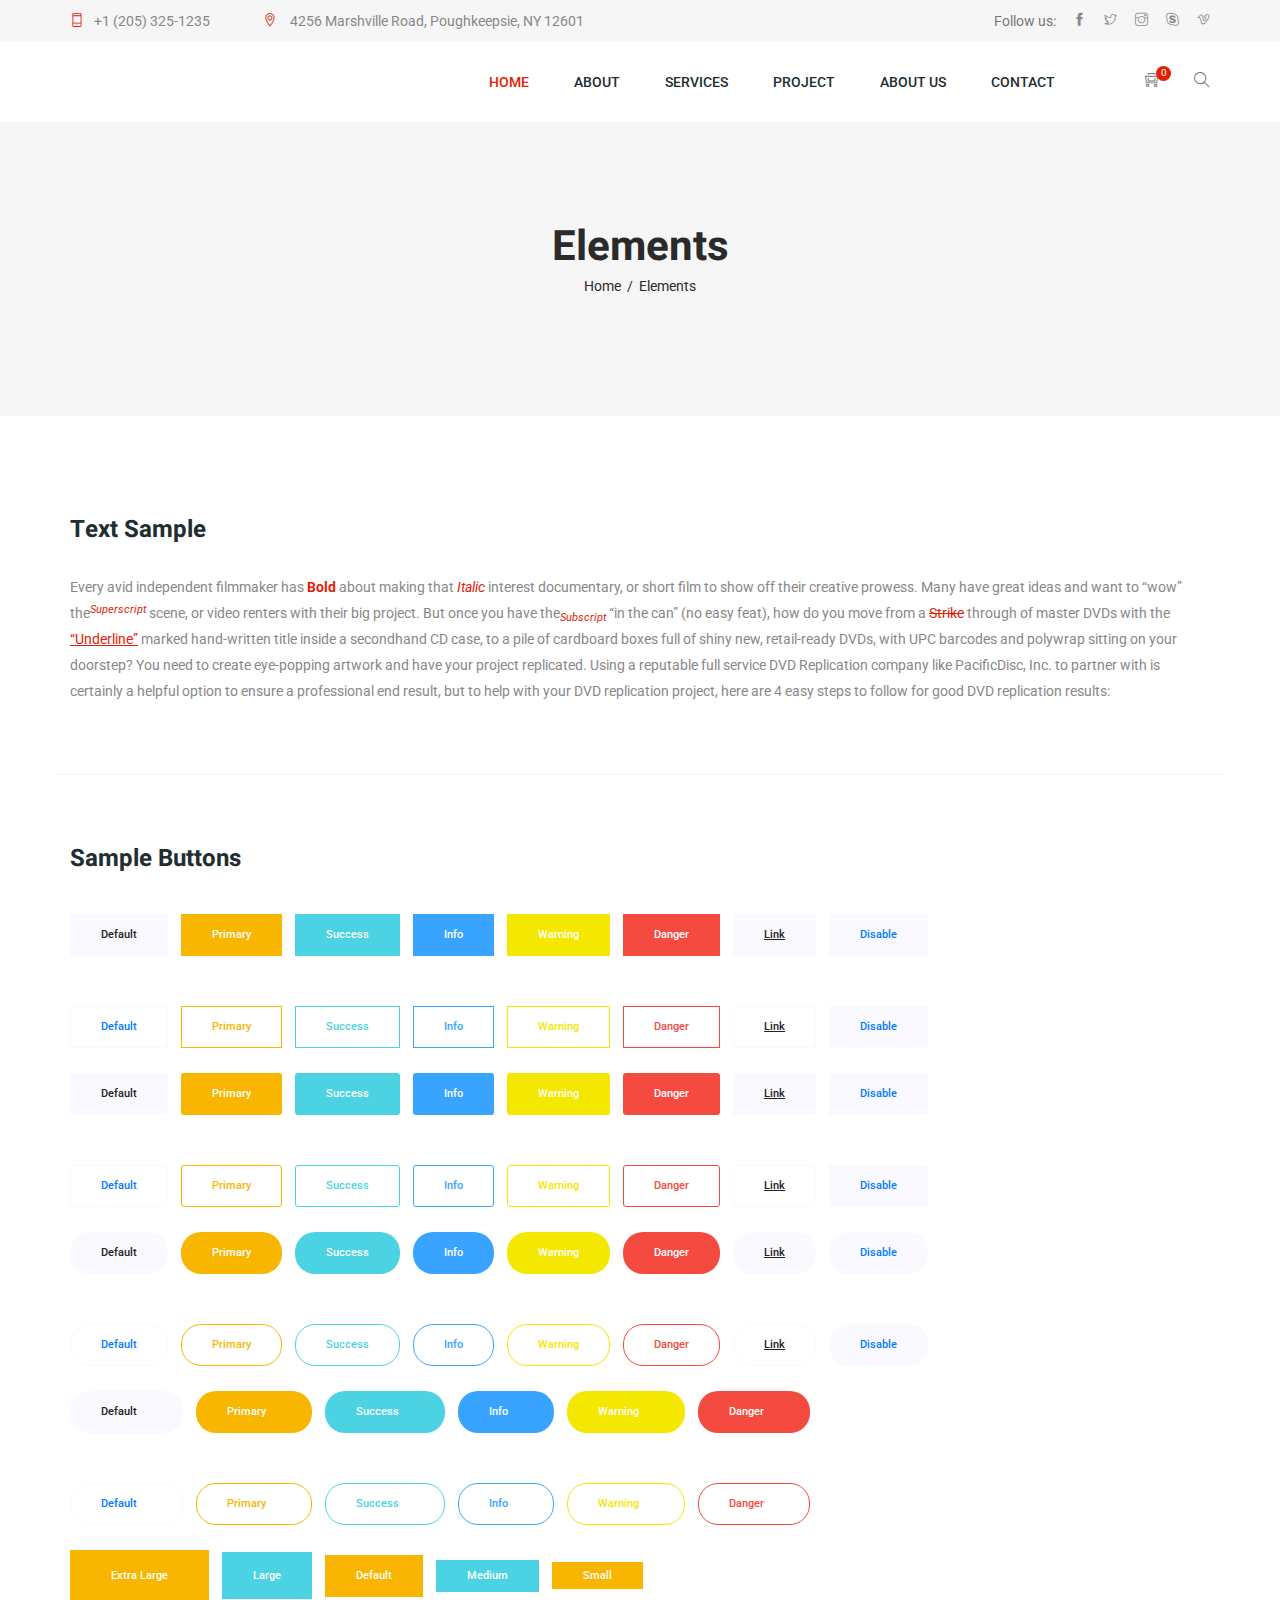
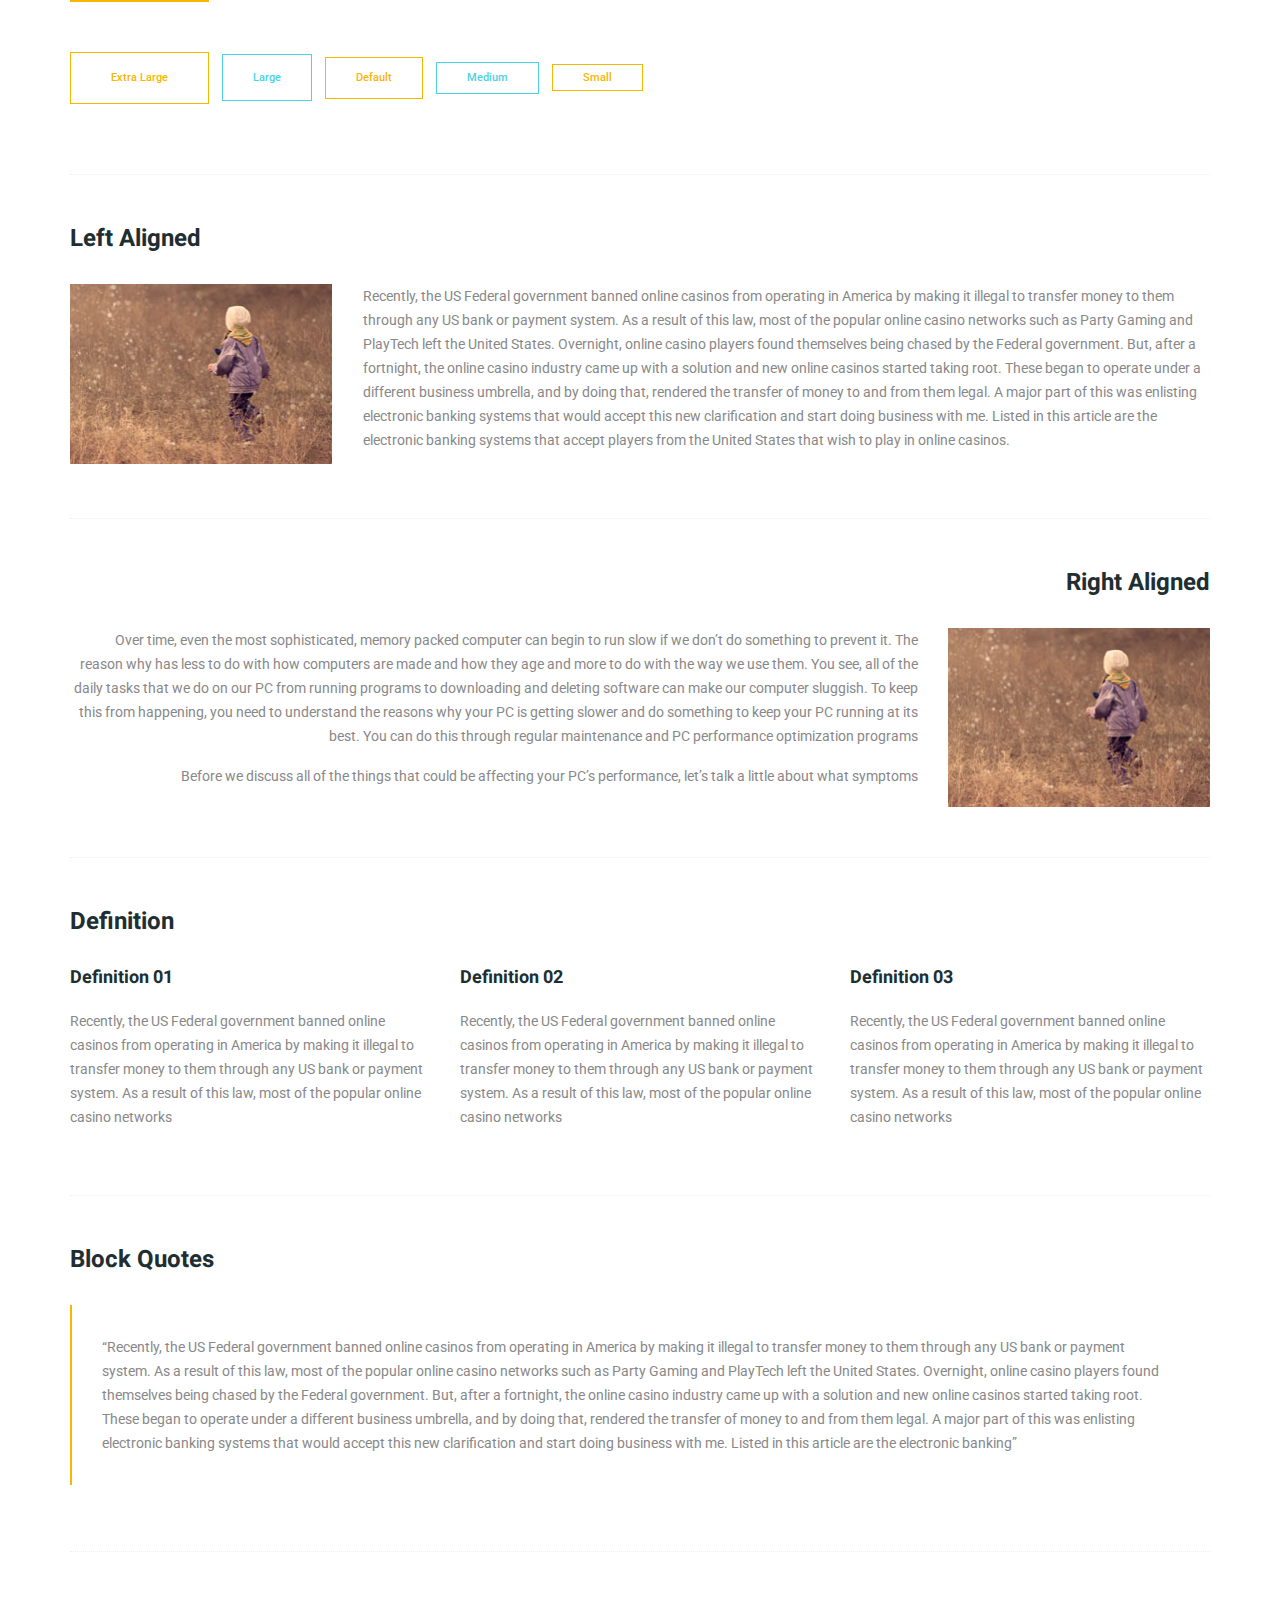
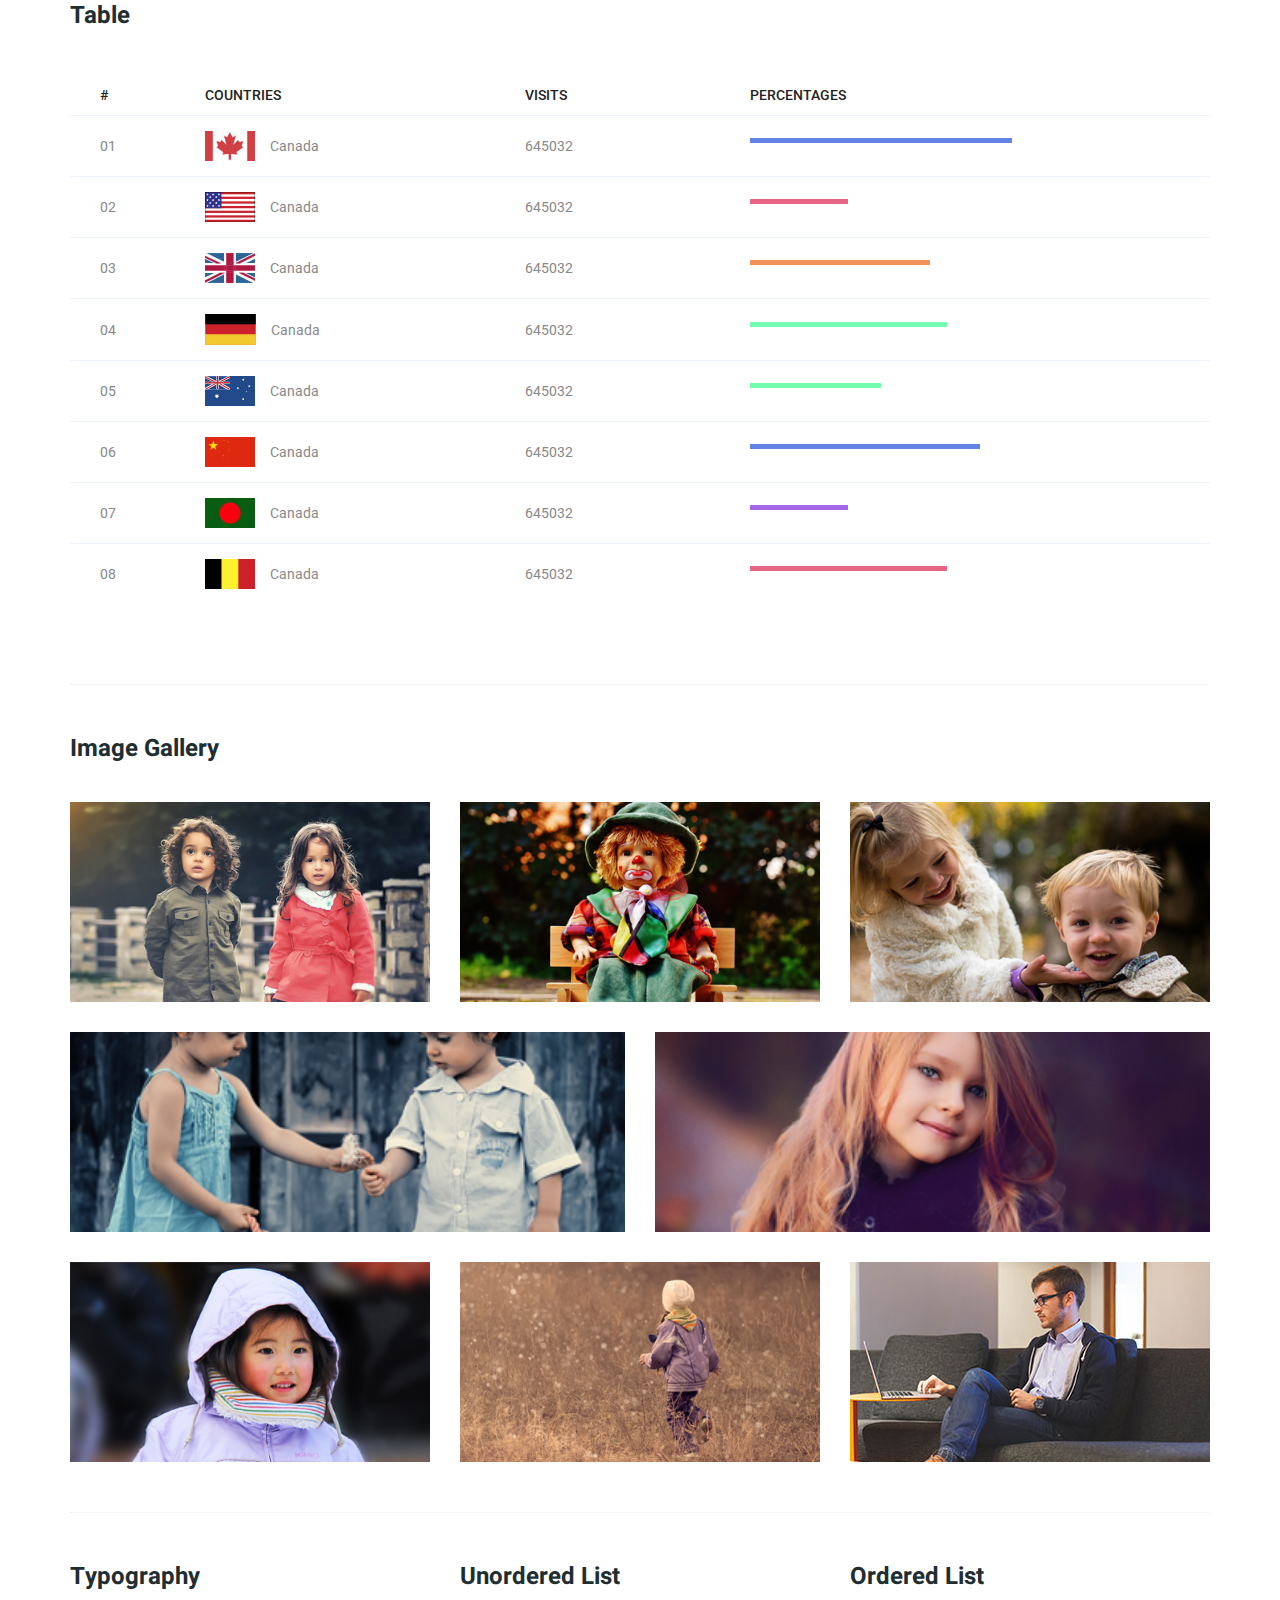
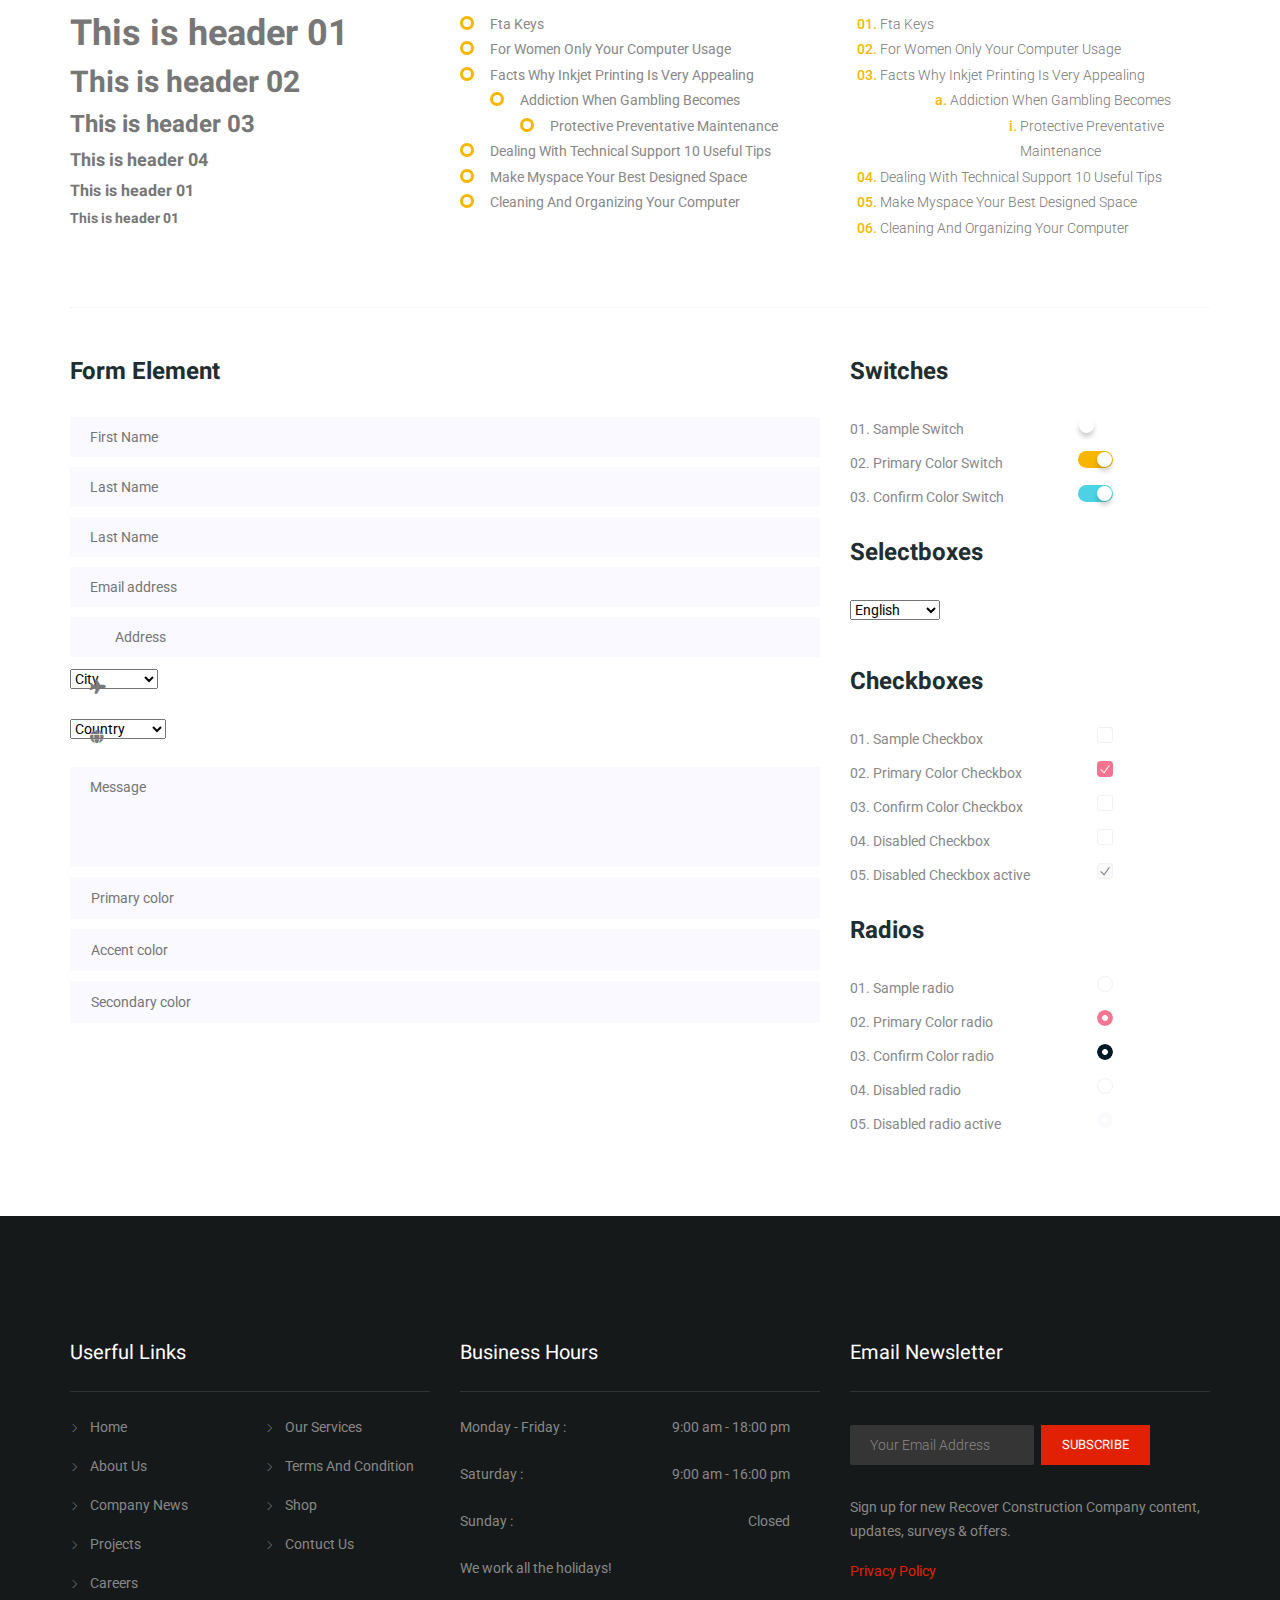
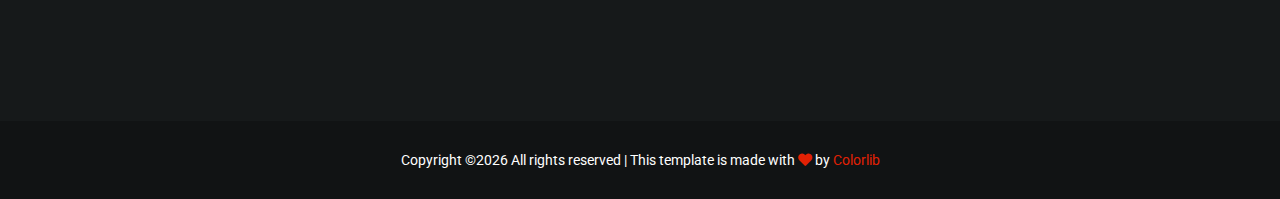
<file: element.html>
<!doctype html>
<html lang="en">
<head>
    <!-- Required meta tags -->
    <meta charset="utf-8">
    <meta name="viewport" content="width=device-width, initial-scale=1, shrink-to-fit=no">
    <link rel="icon" href="img/favicon.png" type="image/png">
    <title>NEMA Construction Estimating – Auckland NZ</title>
    <!-- Bootstrap CSS -->
    <link rel="stylesheet" href="css/bootstrap.css">
    <link rel="stylesheet" href="css/themify-icons.css">
    <link rel="stylesheet" href="vendors/fontawesome/css/all.min.css">
    <link rel="stylesheet" href="vendors/owl-carousel/owl.carousel.min.css">
    <link rel="stylesheet" href="vendors/animate-css/animate.css">
    <!-- main css -->
    <link rel="stylesheet" href="css/style.css">
    <link rel="stylesheet" href="css/responsive.css">
</head>
<body>

    <!--================Header Menu Area =================-->
     <header class="header_area">
        <div class="top_menu row m0">
           <div class="container">
               <div class="float-left">
                <a class="dn_btn" href=""><i class="ti-mobile"></i>+1 (205) 325-1235</a>
                <span class="dn_btn"> <i class="ti-location-pin"></i> 4256 Marshville Road, Poughkeepsie, NY 12601</span>
            </div>
            <div class="float-right">
                <span class="follow_us">Follow us: </span>
                <ul class="list header_social">
                    <li><a href="#"><i class="ti-facebook"></i></a></li>
                    <li><a href="#"><i class="ti-twitter"></i></a></li>
                    <li><a href="#"><i class="ti-instagram"></i></a></li>
                    <li><a href="#"><i class="ti-skype"></i></a></li>
                    <li><a href="#"><i class="ti-vimeo"></i></a></li>
                </ul> 
            </div>
        </div>  
    </div>  
    <div class="main_menu">
       <nav class="navbar navbar-expand-lg navbar-light">
           <div class="container">
              <!-- Brand and toggle get grouped for better mobile display -->
              <a class="navbar-brand logo_h" href="index.html">sintac</a>
              <button class="navbar-toggler" type="button" data-toggle="collapse" data-target="#navbarSupportedContent" aria-controls="navbarSupportedContent" aria-expanded="false" aria-label="Toggle navigation">
                 <span class="icon-bar"></span>
                 <span class="icon-bar"></span>
                 <span class="icon-bar"></span>
             </button>
             <!-- Collect the nav links, forms, and other content for toggling -->
             <div class="collapse navbar-collapse offset" id="navbarSupportedContent">
                <ul class="nav navbar-nav menu_nav ml-auto">
                    <li class="nav-item active"><a class="nav-link" href="index.html">Home</a></li> 
                    <li class="nav-item"><a class="nav-link" href="about-us.html">About</a></li> 
                    <li class="nav-item"><a class="nav-link" href="service.html">services</a></li> 
                    <li class="nav-item"><a class="nav-link" href="project.html">project</a></li>    
                    <li class="nav-item"><a class="nav-link" href="about-us.html">About us</a></li>
                    <li class="nav-item"><a class="nav-link" href="contact.html">Contact</a></li>
                </ul>
            </div>
      <div class="right-button">
        <ul>
            <li class="shop-icon"><a href="#"><i class="ti-shopping-cart-full"></i><span>0</span></a></li>
            <li><a href="#"><i class="ti-search"></i></a></li>
        </ul>
    </div> 
</div>
</nav>

</div>
</header>
<!--================Header Menu Area =================-->

 
  <!--================Hero Banner Area Start =================-->
  <section class="hero-banner hero-banner-sm">
    <div class="container text-center">
      <h2>Elements</h2>
      <nav aria-label="breadcrumb" class="banner-breadcrumb">
        <ol class="breadcrumb">
          <li class="breadcrumb-item"><a href="#">Home</a></li>
          <li class="breadcrumb-item active" aria-current="page">Elements</li>
        </ol>
      </nav>
    </div>
  </section>
  <!--================Hero Banner Area End =================-->


        <!-- Start Sample Area -->
      <section class="sample-text-area">
        <div class="container">
          <h3 class="text-heading title_color">Text Sample</h3>
          <p class="sample-text">
            Every avid independent filmmaker has <b>Bold</b> about making that <i>Italic</i> interest documentary, or short film to show off their creative prowess. Many have great ideas and want to “wow” the<sup>Superscript</sup> scene, or video renters with their big project.  But once you have the<sub>Subscript</sub> “in the can” (no easy feat), how do you move from a <del>Strike</del> through of master DVDs with the <u>“Underline”</u> marked hand-written title inside a secondhand CD case, to a pile of cardboard boxes full of shiny new, retail-ready DVDs, with UPC barcodes and polywrap sitting on your doorstep?  You need to create eye-popping artwork and have your project replicated. Using a reputable full service DVD Replication company like PacificDisc, Inc. to partner with is certainly a helpful option to ensure a professional end result, but to help with your DVD replication project, here are 4 easy steps to follow for good DVD replication results: 

          </p>
        </div>
      </section>
      <!-- End Sample Area -->
      <!-- Start Button -->
      <section class="button-area">
        <div class="container border-top-generic">
          <h3 class="text-heading title_color">Sample Buttons</h3>
          <div class="button-group-area">
            <a href="#" class="genric-btn default">Default</a>
            <a href="#" class="genric-btn primary">Primary</a>
            <a href="#" class="genric-btn success">Success</a>
            <a href="#" class="genric-btn info">Info</a>
            <a href="#" class="genric-btn warning">Warning</a>
            <a href="#" class="genric-btn danger">Danger</a>
            <a href="#" class="genric-btn link">Link</a>
            <a href="#" class="genric-btn disable">Disable</a>
          </div>
          <div class="button-group-area mt-10">
            <a href="#" class="genric-btn default-border">Default</a>
            <a href="#" class="genric-btn primary-border">Primary</a>
            <a href="#" class="genric-btn success-border">Success</a>
            <a href="#" class="genric-btn info-border">Info</a>
            <a href="#" class="genric-btn warning-border">Warning</a>
            <a href="#" class="genric-btn danger-border">Danger</a>
            <a href="#" class="genric-btn link-border">Link</a>
            <a href="#" class="genric-btn disable">Disable</a>
          </div>
          <div class="button-group-area mt-40">
            <a href="#" class="genric-btn default radius">Default</a>
            <a href="#" class="genric-btn primary radius">Primary</a>
            <a href="#" class="genric-btn success radius">Success</a>
            <a href="#" class="genric-btn info radius">Info</a>
            <a href="#" class="genric-btn warning radius">Warning</a>
            <a href="#" class="genric-btn danger radius">Danger</a>
            <a href="#" class="genric-btn link radius">Link</a>
            <a href="#" class="genric-btn disable radius">Disable</a>
          </div>
          <div class="button-group-area mt-10">
            <a href="#" class="genric-btn default-border radius">Default</a>
            <a href="#" class="genric-btn primary-border radius">Primary</a>
            <a href="#" class="genric-btn success-border radius">Success</a>
            <a href="#" class="genric-btn info-border radius">Info</a>
            <a href="#" class="genric-btn warning-border radius">Warning</a>
            <a href="#" class="genric-btn danger-border radius">Danger</a>
            <a href="#" class="genric-btn link-border radius">Link</a>
            <a href="#" class="genric-btn disable radius">Disable</a>
          </div>
          <div class="button-group-area mt-40">
            <a href="#" class="genric-btn default circle">Default</a>
            <a href="#" class="genric-btn primary circle">Primary</a>
            <a href="#" class="genric-btn success circle">Success</a>
            <a href="#" class="genric-btn info circle">Info</a>
            <a href="#" class="genric-btn warning circle">Warning</a>
            <a href="#" class="genric-btn danger circle">Danger</a>
            <a href="#" class="genric-btn link circle">Link</a>
            <a href="#" class="genric-btn disable circle">Disable</a>
          </div>
          <div class="button-group-area mt-10">
            <a href="#" class="genric-btn default-border circle">Default</a>
            <a href="#" class="genric-btn primary-border circle">Primary</a>
            <a href="#" class="genric-btn success-border circle">Success</a>
            <a href="#" class="genric-btn info-border circle">Info</a>
            <a href="#" class="genric-btn warning-border circle">Warning</a>
            <a href="#" class="genric-btn danger-border circle">Danger</a>
            <a href="#" class="genric-btn link-border circle">Link</a>
            <a href="#" class="genric-btn disable circle">Disable</a>
          </div>
          <div class="button-group-area mt-40">
            <a href="#" class="genric-btn default circle arrow">Default<span class="lnr lnr-arrow-right"></span></a>
            <a href="#" class="genric-btn primary circle arrow">Primary<span class="lnr lnr-arrow-right"></span></a>
            <a href="#" class="genric-btn success circle arrow">Success<span class="lnr lnr-arrow-right"></span></a>
            <a href="#" class="genric-btn info circle arrow">Info<span class="lnr lnr-arrow-right"></span></a>
            <a href="#" class="genric-btn warning circle arrow">Warning<span class="lnr lnr-arrow-right"></span></a>
            <a href="#" class="genric-btn danger circle arrow">Danger<span class="lnr lnr-arrow-right"></span></a>
          </div>
          <div class="button-group-area mt-10">
            <a href="#" class="genric-btn default-border circle arrow">Default<span class="lnr lnr-arrow-right"></span></a>
            <a href="#" class="genric-btn primary-border circle arrow">Primary<span class="lnr lnr-arrow-right"></span></a>
            <a href="#" class="genric-btn success-border circle arrow">Success<span class="lnr lnr-arrow-right"></span></a>
            <a href="#" class="genric-btn info-border circle arrow">Info<span class="lnr lnr-arrow-right"></span></a>
            <a href="#" class="genric-btn warning-border circle arrow">Warning<span class="lnr lnr-arrow-right"></span></a>
            <a href="#" class="genric-btn danger-border circle arrow">Danger<span class="lnr lnr-arrow-right"></span></a>
          </div>
          <div class="button-group-area mt-40">
            <a href="#" class="genric-btn primary e-large">Extra Large</a>
            <a href="#" class="genric-btn success large">Large</a>
            <a href="#" class="genric-btn primary">Default</a>
            <a href="#" class="genric-btn success medium">Medium</a>
            <a href="#" class="genric-btn primary small">Small</a>
          </div>
          <div class="button-group-area mt-10">
            <a href="#" class="genric-btn primary-border e-large">Extra Large</a>
            <a href="#" class="genric-btn success-border large">Large</a>
            <a href="#" class="genric-btn primary-border">Default</a>
            <a href="#" class="genric-btn success-border medium">Medium</a>
            <a href="#" class="genric-btn primary-border small">Small</a>
          </div>
        </div>
      </section>
      <!-- End Button -->
      <!-- Start Align Area -->
      <div class="whole-wrap">
        <div class="container">
          <div class="section-top-border">
            <h3 class="mb-30 title_color">Left Aligned</h3>
            <div class="row">
              <div class="col-md-3">
                <img src="img/elements/d.jpg" alt="" class="img-fluid">
              </div>
              <div class="col-md-9 mt-sm-20 left-align-p">
                <p>Recently, the US Federal government banned online casinos from operating in America by making it illegal to transfer money to them through any US bank or payment system. As a result of this law, most of the popular online casino networks such as Party Gaming and PlayTech left the United States. Overnight, online casino players found themselves being chased by the Federal government. But, after a fortnight, the online casino industry came up with a solution and new online casinos started taking root. These began to operate under a different business umbrella, and by doing that, rendered the transfer of money to and from them legal. A major part of this was enlisting electronic banking systems that would accept this new clarification and start doing business with me. Listed in this article are the electronic banking systems that accept players from the United States that wish to play in online casinos.</p>
              </div>
            </div>
          </div>
          <div class="section-top-border text-right">
            <h3 class="mb-30 title_color">Right Aligned</h3>
            <div class="row">
              <div class="col-md-9">
                <p class="text-right">Over time, even the most sophisticated, memory packed computer can begin to run slow if we don’t do something to prevent it. The reason why has less to do with how computers are made and how they age and more to do with the way we use them. You see, all of the daily tasks that we do on our PC from running programs to downloading and deleting software can make our computer sluggish. To keep this from happening, you need to understand the reasons why your PC is getting slower and do something to keep your PC running at its best. You can do this through regular maintenance and PC performance optimization programs</p>
                <p class="text-right">Before we discuss all of the things that could be affecting your PC’s performance, let’s talk a little about what symptoms</p>
              </div>
              <div class="col-md-3">
                <img src="img/elements/d.jpg" alt="" class="img-fluid">
              </div>
            </div>
          </div>
          <div class="section-top-border">
            <h3 class="mb-30 title_color">Definition</h3>
            <div class="row">
              <div class="col-md-4">
                <div class="single-defination">
                  <h4 class="mb-20">Definition 01</h4>
                  <p>Recently, the US Federal government banned online casinos from operating in America by making it illegal to transfer money to them through any US bank or payment system. As a result of this law, most of the popular online casino networks</p>
                </div>
              </div>
              <div class="col-md-4">
                <div class="single-defination">
                  <h4 class="mb-20">Definition 02</h4>
                  <p>Recently, the US Federal government banned online casinos from operating in America by making it illegal to transfer money to them through any US bank or payment system. As a result of this law, most of the popular online casino networks</p>
                </div>
              </div>
              <div class="col-md-4">
                <div class="single-defination">
                  <h4 class="mb-20">Definition 03</h4>
                  <p>Recently, the US Federal government banned online casinos from operating in America by making it illegal to transfer money to them through any US bank or payment system. As a result of this law, most of the popular online casino networks</p>
                </div>
              </div>
            </div>
          </div>
          <div class="section-top-border">
            <h3 class="mb-30 title_color">Block Quotes</h3>
            <div class="row">
              <div class="col-lg-12">
                <blockquote class="generic-blockquote">
                  “Recently, the US Federal government banned online casinos from operating in America by making it illegal to transfer money to them through any US bank or payment system. As a result of this law, most of the popular online casino networks such as Party Gaming and PlayTech left the United States. Overnight, online casino players found themselves being chased by the Federal government. But, after a fortnight, the online casino industry came up with a solution and new online casinos started taking root. These began to operate under a different business umbrella, and by doing that, rendered the transfer of money to and from them legal. A major part of this was enlisting electronic banking systems that would accept this new clarification and start doing business with me. Listed in this article are the electronic banking” 
                </blockquote>
              </div>
            </div>
          </div>
          <div class="section-top-border">
            <h3 class="mb-30 title_color">Table</h3>
            <div class="progress-table-wrap">
              <div class="progress-table">
                <div class="table-head">
                  <div class="serial">#</div>
                  <div class="country">Countries</div>
                  <div class="visit">Visits</div>
                  <div class="percentage">Percentages</div>
                </div>
                <div class="table-row">
                  <div class="serial">01</div>
                  <div class="country"> <img src="img/elements/f1.jpg" alt="flag">Canada</div>
                  <div class="visit">645032</div>
                  <div class="percentage">
                    <div class="progress">
                      <div class="progress-bar color-1" role="progressbar" style="width: 80%" aria-valuenow="80" aria-valuemin="0" aria-valuemax="100"></div>
                    </div>
                  </div>
                </div>
                <div class="table-row">
                  <div class="serial">02</div>
                  <div class="country"> <img src="img/elements/f2.jpg" alt="flag">Canada</div>
                  <div class="visit">645032</div>
                  <div class="percentage">
                    <div class="progress">
                      <div class="progress-bar color-2" role="progressbar" style="width: 30%" aria-valuenow="30" aria-valuemin="0" aria-valuemax="100"></div>
                    </div>
                  </div>
                </div>
                <div class="table-row">
                  <div class="serial">03</div>
                  <div class="country"> <img src="img/elements/f3.jpg" alt="flag">Canada</div>
                  <div class="visit">645032</div>
                  <div class="percentage">
                    <div class="progress">
                      <div class="progress-bar color-3" role="progressbar" style="width: 55%" aria-valuenow="55" aria-valuemin="0" aria-valuemax="100"></div>
                    </div>
                  </div>
                </div>
                <div class="table-row">
                  <div class="serial">04</div>
                  <div class="country"> <img src="img/elements/f4.jpg" alt="flag">Canada</div>
                  <div class="visit">645032</div>
                  <div class="percentage">
                    <div class="progress">
                      <div class="progress-bar color-4" role="progressbar" style="width: 60%" aria-valuenow="60" aria-valuemin="0" aria-valuemax="100"></div>
                    </div>
                  </div>
                </div>
                <div class="table-row">
                  <div class="serial">05</div>
                  <div class="country"> <img src="img/elements/f5.jpg" alt="flag">Canada</div>
                  <div class="visit">645032</div>
                  <div class="percentage">
                    <div class="progress">
                      <div class="progress-bar color-5" role="progressbar" style="width: 40%" aria-valuenow="40" aria-valuemin="0" aria-valuemax="100"></div>
                    </div>
                  </div>
                </div>
                <div class="table-row">
                  <div class="serial">06</div>
                  <div class="country"> <img src="img/elements/f6.jpg" alt="flag">Canada</div>
                  <div class="visit">645032</div>
                  <div class="percentage">
                    <div class="progress">
                      <div class="progress-bar color-6" role="progressbar" style="width: 70%" aria-valuenow="70" aria-valuemin="0" aria-valuemax="100"></div>
                    </div>
                  </div>
                </div>
                <div class="table-row">
                  <div class="serial">07</div>
                  <div class="country"> <img src="img/elements/f7.jpg" alt="flag">Canada</div>
                  <div class="visit">645032</div>
                  <div class="percentage">
                    <div class="progress">
                      <div class="progress-bar color-7" role="progressbar" style="width: 30%" aria-valuenow="30" aria-valuemin="0" aria-valuemax="100"></div>
                    </div>
                  </div>
                </div>
                <div class="table-row">
                  <div class="serial">08</div>
                  <div class="country"> <img src="img/elements/f8.jpg" alt="flag">Canada</div>
                  <div class="visit">645032</div>
                  <div class="percentage">
                    <div class="progress">
                      <div class="progress-bar color-8" role="progressbar" style="width: 60%" aria-valuenow="60" aria-valuemin="0" aria-valuemax="100"></div>
                    </div>
                  </div>
                </div>
              </div>
            </div>
          </div>
          <div class="section-top-border">
            <h3 class="title_color">Image Gallery</h3>
            <div class="row gallery-item">
              <div class="col-md-4">
                <a href="img/elements/g1.jpg" class="img-gal"><div class="single-gallery-image" style="background: url(img/elements/g1.jpg);"></div></a>
              </div>
              <div class="col-md-4">
                <a href="img/elements/g2.jpg" class="img-gal"><div class="single-gallery-image" style="background: url(img/elements/g2.jpg);"></div></a>
              </div>
              <div class="col-md-4">
                <a href="img/elements/g3.jpg" class="img-gal"><div class="single-gallery-image" style="background: url(img/elements/g3.jpg);"></div></a>
              </div>
              <div class="col-md-6">
                <a href="img/elements/g4.jpg" class="img-gal"><div class="single-gallery-image" style="background: url(img/elements/g4.jpg);"></div></a>
              </div>
              <div class="col-md-6">
                <a href="img/elements/g5.jpg" class="img-gal"><div class="single-gallery-image" style="background: url(img/elements/g5.jpg);"></div></a>
              </div>
              <div class="col-md-4">
                <a href="img/elements/g6.jpg" class="img-gal"><div class="single-gallery-image" style="background: url(img/elements/g6.jpg);"></div></a>
              </div>
              <div class="col-md-4">
                <a href="img/elements/g7.jpg" class="img-gal"><div class="single-gallery-image" style="background: url(img/elements/g7.jpg);"></div></a>
              </div>
              <div class="col-md-4">
                <a href="img/elements/g8.jpg" class="img-gal"><div class="single-gallery-image" style="background: url(img/elements/g8.jpg);"></div></a>
              </div>
            </div>
          </div>
          <div class="section-top-border">
            <div class="row">
              <div class="col-lg-4 col-sm-6 typo-sec">
                <h3 class="mb-20 title_color">Typography</h3>
                <div class="typography">
                  <h1 class="typo-list">This is header 01</h1>
                  <h2 class="typo-list">This is header 02</h2>
                  <h3 class="typo-list">This is header 03</h3>
                  <h4 class="typo-list">This is header 04</h4>
                  <h5 class="typo-list">This is header 01</h5>
                  <h6 class="typo-list">This is header 01</h6>
                </div>
              </div>
              <div class="col-lg-4 col-sm-6 mt-sm-30 typo-sec">
                <h3 class="mb-20 title_color">Unordered List</h3>
                <div class="">
                  <ul class="unordered-list">
                    <li>Fta Keys</li>
                    <li>For Women Only Your Computer Usage</li>
                    <li>Facts Why Inkjet Printing Is Very Appealing
                      <ul>
                        <li>Addiction When Gambling Becomes
                          <ul>
                            <li>Protective Preventative Maintenance</li>
                          </ul>
                        </li>
                      </ul>
                    </li>
                    <li>Dealing With Technical Support 10 Useful Tips</li>
                    <li>Make Myspace Your Best Designed Space</li>
                    <li>Cleaning And Organizing Your Computer</li>
                  </ul>
                </div>
              </div>
              <div class="col-lg-4 col-sm-6 mt-sm-30 typo-sec">
                <h3 class="mb-20 title_color">Ordered List</h3>
                <div class="">
                  <ol class="ordered-list">
                    <li><span>Fta Keys</span></li>
                    <li><span>For Women Only Your Computer Usage</span></li>
                    <li><span>Facts Why Inkjet Printing Is Very Appealing</span>
                      <ol class="ordered-list-alpha">
                        <li><span>Addiction When Gambling Becomes</span>
                          <ol class="ordered-list-roman">
                            <li><span>Protective Preventative Maintenance</span></li>
                          </ol>
                        </li>
                      </ol>
                    </li>
                    <li><span>Dealing With Technical Support 10 Useful Tips</span></li>
                    <li><span>Make Myspace Your Best Designed Space</span></li>
                    <li><span>Cleaning And Organizing Your Computer</span></li>
                  </ol>
                </div>
              </div>
            </div>
          </div>
          <div class="section-top-border">
            <div class="row">
              <div class="col-lg-8 col-md-8">
                <h3 class="mb-30 title_color">Form Element</h3>
                <form action="#">
                  <div class="mt-10">
                    <input type="text" name="first_name" placeholder="First Name" onfocus="this.placeholder = ''" onblur="this.placeholder = 'First Name'" required class="single-input">
                  </div>
                  <div class="mt-10">
                    <input type="text" name="last_name" placeholder="Last Name" onfocus="this.placeholder = ''" onblur="this.placeholder = 'Last Name'" required class="single-input">
                  </div>
                  <div class="mt-10">
                    <input type="text" name="last_name" placeholder="Last Name" onfocus="this.placeholder = ''" onblur="this.placeholder = 'Last Name'" required class="single-input">
                  </div>
                  <div class="mt-10">
                    <input type="email" name="EMAIL" placeholder="Email address" onfocus="this.placeholder = ''" onblur="this.placeholder = 'Email address'" required class="single-input">
                  </div>
                  <div class="input-group-icon mt-10">
                    <div class="icon"><i class="fa fa-thumb-tack" aria-hidden="true"></i></div>
                    <input type="text" name="address" placeholder="Address" onfocus="this.placeholder = ''" onblur="this.placeholder = 'Address'" required class="single-input">
                  </div>
                  <div class="input-group-icon mt-10">
                    <div class="icon"><i class="fa fa-plane" aria-hidden="true"></i></div>
                    <div class="form-select" id="default-select">
                      <select>
                        <option value="1">City</option>
                        <option value="1">Dhaka</option>
                        <option value="1">Dilli</option>
                        <option value="1">Newyork</option>
                        <option value="1">Islamabad</option>
                      </select>
                    </div>
                  </div>
                  <div class="input-group-icon mt-10">
                    <div class="icon"><i class="fa fa-globe" aria-hidden="true"></i></div>
                    <div class="form-select" id="default-select2">
                      <select>
                        <option value="1">Country</option>
                        <option value="1">Bangladesh</option>
                        <option value="1">India</option>
                        <option value="1">England</option>
                        <option value="1">Srilanka</option>
                      </select>
                    </div>
                  </div>
                  
                  <div class="mt-10">
                    <textarea class="single-textarea" placeholder="Message" onfocus="this.placeholder = ''" onblur="this.placeholder = 'Message'" required></textarea>
                  </div>
                  <div class="mt-10">
                    <input type="text" name="first_name" placeholder="Primary color" onfocus="this.placeholder = ''" onblur="this.placeholder = 'Primary color'" required class="single-input-primary">
                  </div>
                  <div class="mt-10">
                    <input type="text" name="first_name" placeholder="Accent color" onfocus="this.placeholder = ''" onblur="this.placeholder = 'Accent color'" required class="single-input-accent">
                  </div>
                  <div class="mt-10">
                    <input type="text" name="first_name" placeholder="Secondary color" onfocus="this.placeholder = ''" onblur="this.placeholder = 'Secondary color'" required class="single-input-secondary">
                  </div>
                </form>
              </div>
              <div class="col-lg-3 col-md-4 mt-sm-30 element-wrap">
                <div class="single-element-widget">
                  <h3 class="mb-30 title_color">Switches</h3>
                  <div class="switch-wrap d-flex justify-content-between">
                    <p>01. Sample Switch</p>
                    <div class="primary-switch">
                      <input type="checkbox" id="default-switch">
                      <label for="default-switch"></label>
                    </div>
                  </div>
                  <div class="switch-wrap d-flex justify-content-between">
                    <p>02. Primary Color Switch</p>
                    <div class="primary-switch">
                      <input type="checkbox" id="primary-switch" checked>
                      <label for="primary-switch"></label>
                    </div>
                  </div>
                  <div class="switch-wrap d-flex justify-content-between">
                    <p>03. Confirm Color Switch</p>
                    <div class="confirm-switch">
                      <input type="checkbox" id="confirm-switch" checked>
                      <label for="confirm-switch"></label>
                    </div>
                  </div>
                </div>
                <div class="single-element-widget">
                  <h3 class="mb-30 title_color">Selectboxes</h3>
                  <div class="default-select" id="default-select">
                    <select>
                      <option value="1">English</option>
                      <option value="1">Spanish</option>
                      <option value="1">Arabic</option>
                      <option value="1">Portuguise</option>
                      <option value="1">Bengali</option>
                    </select>
                  </div>
                </div>
                <div class="single-element-widget">
                  <h3 class="mb-30 title_color">Checkboxes</h3>
                  <div class="switch-wrap d-flex justify-content-between">
                    <p>01. Sample Checkbox</p>
                    <div class="primary-checkbox">
                      <input type="checkbox" id="default-checkbox">
                      <label for="default-checkbox"></label>
                    </div>
                  </div>
                  <div class="switch-wrap d-flex justify-content-between">
                    <p>02. Primary Color Checkbox</p>
                    <div class="primary-checkbox">
                      <input type="checkbox" id="primary-checkbox" checked>
                      <label for="primary-checkbox"></label>
                    </div>
                  </div>
                  <div class="switch-wrap d-flex justify-content-between">
                    <p>03. Confirm Color Checkbox</p>
                    <div class="confirm-checkbox">
                      <input type="checkbox" id="confirm-checkbox">
                      <label for="confirm-checkbox"></label>
                    </div>
                  </div>
                  <div class="switch-wrap d-flex justify-content-between">
                    <p>04. Disabled Checkbox</p>
                    <div class="disabled-checkbox">
                      <input type="checkbox" id="disabled-checkbox" disabled>
                      <label for="disabled-checkbox"></label>
                    </div>
                  </div>
                  <div class="switch-wrap d-flex justify-content-between">
                    <p>05. Disabled Checkbox active</p>
                    <div class="disabled-checkbox">
                      <input type="checkbox" id="disabled-checkbox-active" checked disabled>
                      <label for="disabled-checkbox-active"></label>
                    </div>
                  </div>
                </div>
                <div class="single-element-widget">
                  <h3 class="mb-30 title_color">Radios</h3>
                  <div class="switch-wrap d-flex justify-content-between">
                    <p>01. Sample radio</p>
                    <div class="primary-radio">
                      <input type="checkbox" id="default-radio">
                      <label for="default-radio"></label>
                    </div>
                  </div>
                  <div class="switch-wrap d-flex justify-content-between">
                    <p>02. Primary Color radio</p>
                    <div class="primary-radio">
                      <input type="checkbox" id="primary-radio" checked>
                      <label for="primary-radio"></label>
                    </div>
                  </div>
                  <div class="switch-wrap d-flex justify-content-between">
                    <p>03. Confirm Color radio</p>
                    <div class="confirm-radio">
                      <input type="checkbox" id="confirm-radio" checked>
                      <label for="confirm-radio"></label>
                    </div>
                  </div>
                  <div class="switch-wrap d-flex justify-content-between">
                    <p>04. Disabled radio</p>
                    <div class="disabled-radio">
                      <input type="checkbox" id="disabled-radio" disabled>
                      <label for="disabled-radio"></label>
                    </div>
                  </div>
                  <div class="switch-wrap d-flex justify-content-between">
                    <p>05. Disabled radio active</p>
                    <div class="disabled-radio">
                      <input type="checkbox" id="disabled-radio-active" checked disabled>
                      <label for="disabled-radio-active"></label>
                    </div>
                  </div>
                </div>
              </div>
            </div>
          </div>
        </div>
      </div>
      <!-- End Align Area -->

<!--================ start footer Area =================-->
<footer class="footer-area ">
    <div class="container">
        <div class="row">
            <div class="col-lg-4  col-md-6">
                <div class="single-footer-widget">
                    <h6>Userful Links</h6>
                    <div class="row">   
                        <div class="col-lg-6">
                         <ul class="footer-nav">
                            <li><i class="ti-angle-right"></i>
                                <a href="#">home</a>
                            </li>
                            <li><i class="ti-angle-right"></i>
                                <a href="#">about us</a>
                            </li>
                            <li><i class="ti-angle-right"></i>
                                <a href="#">company news</a>
                            </li>
                            <li><i class="ti-angle-right"></i>
                                <a href="#">projects</a>
                            </li>
                            <li><i class="ti-angle-right"></i>
                                <a href="#">careers</a>
                            </li>
                        </ul>

                    </div>
                    <div class="col-lg-6">
                     <ul class="footer-nav">
                        <li><i class="ti-angle-right"></i>
                            <a href="#">our services</a>
                        </li>
                        <li><i class="ti-angle-right"></i>
                            <a href="#">terms and condition</a>
                        </li>
                        <li><i class="ti-angle-right"></i>
                            <a href="#">shop</a>
                        </li>
                        <li><i class="ti-angle-right"></i>
                            <a href="#">contuct us</a>
                        </li>
                    </ul>
                </div>
            </div>

        </div>
    </div>
    <div class="col-lg-4  col-md-6">
        <div class="single-footer-widget mail-chimp">
            <h6 class="mb-20">Business Hours</h6>
            <ul class="business-hour">
                <li>Monday - Friday : <span>9:00 am - 18:00 pm</span>   </li>
                <li>Saturday :<span>9:00 am - 16:00 pm</span></li>
                <li>Sunday :<span>Closed</span></li>
            </ul>
            <p>We work all the holidays!</p>
        </div>
    </div>
    <div class="col-lg-4  col-md-12">
        <div class="single-footer-widget newsletter">
            <h6>Email Newsletter</h6>
            <div id="mc_embed_signup">
                <form target="_blank" action="https://spondonit.us12.list-manage.com/subscribe/post?u=1462626880ade1ac87bd9c93a&amp;id=92a4423d01"
                method="get" class="form-inline">

                <div class="form-group row no-gutters">
                    <div class="col-lg-7 col-md-6 col-sm-12">
                        <input name="EMAIL" placeholder="Your Email Address" onfocus="this.placeholder = ''" onblur="this.placeholder = 'Your Email Address '"
                        required="" type="email">
                    </div>

                    <div class="col-lg-5 col-md-12">
                        <button class="nw-btn main_btn circle">subscribe
                            <span class="lnr lnr-arrow-right"></span>
                        </button>
                    </div>
                </div>
                <div class="info"></div>
            </form>
        </div>
        <p>Sign up for new Recover Construction Company
        content, updates, surveys & offers.</p>
        <a class="footer-link" href="#">privacy policy</a>
    </div>
</div>
</div>


</div>

<div class="footer-bottom">
    <div class="container">
        <div class="row ">
            <p class="col-lg-12 footer-text "><!-- Link back to Colorlib can't be removed. Template is licensed under CC BY 3.0. -->
Copyright &copy;<script>document.write(new Date().getFullYear());</script> All rights reserved | This template is made with <i class="fa fa-heart" aria-hidden="true"></i> by <a href="https://colorlib.com" target="_blank">Colorlib</a>
<!-- Link back to Colorlib can't be removed. Template is licensed under CC BY 3.0. -->
            </p>
        </div>    
    </div>  
</div>

</footer>
<!--================ End footer Area =================-->






<!-- Optional JavaScript -->
<!-- jQuery first, then Popper.js, then Bootstrap JS -->
<script src="js/jquery-2.2.4.min.js"></script>
<script src="js/popper.js"></script>
<script src="js/bootstrap.min.js"></script>
<script src="js/stellar.js"></script>
<script src="vendors/isotope/imagesloaded.pkgd.min.js"></script>
<script src="vendors/isotope/isotope.pkgd.min.js"></script>
<script src="vendors/owl-carousel/owl.carousel.min.js"></script>
<script src="js/jquery.ajaxchimp.min.js"></script>
<script src="js/jquery.counterup.min.js"></script>
<script src="js/waypoints.min.js"></script>
<script src="js/mail-script.js"></script>
<script src="js/contact.js"></script>
<script src="js/jquery.form.js"></script>
<script src="js/jquery.validate.min.js"></script>
<script src="js/mail-script.js"></script>
<script src="js/theme.js"></script>
</body>
</html>
</file>
<file: css/themify-icons.css>
@font-face {
	font-family: 'themify';
	src:url('../fonts/themify.eot?-fvbane');
	src:url('../fonts/themify.eot?#iefix-fvbane') format('embedded-opentype'),
		url('../fonts/themify.woff?-fvbane') format('woff'),
		url('../fonts/themify.ttf?-fvbane') format('truetype'),
		url('../fonts/themify.svg?-fvbane#themify') format('svg');
	font-weight: normal;
	font-style: normal;
}

[class^="ti-"], [class*=" ti-"] {
	font-family: 'themify';
	speak: none;
	font-style: normal;
	font-weight: normal;
	font-variant: normal;
	text-transform: none;
	line-height: 1;

	/* Better Font Rendering =========== */
	-webkit-font-smoothing: antialiased;
	-moz-osx-font-smoothing: grayscale;
}

.ti-wand:before {
	content: "\e600";
}
.ti-volume:before {
	content: "\e601";
}
.ti-user:before {
	content: "\e602";
}
.ti-unlock:before {
	content: "\e603";
}
.ti-unlink:before {
	content: "\e604";
}
.ti-trash:before {
	content: "\e605";
}
.ti-thought:before {
	content: "\e606";
}
.ti-target:before {
	content: "\e607";
}
.ti-tag:before {
	content: "\e608";
}
.ti-tablet:before {
	content: "\e609";
}
.ti-star:before {
	content: "\e60a";
}
.ti-spray:before {
	content: "\e60b";
}
.ti-signal:before {
	content: "\e60c";
}
.ti-shopping-cart:before {
	content: "\e60d";
}
.ti-shopping-cart-full:before {
	content: "\e60e";
}
.ti-settings:before {
	content: "\e60f";
}
.ti-search:before {
	content: "\e610";
}
.ti-zoom-in:before {
	content: "\e611";
}
.ti-zoom-out:before {
	content: "\e612";
}
.ti-cut:before {
	content: "\e613";
}
.ti-ruler:before {
	content: "\e614";
}
.ti-ruler-pencil:before {
	content: "\e615";
}
.ti-ruler-alt:before {
	content: "\e616";
}
.ti-bookmark:before {
	content: "\e617";
}
.ti-bookmark-alt:before {
	content: "\e618";
}
.ti-reload:before {
	content: "\e619";
}
.ti-plus:before {
	content: "\e61a";
}
.ti-pin:before {
	content: "\e61b";
}
.ti-pencil:before {
	content: "\e61c";
}
.ti-pencil-alt:before {
	content: "\e61d";
}
.ti-paint-roller:before {
	content: "\e61e";
}
.ti-paint-bucket:before {
	content: "\e61f";
}
.ti-na:before {
	content: "\e620";
}
.ti-mobile:before {
	content: "\e621";
}
.ti-minus:before {
	content: "\e622";
}
.ti-medall:before {
	content: "\e623";
}
.ti-medall-alt:before {
	content: "\e624";
}
.ti-marker:before {
	content: "\e625";
}
.ti-marker-alt:before {
	content: "\e626";
}
.ti-arrow-up:before {
	content: "\e627";
}
.ti-arrow-right:before {
	content: "\e628";
}
.ti-arrow-left:before {
	content: "\e629";
}
.ti-arrow-down:before {
	content: "\e62a";
}
.ti-lock:before {
	content: "\e62b";
}
.ti-location-arrow:before {
	content: "\e62c";
}
.ti-link:before {
	content: "\e62d";
}
.ti-layout:before {
	content: "\e62e";
}
.ti-layers:before {
	content: "\e62f";
}
.ti-layers-alt:before {
	content: "\e630";
}
.ti-key:before {
	content: "\e631";
}
.ti-import:before {
	content: "\e632";
}
.ti-image:before {
	content: "\e633";
}
.ti-heart:before {
	content: "\e634";
}
.ti-heart-broken:before {
	content: "\e635";
}
.ti-hand-stop:before {
	content: "\e636";
}
.ti-hand-open:before {
	content: "\e637";
}
.ti-hand-drag:before {
	content: "\e638";
}
.ti-folder:before {
	content: "\e639";
}
.ti-flag:before {
	content: "\e63a";
}
.ti-flag-alt:before {
	content: "\e63b";
}
.ti-flag-alt-2:before {
	content: "\e63c";
}
.ti-eye:before {
	content: "\e63d";
}
.ti-export:before {
	content: "\e63e";
}
.ti-exchange-vertical:before {
	content: "\e63f";
}
.ti-desktop:before {
	content: "\e640";
}
.ti-cup:before {
	content: "\e641";
}
.ti-crown:before {
	content: "\e642";
}
.ti-comments:before {
	content: "\e643";
}
.ti-comment:before {
	content: "\e644";
}
.ti-comment-alt:before {
	content: "\e645";
}
.ti-close:before {
	content: "\e646";
}
.ti-clip:before {
	content: "\e647";
}
.ti-angle-up:before {
	content: "\e648";
}
.ti-angle-right:before {
	content: "\e649";
}
.ti-angle-left:before {
	content: "\e64a";
}
.ti-angle-down:before {
	content: "\e64b";
}
.ti-check:before {
	content: "\e64c";
}
.ti-check-box:before {
	content: "\e64d";
}
.ti-camera:before {
	content: "\e64e";
}
.ti-announcement:before {
	content: "\e64f";
}
.ti-brush:before {
	content: "\e650";
}
.ti-briefcase:before {
	content: "\e651";
}
.ti-bolt:before {
	content: "\e652";
}
.ti-bolt-alt:before {
	content: "\e653";
}
.ti-blackboard:before {
	content: "\e654";
}
.ti-bag:before {
	content: "\e655";
}
.ti-move:before {
	content: "\e656";
}
.ti-arrows-vertical:before {
	content: "\e657";
}
.ti-arrows-horizontal:before {
	content: "\e658";
}
.ti-fullscreen:before {
	content: "\e659";
}
.ti-arrow-top-right:before {
	content: "\e65a";
}
.ti-arrow-top-left:before {
	content: "\e65b";
}
.ti-arrow-circle-up:before {
	content: "\e65c";
}
.ti-arrow-circle-right:before {
	content: "\e65d";
}
.ti-arrow-circle-left:before {
	content: "\e65e";
}
.ti-arrow-circle-down:before {
	content: "\e65f";
}
.ti-angle-double-up:before {
	content: "\e660";
}
.ti-angle-double-right:before {
	content: "\e661";
}
.ti-angle-double-left:before {
	content: "\e662";
}
.ti-angle-double-down:before {
	content: "\e663";
}
.ti-zip:before {
	content: "\e664";
}
.ti-world:before {
	content: "\e665";
}
.ti-wheelchair:before {
	content: "\e666";
}
.ti-view-list:before {
	content: "\e667";
}
.ti-view-list-alt:before {
	content: "\e668";
}
.ti-view-grid:before {
	content: "\e669";
}
.ti-uppercase:before {
	content: "\e66a";
}
.ti-upload:before {
	content: "\e66b";
}
.ti-underline:before {
	content: "\e66c";
}
.ti-truck:before {
	content: "\e66d";
}
.ti-timer:before {
	content: "\e66e";
}
.ti-ticket:before {
	content: "\e66f";
}
.ti-thumb-up:before {
	content: "\e670";
}
.ti-thumb-down:before {
	content: "\e671";
}
.ti-text:before {
	content: "\e672";
}
.ti-stats-up:before {
	content: "\e673";
}
.ti-stats-down:before {
	content: "\e674";
}
.ti-split-v:before {
	content: "\e675";
}
.ti-split-h:before {
	content: "\e676";
}
.ti-smallcap:before {
	content: "\e677";
}
.ti-shine:before {
	content: "\e678";
}
.ti-shift-right:before {
	content: "\e679";
}
.ti-shift-left:before {
	content: "\e67a";
}
.ti-shield:before {
	content: "\e67b";
}
.ti-notepad:before {
	content: "\e67c";
}
.ti-server:before {
	content: "\e67d";
}
.ti-quote-right:before {
	content: "\e67e";
}
.ti-quote-left:before {
	content: "\e67f";
}
.ti-pulse:before {
	content: "\e680";
}
.ti-printer:before {
	content: "\e681";
}
.ti-power-off:before {
	content: "\e682";
}
.ti-plug:before {
	content: "\e683";
}
.ti-pie-chart:before {
	content: "\e684";
}
.ti-paragraph:before {
	content: "\e685";
}
.ti-panel:before {
	content: "\e686";
}
.ti-package:before {
	content: "\e687";
}
.ti-music:before {
	content: "\e688";
}
.ti-music-alt:before {
	content: "\e689";
}
.ti-mouse:before {
	content: "\e68a";
}
.ti-mouse-alt:before {
	content: "\e68b";
}
.ti-money:before {
	content: "\e68c";
}
.ti-microphone:before {
	content: "\e68d";
}
.ti-menu:before {
	content: "\e68e";
}
.ti-menu-alt:before {
	content: "\e68f";
}
.ti-map:before {
	content: "\e690";
}
.ti-map-alt:before {
	content: "\e691";
}
.ti-loop:before {
	content: "\e692";
}
.ti-location-pin:before {
	content: "\e693";
}
.ti-list:before {
	content: "\e694";
}
.ti-light-bulb:before {
	content: "\e695";
}
.ti-Italic:before {
	content: "\e696";
}
.ti-info:before {
	content: "\e697";
}
.ti-infinite:before {
	content: "\e698";
}
.ti-id-badge:before {
	content: "\e699";
}
.ti-hummer:before {
	content: "\e69a";
}
.ti-home:before {
	content: "\e69b";
}
.ti-help:before {
	content: "\e69c";
}
.ti-headphone:before {
	content: "\e69d";
}
.ti-harddrives:before {
	content: "\e69e";
}
.ti-harddrive:before {
	content: "\e69f";
}
.ti-gift:before {
	content: "\e6a0";
}
.ti-game:before {
	content: "\e6a1";
}
.ti-filter:before {
	content: "\e6a2";
}
.ti-files:before {
	content: "\e6a3";
}
.ti-file:before {
	content: "\e6a4";
}
.ti-eraser:before {
	content: "\e6a5";
}
.ti-envelope:before {
	content: "\e6a6";
}
.ti-download:before {
	content: "\e6a7";
}
.ti-direction:before {
	content: "\e6a8";
}
.ti-direction-alt:before {
	content: "\e6a9";
}
.ti-dashboard:before {
	content: "\e6aa";
}
.ti-control-stop:before {
	content: "\e6ab";
}
.ti-control-shuffle:before {
	content: "\e6ac";
}
.ti-control-play:before {
	content: "\e6ad";
}
.ti-control-pause:before {
	content: "\e6ae";
}
.ti-control-forward:before {
	content: "\e6af";
}
.ti-control-backward:before {
	content: "\e6b0";
}
.ti-cloud:before {
	content: "\e6b1";
}
.ti-cloud-up:before {
	content: "\e6b2";
}
.ti-cloud-down:before {
	content: "\e6b3";
}
.ti-clipboard:before {
	content: "\e6b4";
}
.ti-car:before {
	content: "\e6b5";
}
.ti-calendar:before {
	content: "\e6b6";
}
.ti-book:before {
	content: "\e6b7";
}
.ti-bell:before {
	content: "\e6b8";
}
.ti-basketball:before {
	content: "\e6b9";
}
.ti-bar-chart:before {
	content: "\e6ba";
}
.ti-bar-chart-alt:before {
	content: "\e6bb";
}
.ti-back-right:before {
	content: "\e6bc";
}
.ti-back-left:before {
	content: "\e6bd";
}
.ti-arrows-corner:before {
	content: "\e6be";
}
.ti-archive:before {
	content: "\e6bf";
}
.ti-anchor:before {
	content: "\e6c0";
}
.ti-align-right:before {
	content: "\e6c1";
}
.ti-align-left:before {
	content: "\e6c2";
}
.ti-align-justify:before {
	content: "\e6c3";
}
.ti-align-center:before {
	content: "\e6c4";
}
.ti-alert:before {
	content: "\e6c5";
}
.ti-alarm-clock:before {
	content: "\e6c6";
}
.ti-agenda:before {
	content: "\e6c7";
}
.ti-write:before {
	content: "\e6c8";
}
.ti-window:before {
	content: "\e6c9";
}
.ti-widgetized:before {
	content: "\e6ca";
}
.ti-widget:before {
	content: "\e6cb";
}
.ti-widget-alt:before {
	content: "\e6cc";
}
.ti-wallet:before {
	content: "\e6cd";
}
.ti-video-clapper:before {
	content: "\e6ce";
}
.ti-video-camera:before {
	content: "\e6cf";
}
.ti-vector:before {
	content: "\e6d0";
}
.ti-themify-logo:before {
	content: "\e6d1";
}
.ti-themify-favicon:before {
	content: "\e6d2";
}
.ti-themify-favicon-alt:before {
	content: "\e6d3";
}
.ti-support:before {
	content: "\e6d4";
}
.ti-stamp:before {
	content: "\e6d5";
}
.ti-split-v-alt:before {
	content: "\e6d6";
}
.ti-slice:before {
	content: "\e6d7";
}
.ti-shortcode:before {
	content: "\e6d8";
}
.ti-shift-right-alt:before {
	content: "\e6d9";
}
.ti-shift-left-alt:before {
	content: "\e6da";
}
.ti-ruler-alt-2:before {
	content: "\e6db";
}
.ti-receipt:before {
	content: "\e6dc";
}
.ti-pin2:before {
	content: "\e6dd";
}
.ti-pin-alt:before {
	content: "\e6de";
}
.ti-pencil-alt2:before {
	content: "\e6df";
}
.ti-palette:before {
	content: "\e6e0";
}
.ti-more:before {
	content: "\e6e1";
}
.ti-more-alt:before {
	content: "\e6e2";
}
.ti-microphone-alt:before {
	content: "\e6e3";
}
.ti-magnet:before {
	content: "\e6e4";
}
.ti-line-double:before {
	content: "\e6e5";
}
.ti-line-dotted:before {
	content: "\e6e6";
}
.ti-line-dashed:before {
	content: "\e6e7";
}
.ti-layout-width-full:before {
	content: "\e6e8";
}
.ti-layout-width-default:before {
	content: "\e6e9";
}
.ti-layout-width-default-alt:before {
	content: "\e6ea";
}
.ti-layout-tab:before {
	content: "\e6eb";
}
.ti-layout-tab-window:before {
	content: "\e6ec";
}
.ti-layout-tab-v:before {
	content: "\e6ed";
}
.ti-layout-tab-min:before {
	content: "\e6ee";
}
.ti-layout-slider:before {
	content: "\e6ef";
}
.ti-layout-slider-alt:before {
	content: "\e6f0";
}
.ti-layout-sidebar-right:before {
	content: "\e6f1";
}
.ti-layout-sidebar-none:before {
	content: "\e6f2";
}
.ti-layout-sidebar-left:before {
	content: "\e6f3";
}
.ti-layout-placeholder:before {
	content: "\e6f4";
}
.ti-layout-menu:before {
	content: "\e6f5";
}
.ti-layout-menu-v:before {
	content: "\e6f6";
}
.ti-layout-menu-separated:before {
	content: "\e6f7";
}
.ti-layout-menu-full:before {
	content: "\e6f8";
}
.ti-layout-media-right-alt:before {
	content: "\e6f9";
}
.ti-layout-media-right:before {
	content: "\e6fa";
}
.ti-layout-media-overlay:before {
	content: "\e6fb";
}
.ti-layout-media-overlay-alt:before {
	content: "\e6fc";
}
.ti-layout-media-overlay-alt-2:before {
	content: "\e6fd";
}
.ti-layout-media-left-alt:before {
	content: "\e6fe";
}
.ti-layout-media-left:before {
	content: "\e6ff";
}
.ti-layout-media-center-alt:before {
	content: "\e700";
}
.ti-layout-media-center:before {
	content: "\e701";
}
.ti-layout-list-thumb:before {
	content: "\e702";
}
.ti-layout-list-thumb-alt:before {
	content: "\e703";
}
.ti-layout-list-post:before {
	content: "\e704";
}
.ti-layout-list-large-image:before {
	content: "\e705";
}
.ti-layout-line-solid:before {
	content: "\e706";
}
.ti-layout-grid4:before {
	content: "\e707";
}
.ti-layout-grid3:before {
	content: "\e708";
}
.ti-layout-grid2:before {
	content: "\e709";
}
.ti-layout-grid2-thumb:before {
	content: "\e70a";
}
.ti-layout-cta-right:before {
	content: "\e70b";
}
.ti-layout-cta-left:before {
	content: "\e70c";
}
.ti-layout-cta-center:before {
	content: "\e70d";
}
.ti-layout-cta-btn-right:before {
	content: "\e70e";
}
.ti-layout-cta-btn-left:before {
	content: "\e70f";
}
.ti-layout-column4:before {
	content: "\e710";
}
.ti-layout-column3:before {
	content: "\e711";
}
.ti-layout-column2:before {
	content: "\e712";
}
.ti-layout-accordion-separated:before {
	content: "\e713";
}
.ti-layout-accordion-merged:before {
	content: "\e714";
}
.ti-layout-accordion-list:before {
	content: "\e715";
}
.ti-ink-pen:before {
	content: "\e716";
}
.ti-info-alt:before {
	content: "\e717";
}
.ti-help-alt:before {
	content: "\e718";
}
.ti-headphone-alt:before {
	content: "\e719";
}
.ti-hand-point-up:before {
	content: "\e71a";
}
.ti-hand-point-right:before {
	content: "\e71b";
}
.ti-hand-point-left:before {
	content: "\e71c";
}
.ti-hand-point-down:before {
	content: "\e71d";
}
.ti-gallery:before {
	content: "\e71e";
}
.ti-face-smile:before {
	content: "\e71f";
}
.ti-face-sad:before {
	content: "\e720";
}
.ti-credit-card:before {
	content: "\e721";
}
.ti-control-skip-forward:before {
	content: "\e722";
}
.ti-control-skip-backward:before {
	content: "\e723";
}
.ti-control-record:before {
	content: "\e724";
}
.ti-control-eject:before {
	content: "\e725";
}
.ti-comments-smiley:before {
	content: "\e726";
}
.ti-brush-alt:before {
	content: "\e727";
}
.ti-youtube:before {
	content: "\e728";
}
.ti-vimeo:before {
	content: "\e729";
}
.ti-twitter:before {
	content: "\e72a";
}
.ti-time:before {
	content: "\e72b";
}
.ti-tumblr:before {
	content: "\e72c";
}
.ti-skype:before {
	content: "\e72d";
}
.ti-share:before {
	content: "\e72e";
}
.ti-share-alt:before {
	content: "\e72f";
}
.ti-rocket:before {
	content: "\e730";
}
.ti-pinterest:before {
	content: "\e731";
}
.ti-new-window:before {
	content: "\e732";
}
.ti-microsoft:before {
	content: "\e733";
}
.ti-list-ol:before {
	content: "\e734";
}
.ti-linkedin:before {
	content: "\e735";
}
.ti-layout-sidebar-2:before {
	content: "\e736";
}
.ti-layout-grid4-alt:before {
	content: "\e737";
}
.ti-layout-grid3-alt:before {
	content: "\e738";
}
.ti-layout-grid2-alt:before {
	content: "\e739";
}
.ti-layout-column4-alt:before {
	content: "\e73a";
}
.ti-layout-column3-alt:before {
	content: "\e73b";
}
.ti-layout-column2-alt:before {
	content: "\e73c";
}
.ti-instagram:before {
	content: "\e73d";
}
.ti-google:before {
	content: "\e73e";
}
.ti-github:before {
	content: "\e73f";
}
.ti-flickr:before {
	content: "\e740";
}
.ti-facebook:before {
	content: "\e741";
}
.ti-dropbox:before {
	content: "\e742";
}
.ti-dribbble:before {
	content: "\e743";
}
.ti-apple:before {
	content: "\e744";
}
.ti-android:before {
	content: "\e745";
}
.ti-save:before {
	content: "\e746";
}
.ti-save-alt:before {
	content: "\e747";
}
.ti-yahoo:before {
	content: "\e748";
}
.ti-wordpress:before {
	content: "\e749";
}
.ti-vimeo-alt:before {
	content: "\e74a";
}
.ti-twitter-alt:before {
	content: "\e74b";
}
.ti-tumblr-alt:before {
	content: "\e74c";
}
.ti-trello:before {
	content: "\e74d";
}
.ti-stack-overflow:before {
	content: "\e74e";
}
.ti-soundcloud:before {
	content: "\e74f";
}
.ti-sharethis:before {
	content: "\e750";
}
.ti-sharethis-alt:before {
	content: "\e751";
}
.ti-reddit:before {
	content: "\e752";
}
.ti-pinterest-alt:before {
	content: "\e753";
}
.ti-microsoft-alt:before {
	content: "\e754";
}
.ti-linux:before {
	content: "\e755";
}
.ti-jsfiddle:before {
	content: "\e756";
}
.ti-joomla:before {
	content: "\e757";
}
.ti-html5:before {
	content: "\e758";
}
.ti-flickr-alt:before {
	content: "\e759";
}
.ti-email:before {
	content: "\e75a";
}
.ti-drupal:before {
	content: "\e75b";
}
.ti-dropbox-alt:before {
	content: "\e75c";
}
.ti-css3:before {
	content: "\e75d";
}
.ti-rss:before {
	content: "\e75e";
}
.ti-rss-alt:before {
	content: "\e75f";
}
</file>
<file: css/style.css>
/*----------------------------------------------------
@File: Default Styles
@Author: Rocky Ahmed
@URL: http://wethemez.com
Author E-mail: rockybd1995@gmail.com

This file contains the styling for the actual theme, this
is the file you need to edit to change the look of the
theme.
---------------------------------------------------- */
/*=====================================================================
@Template Name: Builder Construction 
@Author: Rocky Ahmed
@Developed By: Rocky Ahmed
@Developer URL: http://rocky.wethemez.com
Author E-mail: rockybd1995@gmail.com

@Default Styles

Table of Content:
01/ Variables
02/ predefin
03/ header
04/ button
05/ banner
06/ breadcrumb
07/ about
08/ team
09/ project 
10/ price 
11/ team 
12/ blog 
13/ video  
14/ service  
15/ career  
16/ contact 
17/ footer

=====================================================================*/
/*----------------------------------------------------*/
/*font Variables*/
/*Color Variables*/
/*=================== fonts ====================*/
@import url("https://fonts.googleapis.com/css?family=Heebo:400,500,700|Roboto:300,400,500,700");
/*---------------------------------------------------- */
/*----------------------------------------------------*/
.list {
  list-style: none;
  margin: 0px;
  padding: 0px; }

a {
  text-decoration: none;
  transition: all 0.3s ease-in-out; }
  a:hover, a:focus {
    text-decoration: none;
    outline: none; }

.row.m0 {
  margin: 0px; }

body {
  line-height: 24px;
  font-size: 14px;
  font-family: "Roboto", sans-serif;
  font-weight: normal;
  color: #888888; }

h1, h2, h3, h4, h5, h6 {
  font-family: "Heebo", sans-serif;
  font-weight: bold; }

button:focus {
  outline: none;
  box-shadow: none; }

.p_120 {
  padding-top: 120px;
  padding-bottom: 120px; }

.pad_top {
  padding-top: 120px; }

.mt-25 {
  margin-top: 25px; }

@media (min-width: 1200px) {
  .container {
    max-width: 1170px; } }

img {
  max-width: 100%; }

ul {
  list-style: none;
  padding: 0; }

@media (min-width: 1620px) {
  .box_1620 {
    max-width: 1650px;
    margin: auto; } }
/* Main Title Area css
============================================================================================ */
.main_title {
  text-align: center;
  max-width: 680px;
  margin: 0px auto 75px; }
  .main_title h2 {
    font-family: "Heebo", sans-serif;
    font-size: 36px;
    color: #202e31;
    margin-bottom: 12px; }
  .main_title p {
    font-size: 14px;
    font-family: "Roboto", sans-serif;
    font-weight: normal;
    line-height: 24px;
    color: #888888;
    margin-bottom: 0px; }

/* End Main Title Area css
============================================================================================ */
/*---------------------------------------------------- */
/*----------------------------------------------------*/
.header_area {
  position: absolute;
  width: 100%;
  top: 0;
  left: 0;
  z-index: 99;
  transition: background 0.4s, all 0.3s linear; }
  .header_area .navbar {
    background: transparent;
    padding: 0px;
    border: 0px;
    border-radius: 0px; }
    .header_area .navbar .logo_h {
      color: #fff;
      height: 80px;
      text-align: center;
      line-height: 69px;
      font-size: 30px;
      text-transform: uppercase;
      font-weight: 700; }
    .header_area .navbar .navbar-brand {
      padding-top: 0; }
    .header_area .navbar .nav .nav-item {
      margin-right: 45px; }
      .header_area .navbar .nav .nav-item .nav-link {
        font: 500 12px/80px "Roboto", sans-serif;
        text-transform: uppercase;
        color: #202e31;
        padding: 0px;
        display: inline-block;
        font-size: 14px; }
        .header_area .navbar .nav .nav-item .nav-link:after {
          display: none; }
      .header_area .navbar .nav .nav-item:hover .nav-link, .header_area .navbar .nav .nav-item.active .nav-link {
        color: #e22104; }
      .header_area .navbar .nav .nav-item.submenu {
        position: relative; }
        .header_area .navbar .nav .nav-item.submenu ul {
          border: none;
          padding: 0px;
          border-radius: 0px;
          box-shadow: none;
          margin: 0px;
          background: #fff;
          box-shadow: 0px 3px 16px 0px rgba(0, 0, 0, 0.1); }
          @media (min-width: 992px) {
            .header_area .navbar .nav .nav-item.submenu ul {
              position: absolute;
              top: 120%;
              left: 0px;
              min-width: 200px;
              text-align: left;
              opacity: 0;
              transition: all 300ms ease-in;
              visibility: hidden;
              display: block;
              border: none;
              padding: 0px;
              border-radius: 0px; } }
          .header_area .navbar .nav .nav-item.submenu ul:before {
            content: "";
            width: 0;
            height: 0;
            border-style: solid;
            border-width: 10px 10px 0 10px;
            border-color: #eeeeee transparent transparent transparent;
            position: absolute;
            right: 24px;
            top: 45px;
            z-index: 3;
            opacity: 0;
            transition: all 400ms linear; }
          .header_area .navbar .nav .nav-item.submenu ul .nav-item {
            display: block;
            float: none;
            margin-right: 0px;
            border-bottom: 1px solid #ededed;
            margin-left: 0px;
            transition: all 0.4s linear; }
            .header_area .navbar .nav .nav-item.submenu ul .nav-item .nav-link {
              line-height: 45px;
              color: #202e31;
              padding: 0px 30px;
              transition: all 150ms linear;
              display: block;
              margin-right: 0px; }
            .header_area .navbar .nav .nav-item.submenu ul .nav-item:last-child {
              border-bottom: none; }
            .header_area .navbar .nav .nav-item.submenu ul .nav-item:hover .nav-link {
              background: #e22104;
              color: #fff; }
        @media (min-width: 992px) {
          .header_area .navbar .nav .nav-item.submenu:hover ul {
            visibility: visible;
            opacity: 1;
            top: 100%; } }
        .header_area .navbar .nav .nav-item.submenu:hover ul .nav-item {
          margin-top: 0px; }
      .header_area .navbar .nav .nav-item:last-child {
        margin-right: 0px; }
  .header_area + section, .header_area + row, .header_area + div {
    margin-top: 122px; }
  .header_area.navbar_fixed .main_menu {
    position: fixed;
    width: 100%;
    top: -70px;
    left: 0;
    right: 0;
    background: #fff;
    transform: translateY(70px);
    transition: transform 500ms ease, background 500ms ease;
    -webkit-transition: transform 500ms ease, background 500ms ease;
    box-shadow: 0px 3px 16px 0px rgba(0, 0, 0, 0.1); }
    .header_area.navbar_fixed .main_menu .navbar .nav .nav-item .nav-link {
      line-height: 70px; }

.top_menu {
  background: #f6f6f6; }
  .top_menu .header_social {
    float: right; }
    .top_menu .header_social li {
      display: inline-block;
      margin-right: 15px; }
      .top_menu .header_social li a {
        font-size: 13px;
        color: #888888;
        display: inline-block;
        line-height: 42px;
        transition: all 300ms linear 0s; }
      .top_menu .header_social li:last-child {
        margin-right: 0px; }
      .top_menu .header_social li:hover a {
        color: #e22104; }
      @media (max-width: 991px) {
        .top_menu .header_social li {
          margin-right: 7px; } }
  .top_menu .dn_btn {
    line-height: 42px;
    display: inline-block;
    font-size: 14px;
    margin-right: 50px;
    font-family: "Roboto", sans-serif;
    font-weight: normal;
    color: #888888;
    transition: all 300ms linear 0s; }
    .top_menu .dn_btn:hover {
      color: #e22104; }
    .top_menu .dn_btn:last-child {
      margin-right: 0px; }
    .top_menu .dn_btn i {
      color: #e22104;
      margin-right: 10px; }
    @media (max-width: 991px) {
      .top_menu .dn_btn {
        margin-right: 5px;
        font-size: 13px; } }
  .top_menu .follow_us {
    float: left;
    color: #777;
    font-size: 14px;
    line-height: 42px;
    margin-right: 17px; }

@media (max-width: 767px) {
  .top_menu {
    display: none; } }
.right-button {
  margin-left: 60px;
  margin-top: 15px; }
  .right-button ul {
    padding: 0;
    list-style: none; }
    .right-button ul li {
      display: inline-block;
      margin-left: 30px;
      font-size: 16px; }
      .right-button ul li a {
        color: #777; }
  .right-button .shop-icon {
    position: relative; }
    .right-button .shop-icon span {
      position: absolute;
      background: #e22104;
      right: -10px;
      top: -4px;
      border-radius: 50px;
      color: #fff;
      width: 15px;
      height: 15px;
      font-size: 10px;
      text-align: center;
      line-height: 14px; }
  @media (max-width: 991px) {
    .right-button {
      display: none; } }

#search_input_box {
  position: fixed;
  left: 50%;
  -webkit-transform: translateX(-50%);
  -moz-transform: translateX(-50%);
  -ms-transform: translateX(-50%);
  -o-transform: translateX(-50%);
  transform: translateX(-50%);
  width: 100%;
  max-width: 1140px;
  z-index: 999;
  text-align: center;
  padding: 0 20px;
  background: #e22104; }
  #search_input_box ::placeholder {
    color: #fff; }

#search_input_box .form-control {
  background: transparent;
  border: 0;
  color: #ffffff;
  font-weight: 400;
  font-size: 15px;
  padding: 0; }

#search_input_box .btn {
  width: 0;
  height: 0;
  padding: 0;
  border: 0; }

#search_input_box .ti-close {
  color: #fff;
  font-weight: 600;
  cursor: pointer;
  padding: 10px; }

.search-inner {
  padding: 5px 15px; }

.form-control:focus {
  box-shadow: none; }

.navbar_fixed #search_input_box {
  position: fixed;
  left: 50%;
  -webkit-transform: translateX(-50%);
  -moz-transform: translateX(-50%);
  -ms-transform: translateX(-50%);
  -o-transform: translateX(-50%);
  transform: translateX(-50%);
  width: 100%;
  max-width: 1140px;
  z-index: 999;
  text-align: center;
  padding: 0 20px;
  top: 80px; }

/*---------------------------------------------------- */
/*----------------------------------------------------*/
/* Home Banner Area css
============================================================================================ */
.home_banner_area {
  position: relative;
  z-index: 1;
  min-height: 770px; }
  .home_banner_area .banner_inner {
    position: relative;
    overflow: hidden;
    width: 100%;
    min-height: 770px; }
    .home_banner_area .banner_inner .overlay {
      background: url(../img/banner/team-28OCT19.jpg) no-repeat scroll center center;
      background-repeat: no-repeat;
      background-size: 100%;
      background-position: 52% 52%;
      width: 100%;
      height: 400x;
      position:absolute;
      left: 0;
      right: 0;
      top: 0;
      height: 100%;
      bottom: 0;
      z-index: -1; }
    .home_banner_area .banner_inner .banner_content {
      color: #fff; }
      .home_banner_area .banner_inner .banner_content span {
        font-size: 24px;
        color: #fff;
        font-family: "Heebo", sans-serif;
        text-transform: uppercase;
        margin-bottom: 24px;
        display: inline-block;
        position: relative; }
        .home_banner_area .banner_inner .banner_content span:after {
          content: '';
          position: absolute;
          left: 50%;
          bottom: -16px;
          transform: translateX(-50%);
          width: 100px;
          height: 1px;
          background: #fff; }
      .home_banner_area .banner_inner .banner_content h3 {
        font-size: 60px;
        font-family: "Heebo", sans-serif;
        font-weight: 500; }
      .home_banner_area .banner_inner .banner_content .main_btn {
        margin-top: 35px; }

.blog_banner {
  min-height: 660px;
  position: relative;
  z-index: 1;
  overflow: hidden;
  margin-bottom: 0px; }
  .blog_banner .banner_inner {
    background: #04091e;
    position: relative;
    overflow: hidden;
    width: 100%;
    min-height: 660px;
    z-index: 1; }
    .blog_banner .banner_inner .overlay {
      background: url(../img/banner/banner-2.jpg) no-repeat scroll center center;
      opacity: .5;
      height: 125%;
      position: absolute;
      left: 0px;
      top: 0px;
      width: 100%;
      z-index: -1; }
    .blog_banner .banner_inner .blog_b_text {
      max-width: 700px;
      margin: auto;
      color: #fff; }
      .blog_banner .banner_inner .blog_b_text h2 {
        font-size: 60px;
        font-weight: bold;
        font-family: "Heebo", sans-serif;
        line-height: 66px;
        margin-bottom: 15px; }
      .blog_banner .banner_inner .blog_b_text p {
        font-size: 16px;
        margin-bottom: 35px; }
      .blog_banner .banner_inner .blog_b_text .white_bg_btn {
        line-height: 42px;
        padding: 0px 45px; }

.banner_box {
  max-width: 1620px;
  margin: auto; }

.banner_area {
  position: relative;
  z-index: 1;
  min-height: 300px; }
  .banner_area .banner_inner {
    position: relative;
    overflow: hidden;
    width: 100%;
    min-height: 300px;
    background: #04091e;
    z-index: 1; }
    .banner_area .banner_inner .overlay {
      background: url(../img/banner/banner.jpg) no-repeat scroll center center;
      position: absolute;
      left: 0;
      right: 0;
      top: 0;
      height: 125%;
      bottom: 0;
      z-index: -1;
      opacity: .6; }
    .banner_area .banner_inner .banner_content h2 {
      color: #fff;
      font-size: 48px;
      font-family: "Heebo", sans-serif;
      margin-bottom: 0px;
      font-weight: bold; }
    .banner_area .banner_inner .banner_content .page_link a {
      font-size: 14px;
      color: #fff;
      font-family: "Roboto", sans-serif;
      margin-right: 32px;
      position: relative; }
      .banner_area .banner_inner .banner_content .page_link a:before {
        content: "\e87a";
        font-family: 'Linearicons-Free';
        position: absolute;
        right: -25px;
        top: 50%;
        transform: translateY(-50%); }
      .banner_area .banner_inner .banner_content .page_link a:last-child {
        margin-right: 0px; }
        .banner_area .banner_inner .banner_content .page_link a:last-child:before {
          display: none; }
      .banner_area .banner_inner .banner_content .page_link a:hover {
        color: #e22104; }

/* End Home Banner Area css
============================================================================================ */
/* banner section start
============================================================================================ */
.hero-banner {
  position: relative;
  padding: 70px 0;
  background: #f6f6f6;
  background-size: cover; }
  @media (min-width: 768px) {
    .hero-banner {
      padding: 150px 0; } }
  @media (min-width: 1200px) {
    .hero-banner {
      padding: 110px 0; } }
  .hero-banner-sm {
    padding-top: 80px;
    padding-bottom: 80px; }
    @media (min-width: 992px) {
      .hero-banner-sm {
        padding-top: 100px;
        padding-bottom: 100px; } }
  .hero-banner h1 {
    color: #2a2a2a;
    margin-bottom: 25px;
    font-size: 28px; }
    @media (min-width: 768px) {
      .hero-banner h1 {
        font-size: 60px;
        margin-bottom: 45px; } }
  .hero-banner h2 {
    font-size: 22px;
    color: #2a2a2a;
    text-transform: capitalize;
    margin-bottom: 0; }
    @media (min-width: 768px) {
      .hero-banner h2 {
        font-size: 42px; } }
  .hero-banner p {
    font-size: 22px;
    color: #2a2a2a;
    margin-bottom: 0; }

.hero-banner-icon {
  color: #2a2a2a;
  display: inline-block; }
  @media (min-width: 768px) {
    .hero-banner-icon {
      margin-bottom: 10px; } }
  .hero-banner-icon i, .hero-banner-icon span {
    font-size: 35px; }
    @media (min-width: 768px) {
      .hero-banner-icon i, .hero-banner-icon span {
        font-size: 60px; } }
  .hero-banner-icon [class^="flaticon-"]:before, .hero-banner-icon [class*=" flaticon-"]:before, .hero-banner-icon [class^="flaticon-"]:after, .hero-banner-icon [class*=" flaticon-"]:after {
    font-size: 35px; }
    @media (min-width: 768px) {
      .hero-banner-icon [class^="flaticon-"]:before, .hero-banner-icon [class*=" flaticon-"]:before, .hero-banner-icon [class^="flaticon-"]:after, .hero-banner-icon [class*=" flaticon-"]:after {
        font-size: 60px; } }

/* banner section end
  ============================================================================================ */
/* breadcrumb section start
  ============================================================================================ */
.banner-breadcrumb {
  display: inline-block; }
  .banner-breadcrumb .breadcrumb {
    background: transparent;
    padding: 0; }
    .banner-breadcrumb .breadcrumb-item {
      padding: .1rem; }
      .banner-breadcrumb .breadcrumb-item a {
        text-transform: capitalize;
        color: #2a2a2a; }
      .banner-breadcrumb .breadcrumb-item + .breadcrumb-item::before {
        color: #2a2a2a;
        padding-left: .2rem;
        padding-right: .4rem; }
      .banner-breadcrumb .breadcrumb-item.active {
        color: #2a2a2a; }
  .banner-breadcrumb .breadcrumb-item a:hover {
    color: #e22104; }

/* breadcrumb section end
  ============================================================================================ */
/*---------------------------------------------------- */
/*----------------------------------------------------*/
/* Start Blog Area css
============================================================================================ */
.single-blog {
  transition: all 300ms linear 0s; }
  .single-blog .thumb {
    overflow: hidden;
    border-radius: 5px;
    margin-bottom: 25px; }
    .single-blog .thumb img {
      width: 100%;
      transition: all 300ms linear 0s; }
  .single-blog .short_details {
    background: #fff;
    padding: 0;
    transition: all 300ms linear 0s; }
    .single-blog .short_details a {
      color: #202e31; }
      .single-blog .short_details a:hover {
        color: #e22104; }
  .single-blog .meta-top {
    margin-bottom: 15px; }
    .single-blog .meta-top a {
      display: inline-block;
      margin-right: 30px;
      color: #999;
      position: relative;
      transition: all 300ms linear 0s; }
      .single-blog .meta-top a i {
        margin-right: 10px; }
      .single-blog .meta-top a:hover {
        color: #e22104; }
      .single-blog .meta-top a:after {
        content: '';
        position: absolute;
        right: -15px;
        top: 5px;
        width: 1px;
        height: 12px;
        background: #999; }
      .single-blog .meta-top a:last-child:after {
        display: none; }
  .single-blog h4 {
    font-size: 20px;
    margin-bottom: 15px;
    font-weight: 500;
    line-height: 30px;
    transition: all 300ms linear 0s; }
    @media (max-width: 991px) {
      .single-blog h4 {
        margin-bottom: 8px; } }
  .single-blog:hover .short_details {
    background: #ffffff; }
  .single-blog:hover img {
    transform: scale(1.1); }

/* End Blog Area css
============================================================================================ */
/* Latest Blog Area css
============================================================================================ */
.l_blog_item .l_blog_text .date {
  margin-top: 24px;
  margin-bottom: 15px; }
  .l_blog_item .l_blog_text .date a {
    font-size: 12px; }
.l_blog_item .l_blog_text h4 {
  font-size: 18px;
  color: #2a2a2a;
  border-bottom: 1px solid #eeeeee;
  margin-bottom: 0px;
  padding-bottom: 20px;
  transition: all 300ms linear 0s; }
  .l_blog_item .l_blog_text h4:hover {
    color: #e22104; }
.l_blog_item .l_blog_text p {
  margin-bottom: 0px;
  padding-top: 20px; }

/* End Latest Blog Area css
============================================================================================ */
/* Causes Area css
============================================================================================ */
.causes_slider .owl-dots {
  text-align: center;
  margin-top: 80px; }
  .causes_slider .owl-dots .owl-dot {
    height: 14px;
    width: 14px;
    background: #eeeeee;
    display: inline-block;
    margin-right: 7px; }
    .causes_slider .owl-dots .owl-dot:last-child {
      margin-right: 0px; }
    .causes_slider .owl-dots .owl-dot.active {
      background: #e22104; }

.causes_item {
  background: #fff; }
  .causes_item .causes_img {
    position: relative; }
    .causes_item .causes_img .c_parcent {
      position: absolute;
      bottom: 0px;
      width: 100%;
      left: 0px;
      height: 3px;
      background: rgba(255, 255, 255, 0.5); }
      .causes_item .causes_img .c_parcent span {
        width: 70%;
        height: 3px;
        background: #2a2a2a;
        position: absolute;
        left: 0px;
        bottom: 0px; }
        .causes_item .causes_img .c_parcent span:before {
          content: "75%";
          position: absolute;
          right: -10px;
          bottom: 0px;
          background: #2a2a2a;
          color: #fff;
          padding: 0px 5px; }
  .causes_item .causes_text {
    padding: 30px 35px 40px 30px; }
    .causes_item .causes_text h4 {
      color: #2a2a2a;
      font-size: 18px;
      font-weight: 600;
      margin-bottom: 15px;
      cursor: pointer; }
      .causes_item .causes_text h4:hover {
        color: #2a2a2a; }
    .causes_item .causes_text p {
      font-size: 14px;
      line-height: 24px;
      font-weight: 300;
      margin-bottom: 0px; }
  .causes_item .causes_bottom a {
    width: 50%;
    border: 1px solid #2a2a2a;
    text-align: center;
    float: left;
    line-height: 50px;
    background: #2a2a2a;
    color: #fff;
    font-size: 14px;
    font-weight: 500; }
    .causes_item .causes_bottom a + a {
      border-color: #eeeeee;
      background: #fff;
      font-size: 14px;
      color: #2a2a2a; }

/* End Causes Area css
============================================================================================ */
/*================= latest_blog_area css =============*/
.latest_blog_area {
  background: #f9f9ff; }

.single-recent-blog-post {
  margin-bottom: 30px; }
  .single-recent-blog-post .thumb {
    overflow: hidden; }
    .single-recent-blog-post .thumb img {
      transition: all 0.7s linear; }
  .single-recent-blog-post .details {
    padding-top: 30px; }
    .single-recent-blog-post .details .sec_h4 {
      line-height: 24px;
      padding: 10px 0px 13px;
      transition: all 0.3s linear; }
  .single-recent-blog-post .date {
    font-size: 14px;
    line-height: 24px;
    font-weight: 400; }
  .single-recent-blog-post:hover img {
    transform: scale(1.23) rotate(10deg); }

.tags .tag_btn {
  font-size: 12px;
  font-weight: 500;
  line-height: 20px;
  border: 1px solid #eeeeee;
  display: inline-block;
  padding: 1px 18px;
  text-align: center;
  color: #2a2a2a; }
  .tags .tag_btn:before {
    background: #2a2a2a; }
  .tags .tag_btn + .tag_btn {
    margin-left: 2px; }

/*========= blog_categorie_area css ===========*/
.blog_categorie_area {
  padding-top: 30px;
  padding-bottom: 30px; }
  @media (min-width: 900px) {
    .blog_categorie_area {
      padding-top: 80px;
      padding-bottom: 80px; } }
  @media (min-width: 1100px) {
    .blog_categorie_area {
      padding-top: 120px;
      padding-bottom: 120px; } }

.categories_post {
  position: relative;
  text-align: center;
  cursor: pointer; }
  .categories_post img {
    max-width: 100%; }
  .categories_post .categories_details {
    position: absolute;
    top: 20px;
    left: 20px;
    right: 20px;
    bottom: 20px;
    background: rgba(34, 34, 34, 0.75);
    color: #fff;
    transition: all 0.3s linear;
    display: flex;
    align-items: center;
    justify-content: center; }
    .categories_post .categories_details h5 {
      margin-bottom: 0px;
      font-size: 18px;
      line-height: 26px;
      text-transform: uppercase;
      color: #fff;
      position: relative; }
    .categories_post .categories_details p {
      font-weight: 300;
      font-size: 14px;
      line-height: 26px;
      margin-bottom: 0px; }
    .categories_post .categories_details .border_line {
      margin: 10px 0px;
      background: #fff;
      width: 100%;
      height: 1px; }
  .categories_post:hover .categories_details {
    background: rgba(222, 99, 32, 0.85); }

/*============ blog_left_sidebar css ==============*/
.blog_item {
  margin-bottom: 50px; }

.blog_details {
  padding: 30px 0 20px 10px;
  box-shadow: 0px 10px 20px 0px rgba(221, 221, 221, 0.3); }
  @media (min-width: 768px) {
    .blog_details {
      padding: 60px 30px 35px 35px; } }
  .blog_details p {
    margin-bottom: 30px; }
  .blog_details a {
    color: #2a2a2a; }
    .blog_details a:hover {
      color: #e22104; }
  .blog_details h2 {
    font-size: 18px;
    font-weight: 600;
    margin-bottom: 8px; }
    @media (min-width: 768px) {
      .blog_details h2 {
        font-size: 24px;
        margin-bottom: 15px; } }

.blog-info-link li {
  float: left;
  font-size: 14px; }
  .blog-info-link li a {
    color: #999999; }
  .blog-info-link li i, .blog-info-link li span {
    font-size: 13px;
    margin-right: 5px; }
  .blog-info-link li::after {
    content: "|";
    padding-left: 10px;
    padding-right: 10px; }
  .blog-info-link li:last-child::after {
    display: none; }
.blog-info-link::after {
  content: "";
  display: block;
  clear: both;
  display: table; }

.blog_item_img {
  position: relative; }
  .blog_item_img .blog_item_date {
    position: absolute;
    bottom: -10px;
    left: 10px;
    display: block;
    color: #fff;
    background: #e22104;
    padding: 8px 15px;
    border-radius: 5px; }
    @media (min-width: 768px) {
      .blog_item_img .blog_item_date {
        bottom: -20px;
        left: 40px;
        padding: 13px 30px; } }
    .blog_item_img .blog_item_date h3 {
      font-size: 22px;
      font-weight: 600;
      color: #fff;
      margin-bottom: 0;
      line-height: 1.2; }
      @media (min-width: 768px) {
        .blog_item_img .blog_item_date h3 {
          font-size: 30px; } }
    .blog_item_img .blog_item_date p {
      margin-bottom: 0; }
      @media (min-width: 768px) {
        .blog_item_img .blog_item_date p {
          font-size: 18px; } }

.blog_right_sidebar .widget_title {
  font-size: 20px;
  margin-bottom: 40px;
  color: #2a2a2a; }
  .blog_right_sidebar .widget_title::after {
    content: "";
    display: block;
    padding-top: 15px;
    border-bottom: 1px solid #f0e9ff; }
.blog_right_sidebar .single_sidebar_widget {
  background: #fbf9ff;
  padding: 30px;
  margin-bottom: 30px; }
.blog_right_sidebar .search_widget .form-control {
  height: 50px;
  border-color: #f0e9ff;
  font-size: 13px;
  color: #999999;
  padding-left: 20px;
  border-radius: 0;
  border-right: 0; }
  .blog_right_sidebar .search_widget .form-control::placeholder {
    color: #999999; }
  .blog_right_sidebar .search_widget .form-control:focus {
    border-color: #f0e9ff;
    outline: 0;
    box-shadow: none; }
.blog_right_sidebar .search_widget .input-group button {
  background: #fff;
  border-left: 0;
  border: 1px solid #f0e9ff;
  padding: 4px 15px;
  border-left: 0; }
  .blog_right_sidebar .search_widget .input-group button i, .blog_right_sidebar .search_widget .input-group button span {
    font-size: 14px;
    color: #999999; }
.blog_right_sidebar .newsletter_widget .form-control {
  height: 50px;
  border-color: #f0e9ff;
  font-size: 13px;
  color: #999999;
  padding-left: 20px;
  border-radius: 0; }
  .blog_right_sidebar .newsletter_widget .form-control::placeholder {
    color: #999999; }
  .blog_right_sidebar .newsletter_widget .form-control:focus {
    border-color: #f0e9ff;
    outline: 0;
    box-shadow: none; }
.blog_right_sidebar .newsletter_widget .input-group button {
  background: #fff;
  border-left: 0;
  border: 1px solid #f0e9ff;
  padding: 4px 15px;
  border-left: 0; }
  .blog_right_sidebar .newsletter_widget .input-group button i, .blog_right_sidebar .newsletter_widget .input-group button span {
    font-size: 14px;
    color: #999999; }
.blog_right_sidebar .post_category_widget .cat-list li {
  border-bottom: 1px solid #f0e9ff;
  transition: all 0.3s ease 0s;
  padding-bottom: 12px; }
  .blog_right_sidebar .post_category_widget .cat-list li:last-child {
    border-bottom: 0; }
  .blog_right_sidebar .post_category_widget .cat-list li a {
    font-size: 14px;
    line-height: 20px;
    color: #888888; }
    .blog_right_sidebar .post_category_widget .cat-list li a p {
      margin-bottom: 0px; }
  .blog_right_sidebar .post_category_widget .cat-list li + li {
    padding-top: 15px; }
  .blog_right_sidebar .post_category_widget .cat-list li:hover a {
    color: #e22104; }
.blog_right_sidebar .popular_post_widget .post_item .media-body {
  justify-content: center;
  align-self: center;
  padding-left: 20px; }
  .blog_right_sidebar .popular_post_widget .post_item .media-body h3 {
    font-size: 16px;
    line-height: 20px;
    margin-bottom: 6px;
    transition: all 0.3s linear; }
  .blog_right_sidebar .popular_post_widget .post_item .media-body a {
    color: #2a2a2a; }
    .blog_right_sidebar .popular_post_widget .post_item .media-body a:hover {
      color: #e22104; }
  .blog_right_sidebar .popular_post_widget .post_item .media-body p {
    font-size: 14px;
    line-height: 21px;
    margin-bottom: 0px; }
.blog_right_sidebar .popular_post_widget .post_item + .post_item {
  margin-top: 20px; }
.blog_right_sidebar .tag_cloud_widget ul li {
  display: inline-block; }
  .blog_right_sidebar .tag_cloud_widget ul li a {
    display: inline-block;
    border: 1px solid #eeeeee;
    background: #fff;
    padding: 4px 20px;
    margin-bottom: 8px;
    margin-right: 5px;
    transition: all 0.3s ease 0s;
    color: #888888;
    font-size: 13px; }
    .blog_right_sidebar .tag_cloud_widget ul li a:hover {
      background: #e22104;
      color: #fff; }
.blog_right_sidebar .instagram_feeds .instagram_row {
  display: flex;
  margin-right: -6px;
  margin-left: -6px; }
  .blog_right_sidebar .instagram_feeds .instagram_row li {
    width: 33.33%;
    float: left;
    padding-right: 6px;
    padding-left: 6px;
    margin-bottom: 15px; }
.blog_right_sidebar .br {
  width: 100%;
  height: 1px;
  background: #eeeeee;
  margin: 30px 0px; }

.blog-pagination {
  margin-top: 80px; }

.blog-pagination .page-link {
  font-size: 14px;
  position: relative;
  display: block;
  padding: 0;
  text-align: center;
  margin-left: -1px;
  line-height: 45px;
  width: 45px;
  height: 45px;
  border-radius: 0 !important;
  color: #8a8a8a;
  border: 1px solid #f0e9ff;
  margin-right: 10px; }
  .blog-pagination .page-link i, .blog-pagination .page-link span {
    font-size: 13px; }
  .blog-pagination .page-link:hover {
    background-color: #e22104;
    color: #fff; }

.blog-pagination .page-item.active .page-link {
  background-color: #fbf9ff;
  border-color: #f0e9ff;
  color: #888888; }

.blog-pagination .page-item:last-child .page-link {
  margin-right: 0; }

/*============ Start Blog Single Styles  =============*/
.single-post-area .blog_details {
  box-shadow: none;
  padding: 0; }
.single-post-area .social-links {
  padding-top: 10px; }
  .single-post-area .social-links li {
    display: inline-block;
    margin-bottom: 10px; }
    .single-post-area .social-links li a {
      color: #cccccc;
      padding: 7px;
      font-size: 14px;
      transition: all 0.2s linear; }
      .single-post-area .social-links li a:hover {
        color: #2a2a2a; }
.single-post-area .blog_details {
  padding-top: 26px; }
  .single-post-area .blog_details p {
    margin-bottom: 20px;
    font-size: 15px; }
  .single-post-area .blog_details h2 {
    color: #2a2a2a; }
.single-post-area .quote-wrapper {
  background: rgba(130, 139, 178, 0.1);
  padding: 15px;
  line-height: 1.733;
  color: #888888;
  font-style: italic;
  margin-top: 25px;
  margin-bottom: 25px; }
  @media (min-width: 768px) {
    .single-post-area .quote-wrapper {
      padding: 30px; } }
.single-post-area .quotes {
  background: #fff;
  padding: 15px 15px 15px 20px;
  border-left: 2px solid #e22104; }
  @media (min-width: 768px) {
    .single-post-area .quotes {
      padding: 25px 25px 25px 30px; } }
.single-post-area .arrow {
  position: absolute; }
  .single-post-area .arrow .lnr {
    font-size: 20px;
    font-weight: 600; }
.single-post-area .thumb .overlay-bg {
  background: rgba(0, 0, 0, 0.8); }
.single-post-area .navigation-top {
  padding-top: 15px;
  border-top: 1px solid #f0e9ff; }
  .single-post-area .navigation-top p {
    margin-bottom: 0; }
  .single-post-area .navigation-top .like-info {
    font-size: 14px; }
    .single-post-area .navigation-top .like-info i, .single-post-area .navigation-top .like-info span {
      font-size: 16px;
      margin-right: 5px; }
  .single-post-area .navigation-top .comment-count {
    font-size: 14px; }
    .single-post-area .navigation-top .comment-count i, .single-post-area .navigation-top .comment-count span {
      font-size: 16px;
      margin-right: 5px; }
  .single-post-area .navigation-top .social-icons li {
    display: inline-block;
    margin-right: 15px; }
    .single-post-area .navigation-top .social-icons li:last-child {
      margin: 0; }
    .single-post-area .navigation-top .social-icons li i, .single-post-area .navigation-top .social-icons li span {
      font-size: 14px;
      color: #999999; }
    .single-post-area .navigation-top .social-icons li:hover i, .single-post-area .navigation-top .social-icons li:hover span {
      color: #e22104; }
.single-post-area .blog-author {
  padding: 40px 30px;
  background: #fbf9ff;
  margin-top: 50px; }
  @media (max-width: 600px) {
    .single-post-area .blog-author {
      padding: 20px 8px; } }
  .single-post-area .blog-author img {
    width: 90px;
    height: 90px;
    border-radius: 50%;
    margin-right: 30px; }
    @media (max-width: 600px) {
      .single-post-area .blog-author img {
        margin-right: 15px;
        width: 45px;
        height: 45px; } }
  .single-post-area .blog-author a {
    display: inline-block;
    color: #2a2a2a; }
    .single-post-area .blog-author a:hover {
      color: #e22104; }
  .single-post-area .blog-author p {
    margin-bottom: 0;
    font-size: 15px; }
  .single-post-area .blog-author h4 {
    font-size: 16px; }
.single-post-area .navigation-area {
  border-bottom: 1px solid #eee;
  padding-bottom: 30px;
  margin-top: 55px; }
  .single-post-area .navigation-area p {
    margin-bottom: 0px; }
  .single-post-area .navigation-area h4 {
    font-size: 18px;
    line-height: 25px;
    color: #2a2a2a; }
  .single-post-area .navigation-area .nav-left {
    text-align: left; }
    .single-post-area .navigation-area .nav-left .thumb {
      margin-right: 20px;
      background: #000; }
      .single-post-area .navigation-area .nav-left .thumb img {
        transition: all 300ms linear 0s; }
    .single-post-area .navigation-area .nav-left .lnr {
      margin-left: 20px;
      opacity: 0;
      transition: all 300ms linear 0s; }
    .single-post-area .navigation-area .nav-left:hover .lnr {
      opacity: 1; }
    .single-post-area .navigation-area .nav-left:hover .thumb img {
      opacity: .5; }
    @media (max-width: 767px) {
      .single-post-area .navigation-area .nav-left {
        margin-bottom: 30px; } }
  .single-post-area .navigation-area .nav-right {
    text-align: right; }
    .single-post-area .navigation-area .nav-right .thumb {
      margin-left: 20px;
      background: #000; }
      .single-post-area .navigation-area .nav-right .thumb img {
        transition: all 300ms linear 0s; }
    .single-post-area .navigation-area .nav-right .lnr {
      margin-right: 20px;
      opacity: 0;
      transition: all 300ms linear 0s; }
    .single-post-area .navigation-area .nav-right:hover .lnr {
      opacity: 1; }
    .single-post-area .navigation-area .nav-right:hover .thumb img {
      opacity: .5; }
@media (max-width: 991px) {
  .single-post-area .sidebar-widgets {
    padding-bottom: 0px; } }

.comments-area {
  background: transparent;
  border-top: 1px solid #eee;
  padding: 45px 0;
  margin-top: 50px; }
  @media (max-width: 414px) {
    .comments-area {
      padding: 50px 8px; } }
  .comments-area h4 {
    margin-bottom: 35px;
    color: #2a2a2a;
    font-size: 18px; }
  .comments-area h5 {
    font-size: 16px;
    margin-bottom: 0px; }
  .comments-area a {
    color: #2a2a2a; }
  .comments-area .comment-list {
    padding-bottom: 48px; }
    .comments-area .comment-list:last-child {
      padding-bottom: 0px; }
    .comments-area .comment-list.left-padding {
      padding-left: 25px; }
    @media (max-width: 413px) {
      .comments-area .comment-list .single-comment h5 {
        font-size: 12px; }
      .comments-area .comment-list .single-comment .date {
        font-size: 11px; }
      .comments-area .comment-list .single-comment .comment {
        font-size: 10px; } }
  .comments-area .thumb {
    margin-right: 20px; }
    .comments-area .thumb img {
      width: 70px;
      border-radius: 50%; }
  .comments-area .date {
    font-size: 14px;
    color: #999999;
    margin-bottom: 0;
    margin-left: 20px; }
  .comments-area .comment {
    margin-bottom: 10px;
    color: #777777;
    font-size: 15px; }
  .comments-area .btn-reply {
    background-color: transparent;
    color: #888888;
    padding: 5px 18px;
    font-size: 14px;
    display: block;
    font-weight: 400; }

.comment-form {
  border-top: 1px solid #eee;
  padding-top: 45px;
  margin-top: 50px;
  margin-bottom: 20px; }
  .comment-form .form-group {
    margin-bottom: 30px; }
  .comment-form h4 {
    margin-bottom: 40px;
    font-size: 18px;
    line-height: 22px;
    color: #2a2a2a; }
  .comment-form .name {
    padding-left: 0px; }
    @media (max-width: 767px) {
      .comment-form .name {
        padding-right: 0px;
        margin-bottom: 1rem; } }
  .comment-form .email {
    padding-right: 0px; }
    @media (max-width: 991px) {
      .comment-form .email {
        padding-left: 0px; } }
  .comment-form .form-control {
    border: 1px solid #f0e9ff;
    border-radius: 5px;
    height: 48px;
    padding-left: 18px;
    font-size: 13px;
    background: transparent; }
    .comment-form .form-control:focus {
      outline: 0;
      box-shadow: none; }
    .comment-form .form-control::placeholder {
      font-weight: 300;
      color: #999999; }
    .comment-form .form-control::placeholder {
      color: #777777; }
  .comment-form textarea {
    padding-top: 18px;
    border-radius: 12px;
    height: 100% !important; }
  .comment-form ::-webkit-input-placeholder {
    /* Chrome/Opera/Safari */
    font-size: 13px;
    color: #777; }
  .comment-form ::-moz-placeholder {
    /* Firefox 19+ */
    font-size: 13px;
    color: #777; }
  .comment-form :-ms-input-placeholder {
    /* IE 10+ */
    font-size: 13px;
    color: #777; }
  .comment-form :-moz-placeholder {
    /* Firefox 18- */
    font-size: 13px;
    color: #777; }

/*============ End Blog Single Styles  =============*/
/*---------------------------------------------------- */
/*----------------------------------------------------*/
/*=================== contact banner start ====================*/
.contact-info {
  margin-bottom: 12px; }
  .contact-info__icon {
    margin-right: 20px; }
    .contact-info__icon i, .contact-info__icon span {
      color: #8f9195;
      font-size: 27px; }
  .contact-info .media-body h3 {
    font-size: 16px;
    margin-bottom: 0;
    color: #2a2a2a; }
    .contact-info .media-body h3 a {
      color: #2a2a2a; }
      .contact-info .media-body h3 a:hover {
        color: #e22104; }
  .contact-info .media-body p {
    color: #999999; }

/*=================== contact banner end ====================*/
/*=================== contact form start ====================*/
.contact-title {
  font-size: 27px;
  font-weight: 600;
  margin-bottom: 20px;
  color: #2a2a2a; }

.form-contact label {
  color: #e22104;
  font-size: 14px; }
.form-contact .form-group {
  margin-bottom: 30px; }
.form-contact .form-control {
  border: 1px solid #f0e9ff;
  border-radius: 5px;
  height: 48px;
  padding-left: 18px;
  font-size: 13px;
  background: transparent; }
  .form-contact .form-control:focus {
    outline: 0;
    box-shadow: none; }
  .form-contact .form-control::placeholder {
    font-weight: 300;
    color: #999999; }
.form-contact textarea {
  border-radius: 12px;
  height: 100% !important; }

/*=================== contact form end ====================*/
/* Contact Success and error Area css
============================================================================================ */
.modal-message .modal-dialog {
  position: absolute;
  top: 36%;
  left: 50%;
  transform: translateX(-50%) translateY(-50%) !important;
  margin: 0px;
  max-width: 500px;
  width: 100%; }
  .modal-message .modal-dialog .modal-content .modal-header {
    text-align: center;
    display: block;
    border-bottom: none;
    padding-top: 50px;
    padding-bottom: 50px; }
    .modal-message .modal-dialog .modal-content .modal-header .close {
      position: absolute;
      right: -15px;
      top: -15px;
      padding: 0px;
      color: #fff;
      opacity: 1;
      cursor: pointer; }
    .modal-message .modal-dialog .modal-content .modal-header h2 {
      display: block;
      text-align: center;
      color: #e22104;
      padding-bottom: 10px;
      font-family: "Roboto", sans-serif; }
    .modal-message .modal-dialog .modal-content .modal-header p {
      display: block; }

/*---------------------------------------------------- */
/*----------------------------------------------------*/
/* Clients Logo Area css
======================================================================= */
.number-area {
  background: url(../img/background/bg1.jpg);
  background-repeat: no-repeat;
  background-size: cover;
  background-position: center;
  padding-top: 65px; }

.number-content {
  padding-top: 60px; }
  .number-content h4 {
    font-size: 30px;
    color: #202e31;
    font-family: "Heebo", sans-serif;
    margin-bottom: 22px;
    line-height: 40px;
    text-transform: uppercase; }
  .number-content p {
    font-size: 15px;
    font-family: "Roboto", sans-serif;
    color: #888888;
    margin-bottom: 50px;
    line-height: 26px; }
  .number-content .number-wrapper {
    display: flex; }
    .number-content .number-wrapper .single-number {
      width: 33.33%; }
      .number-content .number-wrapper .single-number h5 {
        font-size: 27px;
        color: #ec473a; }
      .number-content .number-wrapper .single-number p {
        font-size: 16px;
        color: #888;
        text-transform: capitalize; }

/*---------------------------------------------------- */
/*----------------------------------------------------*/
/*============== Elements Area css ================*/
.mb-20 {
  margin-bottom: 20px; }

.mb-30 {
  margin-bottom: 30px; }

.area-padding {
  padding: 130px 0; }

.sample-text-area {
  padding: 100px 0px; }
  .sample-text-area .title_color {
    margin-bottom: 30px; }
  .sample-text-area p {
    line-height: 26px; }
    .sample-text-area p b {
      font-weight: bold;
      color: #e22104; }
    .sample-text-area p i {
      color: #e22104;
      font-style: italic; }
    .sample-text-area p sup {
      color: #e22104;
      font-style: italic; }
    .sample-text-area p sub {
      color: #e22104;
      font-style: italic; }
    .sample-text-area p del {
      color: #e22104; }
    .sample-text-area p u {
      color: #e22104; }

/*============== End Elements Area css ================*/
/*==============Elements Button Area css ================*/
.elements_button .title_color {
  margin-bottom: 30px;
  color: #202e31; }

.title_color {
  color: #202e31; }

.button-group-area {
  margin-top: 15px; }
  .button-group-area:nth-child(odd) {
    margin-top: 40px; }
  .button-group-area:first-child {
    margin-top: 0px; }
  .button-group-area .theme_btn {
    margin-right: 10px; }
  .button-group-area .white_btn {
    margin-right: 10px; }
  .button-group-area .link {
    text-decoration: underline;
    color: #202e31;
    background: transparent; }
    .button-group-area .link:hover {
      color: #fff; }
  .button-group-area .disable {
    background: transparent;
    color: #007bff;
    cursor: not-allowed; }
    .button-group-area .disable:before {
      display: none; }

.primary {
  background: #52c5fd; }
  .primary:before {
    background: #2faae6; }

.success {
  background: #4cd3e3; }
  .success:before {
    background: #2ebccd; }

.info {
  background: #38a4ff; }
  .info:before {
    background: #298cdf; }

.warning {
  background: #f4e700; }
  .warning:before {
    background: #e1d608; }

.danger {
  background: #f54940; }
  .danger:before {
    background: #e13b33; }

.primary-border {
  background: transparent;
  border: 1px solid #52c5fd;
  color: #52c5fd; }
  .primary-border:before {
    background: #52c5fd; }

.success-border {
  background: transparent;
  border: 1px solid #4cd3e3;
  color: #4cd3e3; }
  .success-border:before {
    background: #4cd3e3; }

.info-border {
  background: transparent;
  border: 1px solid #38a4ff;
  color: #38a4ff; }
  .info-border:before {
    background: #38a4ff; }

.warning-border {
  background: #fff;
  border: 1px solid #f4e700;
  color: #f4e700; }
  .warning-border:before {
    background: #f4e700; }

.danger-border {
  background: transparent;
  border: 1px solid #f54940;
  color: #f54940; }
  .danger-border:before {
    background: #f54940; }

.link-border {
  background: transparent;
  border: 1px solid #e22104;
  color: #e22104; }
  .link-border:before {
    background: #e22104; }

.radius {
  border-radius: 3px; }

.circle {
  border-radius: 20px; }

.arrow span {
  padding-left: 5px; }

.e-large {
  line-height: 50px;
  padding-top: 0px;
  padding-bottom: 0px; }

.large {
  line-height: 45px;
  padding-top: 0px;
  padding-bottom: 0px; }

.medium {
  line-height: 30px;
  padding-top: 0px;
  padding-bottom: 0px; }

.small {
  line-height: 25px;
  padding-top: 0px;
  padding-bottom: 0px; }

.general {
  line-height: 38px;
  padding-top: 0px;
  padding-bottom: 0px; }

/*==============End Elements Button Area css ================*/
/* =================================== */
/*  Elements Page Styles
/* =================================== */
/*---------- Start Elements Page -------------*/
.generic-banner {
  margin-top: 60px;
  text-align: center; }

.generic-banner .height {
  height: 600px; }

@media (max-width: 767.98px) {
  .generic-banner .height {
    height: 400px; } }
.generic-banner .generic-banner-content h2 {
  line-height: 1.2em;
  margin-bottom: 20px; }

@media (max-width: 991.98px) {
  .generic-banner .generic-banner-content h2 br {
    display: none; } }
.generic-banner .generic-banner-content p {
  text-align: center;
  font-size: 16px; }

@media (max-width: 991.98px) {
  .generic-banner .generic-banner-content p br {
    display: none; } }
.generic-content h1 {
  font-weight: 600; }

.about-generic-area {
  background: #fff; }

.about-generic-area p {
  margin-bottom: 20px; }

.white-bg {
  background: #fff; }

.section-top-border {
  padding: 50px 0;
  border-top: 1px dotted #eee; }

.switch-wrap {
  margin-bottom: 10px; }

.switch-wrap p {
  margin: 0; }

/*---------- End Elements Page -------------*/
.sample-text-area {
  padding: 100px 0 70px 0; }

.sample-text {
  margin-bottom: 0; }

.text-heading {
  margin-bottom: 30px;
  font-size: 24px; }

.typo-list {
  margin-bottom: 10px; }

@media (max-width: 767px) {
  .typo-sec {
    margin-bottom: 30px; } }
@media (max-width: 767px) {
  .element-wrap {
    margin-top: 30px; } }
b, sup, sub, u, del {
  color: #f8b600; }

h1 {
  font-size: 36px; }

h2 {
  font-size: 30px; }

h3 {
  font-size: 24px; }

h4 {
  font-size: 18px; }

h5 {
  font-size: 16px; }

h6 {
  font-size: 14px; }

.typography h1, .typography h2, .typography h3, .typography h4, .typography h5, .typography h6 {
  color: #777777; }

.button-area .border-top-generic {
  padding: 70px 15px;
  border-top: 1px dotted #eee; }

.button-group-area .genric-btn {
  margin-right: 10px;
  margin-top: 10px; }

.button-group-area .genric-btn:last-child {
  margin-right: 0; }

.circle {
  border-radius: 20px; }

.genric-btn {
  display: inline-block;
  outline: none;
  line-height: 40px;
  padding: 0 30px;
  font-size: .8em;
  text-align: center;
  text-decoration: none;
  font-weight: 500;
  cursor: pointer;
  -webkit-transition: all 0.3s ease 0s;
  -moz-transition: all 0.3s ease 0s;
  -o-transition: all 0.3s ease 0s;
  transition: all 0.3s ease 0s; }

.genric-btn:focus {
  outline: none; }

.genric-btn.e-large {
  padding: 0 40px;
  line-height: 50px; }

.genric-btn.large {
  line-height: 45px; }

.genric-btn.medium {
  line-height: 30px; }

.genric-btn.small {
  line-height: 25px; }

.genric-btn.radius {
  border-radius: 3px; }

.genric-btn.circle {
  border-radius: 20px; }

.genric-btn.arrow {
  display: -webkit-inline-box;
  display: -ms-inline-flexbox;
  display: inline-flex;
  -webkit-box-align: center;
  -ms-flex-align: center;
  align-items: center; }

.genric-btn.arrow span {
  margin-left: 10px; }

.genric-btn.default {
  color: #222222;
  background: #f9f9ff;
  border: 1px solid transparent; }

.genric-btn.default:hover {
  border: 1px solid #f9f9ff;
  background: #fff; }

.genric-btn.default-border {
  border: 1px solid #f9f9ff;
  background: #fff; }

.genric-btn.default-border:hover {
  color: #222222;
  background: #f9f9ff;
  border: 1px solid transparent; }

.genric-btn.primary {
  color: #fff;
  background: #f8b600;
  border: 1px solid transparent; }

.genric-btn.primary:hover {
  color: #f8b600;
  border: 1px solid #f8b600;
  background: #fff; }

.genric-btn.primary-border {
  color: #f8b600;
  border: 1px solid #f8b600;
  background: #fff; }

.genric-btn.primary-border:hover {
  color: #fff;
  background: #f8b600;
  border: 1px solid transparent; }

.genric-btn.success {
  color: #fff;
  background: #4cd3e3;
  border: 1px solid transparent; }

.genric-btn.success:hover {
  color: #4cd3e3;
  border: 1px solid #4cd3e3;
  background: #fff; }

.genric-btn.success-border {
  color: #4cd3e3;
  border: 1px solid #4cd3e3;
  background: #fff; }

.genric-btn.success-border:hover {
  color: #fff;
  background: #4cd3e3;
  border: 1px solid transparent; }

.genric-btn.info {
  color: #fff;
  background: #38a4ff;
  border: 1px solid transparent; }

.genric-btn.info:hover {
  color: #38a4ff;
  border: 1px solid #38a4ff;
  background: #fff; }

.genric-btn.info-border {
  color: #38a4ff;
  border: 1px solid #38a4ff;
  background: #fff; }

.genric-btn.info-border:hover {
  color: #fff;
  background: #38a4ff;
  border: 1px solid transparent; }

.genric-btn.warning {
  color: #fff;
  background: #f4e700;
  border: 1px solid transparent; }

.genric-btn.warning:hover {
  color: #f4e700;
  border: 1px solid #f4e700;
  background: #fff; }

.genric-btn.warning-border {
  color: #f4e700;
  border: 1px solid #f4e700;
  background: #fff; }

.genric-btn.warning-border:hover {
  color: #fff;
  background: #f4e700;
  border: 1px solid transparent; }

.genric-btn.danger {
  color: #fff;
  background: #f44a40;
  border: 1px solid transparent; }

.genric-btn.danger:hover {
  color: #f44a40;
  border: 1px solid #f44a40;
  background: #fff; }

.genric-btn.danger-border {
  color: #f44a40;
  border: 1px solid #f44a40;
  background: #fff; }

.genric-btn.danger-border:hover {
  color: #fff;
  background: #f44a40;
  border: 1px solid transparent; }

.genric-btn.link {
  color: #222222;
  background: #f9f9ff;
  text-decoration: underline;
  border: 1px solid transparent; }

.genric-btn.link:hover {
  color: #222222;
  border: 1px solid #f9f9ff;
  background: #fff; }

.genric-btn.link-border {
  color: #222222;
  border: 1px solid #f9f9ff;
  background: #fff;
  text-decoration: underline; }

.genric-btn.link-border:hover {
  color: #222222;
  background: #f9f9ff;
  border: 1px solid transparent; }

.genric-btn.disable {
  color: #222222, 0.3;
  background: #f9f9ff;
  border: 1px solid transparent;
  cursor: not-allowed; }

.generic-blockquote {
  padding: 30px 50px 30px 30px;
  background: #fff;
  border-left: 2px solid #f8b600; }

@media (max-width: 991px) {
  .progress-table-wrap {
    overflow-x: scroll; } }
.progress-table {
  background: #fff;
  padding: 15px 0px 30px 0px;
  min-width: 800px; }

.progress-table .serial {
  width: 11.83%;
  padding-left: 30px; }

.progress-table .country {
  width: 28.07%; }

.progress-table .visit {
  width: 19.74%; }

.progress-table .percentage {
  width: 40.36%;
  padding-right: 50px; }

.progress-table .table-head {
  display: flex; }

.progress-table .table-head .serial, .progress-table .table-head .country, .progress-table .table-head .visit, .progress-table .table-head .percentage {
  color: #222222;
  line-height: 40px;
  text-transform: uppercase;
  font-weight: 500; }

.progress-table .table-row {
  padding: 15px 0;
  border-top: 1px solid #edf3fd;
  display: flex; }

.progress-table .table-row .serial, .progress-table .table-row .country, .progress-table .table-row .visit, .progress-table .table-row .percentage {
  display: flex;
  align-items: center; }

.progress-table .table-row .country img {
  margin-right: 15px; }

.progress-table .table-row .percentage .progress {
  width: 80%;
  border-radius: 0px;
  background: transparent; }

.progress-table .table-row .percentage .progress .progress-bar {
  height: 5px;
  line-height: 5px; }

.progress-table .table-row .percentage .progress .progress-bar.color-1 {
  background-color: #6382e6; }

.progress-table .table-row .percentage .progress .progress-bar.color-2 {
  background-color: #e66686; }

.progress-table .table-row .percentage .progress .progress-bar.color-3 {
  background-color: #f09359; }

.progress-table .table-row .percentage .progress .progress-bar.color-4 {
  background-color: #73fbaf; }

.progress-table .table-row .percentage .progress .progress-bar.color-5 {
  background-color: #73fbaf; }

.progress-table .table-row .percentage .progress .progress-bar.color-6 {
  background-color: #6382e6; }

.progress-table .table-row .percentage .progress .progress-bar.color-7 {
  background-color: #a367e7; }

.progress-table .table-row .percentage .progress .progress-bar.color-8 {
  background-color: #e66686; }

.single-gallery-image {
  margin-top: 30px;
  background-repeat: no-repeat !important;
  background-position: center center !important;
  background-size: cover !important;
  height: 200px;
  -webkit-transition: all 0.3s ease 0s;
  -moz-transition: all 0.3s ease 0s;
  -o-transition: all 0.3s ease 0s;
  transition: all 0.3s ease 0s; }

.single-gallery-image:hover {
  opacity: .8; }

.list-style {
  width: 14px;
  height: 14px; }

.unordered-list li {
  position: relative;
  padding-left: 30px;
  line-height: 1.82em !important; }

.unordered-list li:before {
  content: "";
  position: absolute;
  width: 14px;
  height: 14px;
  border: 3px solid #f8b600;
  background: #fff;
  top: 4px;
  left: 0;
  border-radius: 50%; }

.ordered-list {
  margin-left: 30px; }

.ordered-list li {
  list-style-type: decimal-leading-zero;
  color: #f8b600;
  font-weight: 500;
  line-height: 1.82em !important; }

.ordered-list li span {
  font-weight: 300;
  color: #777777; }

.ordered-list-alpha li {
  margin-left: 30px;
  list-style-type: lower-alpha;
  color: #f8b600;
  font-weight: 500;
  line-height: 1.82em !important; }

.ordered-list-alpha li span {
  font-weight: 300;
  color: #777777; }

.ordered-list-roman li {
  margin-left: 30px;
  list-style-type: lower-roman;
  color: #f8b600;
  font-weight: 500;
  line-height: 1.82em !important; }

.ordered-list-roman li span {
  font-weight: 300;
  color: #777777; }

.single-input {
  display: block;
  width: 100%;
  line-height: 40px;
  border: none;
  outline: none;
  background: #f9f9ff;
  padding: 0 20px; }

.single-input:focus {
  outline: none; }

.input-group-icon {
  position: relative; }

.input-group-icon .icon {
  position: absolute;
  left: 20px;
  top: 0;
  line-height: 40px;
  z-index: 3; }

.input-group-icon .icon i {
  color: #797979; }

.input-group-icon .single-input {
  padding-left: 45px; }

.single-textarea {
  display: block;
  width: 100%;
  line-height: 40px;
  border: none;
  outline: none;
  background: #f9f9ff;
  padding: 0 20px;
  height: 100px;
  resize: none; }

.single-textarea:focus {
  outline: none; }

.single-input-primary {
  display: block;
  width: 100%;
  line-height: 40px;
  border: 1px solid transparent;
  outline: none;
  background: #f9f9ff;
  padding: 0 20px; }

.single-input-primary:focus {
  outline: none;
  border: 1px solid #f8b600; }

.single-input-accent {
  display: block;
  width: 100%;
  line-height: 40px;
  border: 1px solid transparent;
  outline: none;
  background: #f9f9ff;
  padding: 0 20px; }

.single-input-accent:focus {
  outline: none;
  border: 1px solid #eb6b55; }

.single-input-secondary {
  display: block;
  width: 100%;
  line-height: 40px;
  border: 1px solid transparent;
  outline: none;
  background: #f9f9ff;
  padding: 0 20px; }

.single-input-secondary:focus {
  outline: none;
  border: 1px solid #f09359; }

.default-switch {
  width: 35px;
  height: 17px;
  border-radius: 8.5px;
  background: #fff;
  position: relative;
  cursor: pointer; }

.default-switch input {
  position: absolute;
  left: 0;
  top: 0;
  right: 0;
  bottom: 0;
  width: 100%;
  height: 100%;
  opacity: 0;
  cursor: pointer; }

.default-switch input + label {
  position: absolute;
  top: 1px;
  left: 1px;
  width: 15px;
  height: 15px;
  border-radius: 50%;
  background: #f8b600;
  -webkit-transition: all 0.2s;
  -moz-transition: all 0.2s;
  -o-transition: all 0.2s;
  transition: all 0.2s;
  box-shadow: 0px 4px 5px 0px rgba(0, 0, 0, 0.2);
  cursor: pointer; }

.default-switch input:checked + label {
  left: 19px; }

.single-element-widget {
  margin-bottom: 30px; }

.primary-switch {
  width: 35px;
  height: 17px;
  border-radius: 8.5px;
  background: #fff;
  position: relative;
  cursor: pointer; }

.primary-switch input {
  position: absolute;
  left: 0;
  top: 0;
  right: 0;
  bottom: 0;
  width: 100%;
  height: 100%;
  opacity: 0; }

.primary-switch input + label {
  position: absolute;
  left: 0;
  top: 0;
  right: 0;
  bottom: 0;
  width: 100%;
  height: 100%; }

.primary-switch input + label:before {
  content: "";
  position: absolute;
  left: 0;
  top: 0;
  right: 0;
  bottom: 0;
  width: 100%;
  height: 100%;
  background: transparent;
  border-radius: 8.5px;
  cursor: pointer;
  -webkit-transition: all 0.2s;
  -moz-transition: all 0.2s;
  -o-transition: all 0.2s;
  transition: all 0.2s; }

.primary-switch input + label:after {
  content: "";
  position: absolute;
  top: 1px;
  left: 1px;
  width: 15px;
  height: 15px;
  border-radius: 50%;
  background: #fff;
  -webkit-transition: all 0.2s;
  -moz-transition: all 0.2s;
  -o-transition: all 0.2s;
  transition: all 0.2s;
  box-shadow: 0px 4px 5px 0px rgba(0, 0, 0, 0.2);
  cursor: pointer; }

.primary-switch input:checked + label:after {
  left: 19px; }

.primary-switch input:checked + label:before {
  background: #f8b600; }

.confirm-switch {
  width: 35px;
  height: 17px;
  border-radius: 8.5px;
  background: #fff;
  position: relative;
  cursor: pointer; }

.confirm-switch input {
  position: absolute;
  left: 0;
  top: 0;
  right: 0;
  bottom: 0;
  width: 100%;
  height: 100%;
  opacity: 0; }

.confirm-switch input + label {
  position: absolute;
  left: 0;
  top: 0;
  right: 0;
  bottom: 0;
  width: 100%;
  height: 100%; }

.confirm-switch input + label:before {
  content: "";
  position: absolute;
  left: 0;
  top: 0;
  right: 0;
  bottom: 0;
  width: 100%;
  height: 100%;
  background: transparent;
  border-radius: 8.5px;
  -webkit-transition: all 0.2s;
  -moz-transition: all 0.2s;
  -o-transition: all 0.2s;
  transition: all 0.2s;
  cursor: pointer; }

.confirm-switch input + label:after {
  content: "";
  position: absolute;
  top: 1px;
  left: 1px;
  width: 15px;
  height: 15px;
  border-radius: 50%;
  background: #fff;
  -webkit-transition: all 0.2s;
  -moz-transition: all 0.2s;
  -o-transition: all 0.2s;
  transition: all 0.2s;
  box-shadow: 0px 4px 5px 0px rgba(0, 0, 0, 0.2);
  cursor: pointer; }

.confirm-switch input:checked + label:after {
  left: 19px; }

.confirm-switch input:checked + label:before {
  background: #4cd3e3; }

.primary-checkbox {
  width: 16px;
  height: 16px;
  border-radius: 3px;
  background: #fff;
  position: relative;
  cursor: pointer; }

.primary-checkbox input {
  position: absolute;
  left: 0;
  top: 0;
  right: 0;
  bottom: 0;
  width: 100%;
  height: 100%;
  opacity: 0; }

.primary-checkbox input + label {
  position: absolute;
  left: 0;
  top: 0;
  right: 0;
  bottom: 0;
  width: 100%;
  height: 100%;
  border-radius: 3px;
  cursor: pointer;
  border: 1px solid #f1f1f1; }

.single-defination h4 {
  color: #202e31; }

.primary-checkbox input:checked + label {
  background: url(../img/elements/primary-check.png) no-repeat center center/cover;
  border: none; }

.confirm-checkbox {
  width: 16px;
  height: 16px;
  border-radius: 3px;
  background: #fff;
  position: relative;
  cursor: pointer; }

.confirm-checkbox input {
  position: absolute;
  left: 0;
  top: 0;
  right: 0;
  bottom: 0;
  width: 100%;
  height: 100%;
  opacity: 0; }

.confirm-checkbox input + label {
  position: absolute;
  left: 0;
  top: 0;
  right: 0;
  bottom: 0;
  width: 100%;
  height: 100%;
  border-radius: 3px;
  cursor: pointer;
  border: 1px solid #f1f1f1; }

.confirm-checkbox input:checked + label {
  background: url(../img/elements/success-check.png) no-repeat center center/cover;
  border: none; }

.disabled-checkbox {
  width: 16px;
  height: 16px;
  border-radius: 3px;
  background: #fff;
  position: relative;
  cursor: pointer; }

.disabled-checkbox input {
  position: absolute;
  left: 0;
  top: 0;
  right: 0;
  bottom: 0;
  width: 100%;
  height: 100%;
  opacity: 0; }

.disabled-checkbox input + label {
  position: absolute;
  left: 0;
  top: 0;
  right: 0;
  bottom: 0;
  width: 100%;
  height: 100%;
  border-radius: 3px;
  cursor: pointer;
  border: 1px solid #f1f1f1; }

.disabled-checkbox input:disabled {
  cursor: not-allowed;
  z-index: 3; }

.disabled-checkbox input:checked + label {
  background: url(../img/elements/disabled-check.png) no-repeat center center/cover;
  border: none; }

.primary-radio {
  width: 16px;
  height: 16px;
  border-radius: 8px;
  background: #fff;
  position: relative;
  cursor: pointer; }

.primary-radio input {
  position: absolute;
  left: 0;
  top: 0;
  right: 0;
  bottom: 0;
  width: 100%;
  height: 100%;
  opacity: 0; }

.primary-radio input + label {
  position: absolute;
  left: 0;
  top: 0;
  right: 0;
  bottom: 0;
  width: 100%;
  height: 100%;
  border-radius: 8px;
  cursor: pointer;
  border: 1px solid #f1f1f1; }

.primary-radio input:checked + label {
  background: url(../img/elements/primary-radio.png) no-repeat center center/cover;
  border: none; }

.confirm-radio {
  width: 16px;
  height: 16px;
  border-radius: 8px;
  background: #fff;
  position: relative;
  cursor: pointer; }

.confirm-radio input {
  position: absolute;
  left: 0;
  top: 0;
  right: 0;
  bottom: 0;
  width: 100%;
  height: 100%;
  opacity: 0; }

.confirm-radio input + label {
  position: absolute;
  left: 0;
  top: 0;
  right: 0;
  bottom: 0;
  width: 100%;
  height: 100%;
  border-radius: 8px;
  cursor: pointer;
  border: 1px solid #f1f1f1; }

.confirm-radio input:checked + label {
  background: url(../img/elements/success-radio.png) no-repeat center center/cover;
  border: none; }

.disabled-radio {
  width: 16px;
  height: 16px;
  border-radius: 8px;
  background: #fff;
  position: relative;
  cursor: pointer; }

.disabled-radio input {
  position: absolute;
  left: 0;
  top: 0;
  right: 0;
  bottom: 0;
  width: 100%;
  height: 100%;
  opacity: 0; }

.disabled-radio input + label {
  position: absolute;
  left: 0;
  top: 0;
  right: 0;
  bottom: 0;
  width: 100%;
  height: 100%;
  border-radius: 8px;
  cursor: pointer;
  border: 1px solid #f1f1f1; }

.disabled-radio input:disabled {
  cursor: not-allowed;
  z-index: 3; }

.unordered-list {
  list-style: none;
  padding: 0px;
  margin: 0px; }

.ordered-list {
  list-style: none;
  padding: 0px; }

.disabled-radio input:checked + label {
  background: url(../img/elements/disabled-radio.png) no-repeat center center/cover;
  border: none; }

.default-select {
  height: 40px; }

.default-select .nice-select {
  border: none;
  border-radius: 0px;
  height: 40px;
  background: #fff;
  padding-left: 20px;
  padding-right: 40px; }

.default-select .nice-select .list {
  margin-top: 0;
  border: none;
  border-radius: 0px;
  box-shadow: none;
  width: 100%;
  padding: 10px 0 10px 0px; }

.default-select .nice-select .list .option {
  font-weight: 300;
  -webkit-transition: all 0.3s ease 0s;
  -moz-transition: all 0.3s ease 0s;
  -o-transition: all 0.3s ease 0s;
  transition: all 0.3s ease 0s;
  line-height: 28px;
  min-height: 28px;
  font-size: 12px;
  padding-left: 20px; }

.default-select .nice-select .list .option.selected {
  color: #f8b600;
  background: transparent; }

.default-select .nice-select .list .option:hover {
  color: #f8b600;
  background: transparent; }

.default-select .current {
  margin-right: 50px;
  font-weight: 300; }

.default-select .nice-select::after {
  right: 20px; }

@media (max-width: 991px) {
  .left-align-p p {
    margin-top: 20px; } }
.form-select {
  height: 40px;
  width: 100%; }

.form-select .nice-select {
  border: none;
  border-radius: 0px;
  height: 40px;
  background: #f9f9ff !important;
  padding-left: 45px;
  padding-right: 40px;
  width: 100%; }

.form-select .nice-select .list {
  margin-top: 0;
  border: none;
  border-radius: 0px;
  box-shadow: none;
  width: 100%;
  padding: 10px 0 10px 0px; }

.mt-10 {
  margin-top: 10px; }

.form-select .nice-select .list .option {
  font-weight: 300;
  -webkit-transition: all 0.3s ease 0s;
  -moz-transition: all 0.3s ease 0s;
  -o-transition: all 0.3s ease 0s;
  transition: all 0.3s ease 0s;
  line-height: 28px;
  min-height: 28px;
  font-size: 12px;
  padding-left: 45px; }

.form-select .nice-select .list .option.selected {
  color: #f8b600;
  background: transparent; }

.form-select .nice-select .list .option:hover {
  color: #f8b600;
  background: transparent; }

.form-select .current {
  margin-right: 50px;
  font-weight: 300; }

.form-select .nice-select::after {
  right: 20px; }

/*---------------------------------------------------- */
/*----------------------------------------------------*/
/* Main Button Area css
============================================================================================ */
.main_btn {
  display: inline-block;
  background: #e22104;
  padding: 0px 51px;
  color: #fff;
  font-family: "Roboto", sans-serif;
  font-size: 13px;
  font-weight: 400;
  line-height: 48px;
  border-radius: 0px;
  outline: none !important;
  box-shadow: none !important;
  text-align: center;
  border: 1px solid #e22104;
  cursor: pointer;
  border-radius: 5px;
  font-family: "Heebo", sans-serif;
  text-transform: uppercase;
  transition: all 300ms linear 0s; }
  .main_btn:hover {
    background: #fff;
    color: #e22104;
    border: 1px solid #fff; }

.main_btn2 {
  display: inline-block;
  background: #fff;
  padding: 0px 32px;
  color: #202e31;
  font-family: "Roboto", sans-serif;
  font-size: 14px;
  font-weight: 500;
  line-height: 48px;
  border-radius: 5px;
  outline: none !important;
  box-shadow: none !important;
  text-align: center;
  border: 1px solid #fff;
  cursor: pointer;
  transition: all 300ms linear 0s; }
  .main_btn2:hover {
    background: #e22104;
    color: #fff;
    border-color: #e22104; }

.submit_btn {
  width: auto;
  display: inline-block;
  background: #e22104;
  padding: 0px 50px;
  color: #fff;
  font-family: "Roboto", sans-serif;
  font-size: 13px;
  font-weight: 500;
  line-height: 50px;
  border-radius: 5px;
  outline: none !important;
  box-shadow: none !important;
  text-align: center;
  border: 1px solid #e22104;
  cursor: pointer;
  transition: all 300ms linear 0s; }
  .submit_btn:hover {
    background: transparent;
    color: #e22104; }

.white_bg_btn {
  display: inline-block;
  background: #f9f9ff;
  padding: 0px 35px;
  color: #202e31;
  font-family: "Roboto", sans-serif;
  font-size: 13px;
  font-weight: 500;
  line-height: 34px;
  border-radius: 0px;
  outline: none !important;
  box-shadow: none !important;
  text-align: center;
  border: 1px solid #eeeeee;
  cursor: pointer;
  transition: all 300ms linear 0s; }
  .white_bg_btn:hover {
    background: #e22104;
    color: #fff;
    border-color: #e22104; }

.black_btn {
  padding: 0px 44px;
  line-height: 50px;
  background: #202e31;
  color: #e22104;
  display: inline-block;
  border-radius: 5px;
  font-size: 13px;
  font-family: "Roboto", sans-serif;
  font-weight: 500;
  transition: all 300ms linear 0s; }
  .black_btn:hover {
    background: #e22104;
    color: #202e31; }

/*=================== custom button rule start ====================*/
.button {
  font-family: "Roboto", sans-serif;
  display: inline-block;
  border: 1px solid transparent;
  font-size: 15px;
  font-weight: 500;
  padding: 12px 54px;
  border-radius: 4px;
  color: #fff;
  border: 1px solid #e22104;
  text-transform: uppercase;
  background: #e22104;
  cursor: pointer;
  transition: all 300ms linear 0s; }
  @media (max-width: 767px) {
    .button {
      font-size: 13px;
      padding: 9px 24px; } }
  .button:hover {
    background: #e22104;
    color: #fff; }
  .button-link {
    letter-spacing: 0;
    color: #3b1d82;
    border: 0;
    padding: 0; }
    .button-link:hover {
      background: transparent;
      color: #3b1d82; }
  .button-header {
    background: #e22104;
    color: #fff;
    border-color: #e22104; }
    .button-header:hover {
      background: #b8024c;
      color: #fff; }
  .button-contactForm {
    background: #e22104;
    color: #fff;
    border-color: #e22104;
    padding: 12px 25px; }
    .button-contactForm:hover {
      border-color: #2a2a2a;
      background: #2a2a2a;
      color: #fff; }

/* End Main Button Area css
============================================================================================ */
/*---------------------------------------------------- */
/*----------------------------------------------------*/
/* Testimonials Area css
============================================================================================ */
.testimonial-area {
  background-size: cover;
  position: relative;
  background: #f6f6f6;
  padding-bottom: 200px; }
  .testimonial-area .owl-dots {
    position: absolute;
    left: 50%;
    transform: translateX(-50%);
    bottom: -75px; }
  .testimonial-area .owl-dot {
    width: 20px;
    height: 4px;
    background: #c2c2c2;
    display: inline-block;
    margin: 0 8px;
    border-radius: 2px; }
  .testimonial-area .owl-dot.active {
    background: #e22104; }

.about-testimonial-area .single-testimonial {
  border: 0;
  margin: 20px; }
  .about-testimonial-area .single-testimonial:hover {
    box-shadow: -10px 10px 20px rgba(221, 221, 221, 0.62); }

.single-testimonial {
  background-color: #fff;
  padding: 25px 60px 25px 30px;
  border-radius: 5px;
  box-shadow: -2px 5.7px 20px 0 rgba(9, 30, 107, 0.05);
  background-image: url(../img/icon/cotation.png);
  background-size: auto;
  background-position: 100% -128%;
  background-repeat: no-repeat;
  transition: all 300ms linear 0s; }
  .single-testimonial:hover {
    cursor: pointer; }
  .single-testimonial .thumb {
    margin-right: 30px;
    max-height: 95px;
    min-width: 95px;
    border-radius: 100%;
    border: 2px solid #ecf3f5;
    overflow: hidden; }
  .single-testimonial h4 {
    transition: all 300ms linear 0s;
    margin-bottom: 5px;
    font-weight: 500;
    font-size: 20px;
    color: #202e31; }
    .single-testimonial h4:hover {
      color: #e22104; }
  .single-testimonial:hover h4 {
    cursor: pointer; }
  @media (max-width: 575px) {
    .single-testimonial {
      margin: 15px; } }
  .single-testimonial .designation {
    font-style: italic; }

@media (min-width: 768px) and (max-width: 991px) {
  .single-testimonial {
    padding: 57px 60px 53px 45px;
    background-position: 96% -52%; } }
/* End Testimonials Area css
============================================================================================ */
/*---------------------------------------------------- */
/*----------------------------------------------------*/
/* Team Area css
============================================================================================ */
.team_area {
  background: #f9f9ff; }

.team_inner {
  margin-bottom: -30px; }

.team_item {
  position: relative;
  text-align: center;
  margin-bottom: 30px; }
  .team_item .team_img {
    position: relative; }
    .team_item .team_img img {
      width: 100%; }
    .team_item .team_img:before {
      content: "";
      background: rgba(255, 255, 255, 0.65);
      position: absolute;
      left: 0px;
      top: 0px;
      height: 100%;
      width: 100%;
      opacity: 0;
      transition: all 300ms ease;
      border-radius: 50%; }
    .team_item .team_img .hover {
      position: absolute;
      left: 0px;
      width: 100%;
      top: 50%;
      transform: translateY(-50%);
      text-align: center;
      opacity: 0;
      transition: all 300ms linear 0s; }
      .team_item .team_img .hover a {
        font-size: 14px;
        color: #888888;
        margin-right: 20px;
        transition: all 300ms linear 0s; }
        .team_item .team_img .hover a:last-child {
          margin-right: 0px; }
        .team_item .team_img .hover a:hover {
          color: #e22104; }
  .team_item .team_name {
    text-align: center;
    margin-top: 30px; }
    .team_item .team_name h4 {
      margin-bottom: 5px;
      color: #202e31;
      font-family: "Heebo", sans-serif;
      font-weight: bold;
      font-size: 18px;
      transition: all 300ms linear 0s; }
    .team_item .team_name p {
      font-size: 14px;
      font-family: "Roboto", sans-serif;
      color: #888888;
      margin-bottom: 0px; }
  .team_item:hover .team_img:before {
    opacity: 1; }
  .team_item:hover .team_img .hover {
    opacity: 1; }
  .team_item:hover .team_name h4 {
    color: #e22104; }

/* End Team Area css
============================================================================================ */
/*---------------------------------------------------- */
/*----------------------------------------------------*/
/* Courses Area css
============================================================================================ */
/* Start Portfolio Area css
============================================================================================ */
@media (max-width: 991px) {
  .portfolio_area {
    padding-bottom: 50px; } }
.portfolio_area .filters ul {
  padding-left: 0;
  margin-bottom: 30px; }
  @media (max-width: 991px) {
    .portfolio_area .filters ul {
      margin-bottom: 20px; } }
  .portfolio_area .filters ul li {
    display: inline-block;
    margin-right: 40px;
    font-size: 14px;
    font-weight: 500;
    text-transform: uppercase;
    color: #202e31;
    cursor: pointer;
    transition: all 300ms linear 0s; }
    .portfolio_area .filters ul li:hover {
      color: #e22104; }
    @media (max-width: 767px) {
      .portfolio_area .filters ul li {
        margin-right: 20px; } }
  .portfolio_area .filters ul li.active {
    color: #e22104; }

.single_portfolio {
  position: relative;
  margin-bottom: 30px; }
  @media (max-width: 767px) {
    .single_portfolio {
      margin-bottom: 35px; } }
  .single_portfolio .short_info {
    position: absolute;
    bottom: 20px;
    left: 20px;
    opacity: 0;
    visibility: hidden;
    transition: all 300ms linear 0s;
    background: #fff;
    width: 370px;
    padding: 20px 37px;
    transition: all 300ms linear 0s; }
    .single_portfolio .short_info h4 {
      text-transform: capitalize;
      font-size: 20px;
      font-weight: 500;
      margin-bottom: 5px; }
      .single_portfolio .short_info h4 a {
        color: #202e31; }
    .single_portfolio .short_info p {
      margin-bottom: 0px;
      text-transform: uppercase;
      color: #e22104; }
  .single_portfolio:hover .short_info {
    opacity: 1;
    visibility: visible; }

.portfolio_details_inner .row {
  margin-bottom: 35px; }
  @media (max-width: 480px) {
    .portfolio_details_inner .row {
      margin-bottom: 30px; } }
.portfolio_details_inner p {
  margin-bottom: 30px;
  font-size: 14px; }
  .portfolio_details_inner p:last-child {
    margin-bottom: 0px; }
.portfolio_details_inner .portfolio_right_text {
  padding: 30px;
  background: #f8faff;
  margin-top: 10px; }
  .portfolio_details_inner .portfolio_right_text h4 {
    font-size: 20px;
    text-transform: capitalize !important;
    margin-bottom: 10px; }
  .portfolio_details_inner .portfolio_right_text p {
    margin-bottom: 25px;
    font-size: 14px; }
  .portfolio_details_inner .portfolio_right_text .list li {
    margin-bottom: 7px;
    font-weight: normal;
    font-size: 14px; }
    .portfolio_details_inner .portfolio_right_text .list li span {
      color: #000000;
      font-size: 16px;
      font-weight: 500;
      width: 97px;
      display: inline-block; }
    .portfolio_details_inner .portfolio_right_text .list li:last-child {
      margin-bottom: 0px; }
    .portfolio_details_inner .portfolio_right_text .list li i {
      color: #f1cd09; }

/* End Portfolio Area css
============================================================================================ */
/*---------------------------------------------------- */
/*----------------------------------------------------*/
/* Service  Area css
============================================================================================ */
.service-area {
  background: #f7f7f7; }
  .service-area .single-service {
    border: 1px solid transparent;
    background: #fff;
    text-align: center;
    padding: 40px 30px 25px;
    transition: all 300ms linear 0s; }
    .service-area .single-service:hover {
      border: 1px solid #e22104; }
    .service-area .single-service .service-icon {
      width: 170px;
      height: 95px;
      text-align: center;
      margin: 0 auto 28px;
      position: relative;
      z-index: 1; }
      .service-area .single-service .service-icon:after {
        content: '';
        position: absolute;
        height: 90px;
        width: 90px;
        background: #fcefed;
        border-radius: 100%;
        left: 27px;
        z-index: -1;
        top: 14px; }
    .service-area .single-service .service-content h5 {
      font-size: 20px;
      font-weight: 500;
      color: #202e31;
      margin-bottom: 18px; }
    .service-area .single-service .service-content p {
      line-height: 27px; }

.service-page.service-area {
  background: #fff; }
  .service-page.service-area .single-service {
    background: #f6f6f6; }

.area-heading {
  margin-bottom: 90px;
  text-align: center;
  margin-top: 15px; }
  .area-heading h3 {
    font-size: 30px;
    color: #202e31;
    position: relative; }
  .area-heading p {
    font-size: 14px;
    color: #888888; }
  .area-heading .line:after {
    content: '';
    position: absolute;
    width: 20px;
    height: 5px;
    background: #e22104;
    left: 50%;
    transform: translateX(-50%);
    top: -16px; }
  .area-heading .line:before {
    content: '';
    position: absolute;
    width: 100px;
    height: 1px;
    background: #e22104;
    left: 50%;
    transform: translateX(-50%);
    top: -14px; }

/*---------------------------------------------------- */
/*----------------------------------------------------*/
/* About Area css
============================================================================================ */
.about-area .about-content {
  padding-left: 110px; }
  @media (min-width: 1199px) and (max-width: 1199px) {
    .about-area .about-content {
      padding-top: 30px;
      padding-left: 40px; } }
  @media (max-width: 991px) {
    .about-area .about-content {
      margin-top: 0;
      padding-left: 0; }
      .about-area .about-content h4 br {
        display: none; }
      .about-area .about-content p br {
        display: none; } }
  .about-area .about-content h4 {
    font-size: 30px;
    color: #202e31;
    font-family: "Heebo", sans-serif;
    margin-bottom: 22px;
    line-height: 40px; }
  .about-area .about-content p {
    font-size: 15px;
    font-family: "Roboto", sans-serif;
    color: #888888;
    margin-bottom: 40px;
    line-height: 26px; }
  .about-area .about-content .main_btn:hover {
    border: 1px solid #e22104; }

/*---------------------------------------------------- */
/*----------------------------------------------------*/
/*============== footer-area css ===============*/
.footer-area {
  background-color: #16191a;
  padding-top: 125px; }
  .footer-area .footer-nav li {
    margin-bottom: 15px;
    transition: all 300ms linear 0s; }
    .footer-area .footer-nav li a {
      font-size: 14px;
      color: #888888;
      text-transform: capitalize; }
      .footer-area .footer-nav li a:hover {
        color: #e22104; }
    .footer-area .footer-nav li i {
      font-size: 9px;
      margin-right: 8px; }
    .footer-area .footer-nav li:hover {
      margin-left: 9px; }
  .footer-area h6 {
    color: #fff;
    padding-bottom: 26px;
    font-size: 20px;
    font-weight: 400;
    border-bottom: 1px solid #333;
    margin-bottom: 23px; }

.copy-right-text i,
.copy-right-text a {
  color: #e22104; }

.instafeed {
  margin: -5px; }
  .instafeed li {
    overflow: hidden;
    width: 25%; }
    .instafeed li img {
      margin: 5px; }

.single-footer-widget .business-hour {
  padding: 0; }
  .single-footer-widget .business-hour li {
    list-style: none;
    font-size: 14px;
    margin-bottom: 23px; }
    .single-footer-widget .business-hour li span {
      float: right;
      margin-right: 30px; }
.single-footer-widget .footer-nav {
  list-style: none;
  padding: 0; }
.single-footer-widget h3 {
  color: #fff; }
.single-footer-widget .form-group {
  margin-bottom: 30px;
  margin-top: 10px; }
  .single-footer-widget .form-group .main_btn {
    border-radius: 0;
    padding: 0 20px;
    line-height: 38px;
    margin-left: 7px; }
.single-footer-widget .footer-link {
  color: #e22104;
  text-transform: capitalize; }
.single-footer-widget input {
  line-height: 38px;
  border: none;
  background: #353535;
  font-weight: 300;
  border-radius: 2px;
  color: #fff;
  padding-left: 20px;
  width: 100%; }
  .single-footer-widget input:focus {
    outline: none; }
.single-footer-widget .bb-btn {
  background: #e22104;
  color: #fff;
  font-weight: 300;
  border-radius: 0;
  z-index: 9999;
  cursor: pointer; }
.single-footer-widget .primary-btn {
  padding-right: 55px; }
@media (max-width: 991px) {
  .single-footer-widget .nw-btn {
    margin-top: 20px; } }
@media (max-width: 1024px) {
  .single-footer-widget .newsletter {
    padding-bottom: 40px; } }
.single-footer-widget .info {
  position: absolute;
  margin-top: 50px;
  color: #fff;
  font-size: 12px;
  background: transparent; }
  .single-footer-widget .info.valid {
    color: green; }
  .single-footer-widget .info.error {
    color: red; }
.single-footer-widget ::-moz-selection {
  /* Code for Firefox */
  background-color: #e22104;
  color: #888888; }
.single-footer-widget ::selection {
  background-color: #e22104;
  color: #888888; }
.single-footer-widget ::-webkit-input-placeholder {
  /* WebKit, Blink, Edge */
  color: #888888;
  font-weight: 300; }
.single-footer-widget :-moz-placeholder {
  /* Mozilla Firefox 4 to 18 */
  color: #888888;
  opacity: 1;
  font-weight: 300; }
.single-footer-widget ::-moz-placeholder {
  /* Mozilla Firefox 19+ */
  color: #888888;
  opacity: 1;
  font-weight: 300; }
.single-footer-widget :-ms-input-placeholder {
  /* Internet Explorer 10-11 */
  color: #888888;
  font-weight: 300; }
.single-footer-widget ::-ms-input-placeholder {
  /* Microsoft Edge */
  color: #888888;
  font-weight: 300; }

.footer-bottom {
  padding: 27px 0px;
  background: #111314;
  display: flex;
  align-items: center;
  margin-top: 110px;
  text-align: center; }
  .footer-bottom .footer-text {
    margin: 0;
    color: #fff; }
    .footer-bottom .footer-text a,
    .footer-bottom .footer-text i, .footer-bottom .footer-text span {
      color: #e22104; }

@media (max-width: 991px) {
  .header_area .navbar-collapse {
    padding: 15px 0px; } }
@media (max-width: 767px) {
  .home_banner_area .banner_inner .banner_content span::after {
    display: none; }

  .home_banner_area .banner_inner .banner_content h3 {
    font-size: 33px; }

  .home_banner_area .banner_inner .banner_content h3 br {
    display: none; }

  .home_banner_area .banner_inner .banner_content .main_btn {
    margin-top: 14px; }

  .home_banner_area .banner_inner .banner_content span {
    font-size: 15px;
    margin-bottom: 6px; }

  .footer-area {
    padding-top: 70px; }

  .footer-bottom {
    margin-top: 35px; } }
/*---------------------------------------------------- */

/*# sourceMappingURL=style.css.map */
</file>
<file: css/responsive.css>
@media (max-width:1619px){
	/* Main Menu Area css
	============================================================================================ */
	.header_area .navbar .search {
		margin-left: 40px;
	}
	/* End Main Menu Area css
	============================================================================================ */
	.testimonials_area .owl-prev, .testimonials_area .owl-next {
		right: 15px;
	}
}
@media (max-width:1300px){
	.testimonials_area .owl-prev, .testimonials_area .owl-next {
		right: auto;
		left: 50%;
		transform: translateX(-50%);
		bottom: 25px;
		top: auto;
	}
	.testimonials_area .owl-prev{
		transform: rotate(90deg);
	}
	.testimonials_area .owl-next{
		transform: rotate(90deg);
		margin-left: -40px;
	}
}
@media (max-width:1199px){

	/* Main Menu Area css
	============================================================================================ */
	.header_area .navbar .nav .nav-item {
		margin-right: 28px;
	}
	/* End Main Menu Area css
	============================================================================================ */
	/* Home Banner Area css
	============================================================================================ */
	.home_banner_area {
		min-height: 700px;
	}
	.home_banner_area .banner_inner {
		min-height: 700px;
	}
	/* End Home Banner Area css
	============================================================================================ */

	/* Element Area css
	============================================================================================ */

	.area-padding {
		padding: 80px 0;
	}

	.area-heading {
		margin-bottom: 50px;
	}

	/* End Element Area css
	============================================================================================ */

	/* Service Area css
	============================================================================================ */

	.service-area .single-service {
		margin-bottom: 30px;
	}

	/* End service Area css
	============================================================================================ */
	
	.testimonial-area .owl-dots {
		bottom: -30px;
	}

	#search_input_box {
  max-width: 930px;

}

.testimonial-area.area-padding {
	padding: 80px 0 100px;
}

}

@media (max-width:991px){
	/* Main Menu Area css
	============================================================================================ */
	.navbar-toggler {
		border: none;
		border-radius: 0px;
		padding: 0px;
		cursor: pointer;
		margin-top: 27px;
		margin-bottom: 23px;
	}
	.header_area .navbar {
		background: #fff;
	}
	.navbar-toggler[aria-expanded="false"] span:nth-child(2) {
		opacity: 1;
	}
	.navbar-toggler[aria-expanded="true"] span:nth-child(2) {
		opacity: 0;
	}
	.navbar-toggler[aria-expanded="true"] span:first-child {
		transform: rotate(-45deg);
		position: relative;
		top: 7.5px;
	}
	.navbar-toggler[aria-expanded="true"] span:last-child {
		transform: rotate(45deg);
		bottom: 6px;
		position: relative;
	}
	.navbar-toggler span{
		display: block;
		width: 25px;
		height: 3px;
		background: #e22104;
		margin: auto;
		margin-bottom: 4px;
		transition: all 400ms linear;
		cursor: pointer;
	}
	.navbar .container{
		padding-left: 15px;
		padding-right: 15px;
	}
	.nav{
		padding: 0px 0px;
	}
	.header_area + section, .header_area + row, .header_area + div {
		margin-top: 117px;
	}
	.header_top .nav{
		padding: 0px;
	}
	.header_area .navbar .nav .nav-item .nav-link{
		line-height: 40px;
		margin-right: 0px;
		display: block;
		border-bottom: 1px solid #ededed33;
		border-radius: 0px;
	}
	.header_area.navbar_fixed .main_menu .navbar .nav .nav-item .nav-link {
		line-height: 40px;
	}
	.header_area .navbar .search{
		margin-left: 0px;
	}
	.header_area .navbar-collapse{
		max-height: 340px;
		overflow-y: scroll;
	}
	.header_area .navbar .nav .nav-item.submenu ul .nav-item .nav-link {
		padding: 0px 15px;
	}
	.header_area .navbar .nav .nav-item {
		margin-right: 0px;
	}
	.header_area + section, .header_area + row, .header_area + div {
		margin-top: 116px;
	}
	/* End Main Menu Area css
	============================================================================================ */
	/* Blog page Area css
	============================================================================================ */
	.categories_post img{
		width: 100%;
	}
	.categories_post {
		max-width: 360px;
		margin: 0 auto;
	}
	.blog_categorie_area .col-lg-4{
		margin-top: 30px;
	}
	.blog_area{
		padding-bottom: 80px;
	}
	.single-post-area .blog_right_sidebar{
		margin-top: 30px;
	}
	/* End Blog page Area css
	============================================================================================ */
	
	/* Contact Page Area css
	============================================================================================ */
	.contact_info{
		margin-bottom: 50px;
	}
	/* End Contact page Area css
	============================================================================================ */
	.home_banner_area .donation_inner{
		margin-bottom: -30px;
	}
	.home_banner_area .dontation_item{
		max-width: 350px;
		margin: auto;
	}
	/* Footer Area css
	============================================================================================ */
	.footer-area .col-sm-6{
		margin-bottom: 30px;
	}
	.single-footer-widget .form-group .main_btn {
		margin-top: 0;
	}
	/* End End Footer Area css
	============================================================================================ */
	.finance_item{
		margin-bottom: 30px;
	}
	.finance_inner{
		margin-bottom: -30px;
	}
	.team_item{
		max-width: 263px;
		margin: 0px auto 30px;
	}
	.packages_text{
		margin-bottom: 50px;
	}
	.packages_item{
		max-width: 360px;
		margin: 0px auto 30px;
	}
	.packages_inner{
		margin-bottom: -30px;
	}
	.l_blog_item img{
		width: 100%;
	}
	.news_widget {
		padding-left: 0px;
	}
	.video_area{
		margin-top: 40px;
		float: none;
		display: block;
	}
	.video_area > img{
		width: 100%;
	}
	.c_details_list{
		margin-top: 30px;
	}

	.number-content {
		padding-top: 0;
	}

	.single-blog .meta-top a {
		margin-right: 5px;
	}
	.single-blog .meta-top a::after {
		display: none;
	}

	.single_portfolio .short_info {
		width: 300px;
	}
	.area-padding {
		padding: 80px 0 50px;
	}
	.number-content h4 br {
		display: none;
	}

	.about-area.area-padding {
	padding-bottom: 80px;
}







	}



@media (max-width:767px){

	.header_area + section, .header_area + row, .header_area + div {
		margin-top: 80px;
	}


	.home_banner_area {
		min-height: 500px;
	}
	.home_banner_area .banner_inner {
		min-height: 500px;
	}
	.home_banner_area .banner_inner .banner_content {
		margin-top: 0px;
	}
	/* Blog Page Area css
	============================================================================================ */
	.blog_banner .banner_inner .blog_b_text h2 {
		font-size: 40px;
		line-height: 50px;
	}
	.blog_info.text-right{
		text-align: left !important;
		margin-bottom: 10px;
	}
	/* End Blog Page Area css
	============================================================================================ */
	.home_banner_area .banner_inner .banner_content h3 {
		font-size: 30px;
	}
	.home_banner_area .banner_inner .banner_content p br {
		display: none;
	}
	.home_banner_area .banner_inner .banner_content h3 span {
		line-height: 45px;
		padding-bottom: 0px;
		padding-top: 0px;
	}
	/* Footer Area css
	============================================================================================ */
	.footer-bottom{
		text-align: center;
	}
	.footer-bottom .footer-social {
		text-align: center;
		margin-top: 15px;
	}
	.single-footer-widget .form-group .main_btn {
		margin-left: 25px;
	}
	/* End End Footer Area css
	============================================================================================ */
	.wd55 {
		width: 100%;
	}
	.courses_inner .courses_item img{
		width: 100%;
	}
	.wd44 {
		width: 100%;
	}
	.course_item img{
		width: 100%;
	}
	.number-content {
		padding-top: 50px;
	}
	.single-blog {
		margin-bottom: 50px;
	}
	.single-footer-widget {
		margin-bottom: 50px;
	}
	.about-area .about-content {
		padding-left: 0;
	}

}
@media (max-width:600px){
	.builder_inner .builder_item {
		flex: 0 0 100%;
		max-width: 100%;
	}
}
@media (max-width:575px){
	.top_menu {
		display: none;
	}
	.header_area + section, .header_area + row, .header_area + div {
		margin-top: 71px;
	}
    /* Home Banner Area css
    ============================================================================================ */
    .home_banner_area .banner_inner .banner_content h2 {
    	font-size: 28px;
    }
    .home_banner_area {
    	min-height: 500px;
    }
    .home_banner_area .banner_inner {
    	min-height: 500px;
    }
    .blog_banner .banner_inner .blog_b_text {
    	margin-top: 0px;
    }
    .home_banner_area .banner_inner .banner_content img{
    	display: none;
    }
    .home_banner_area .banner_inner .banner_content h5 {
    	margin-top: 0px;
    }
	/* End Home Banner Area css
	============================================================================================ */
	.p_120 {
		padding-top: 70px;
		padding-bottom: 70px;
	}
	.main_title h2 {
		font-size: 25px;
	}
	/* Elements Area css
	============================================================================================ */
	.sample-text-area {
		padding: 70px 0 70px 0;
	}
	.generic-blockquote {
		padding: 30px 15px 30px 30px;
	}
	/* End Elements Area css
	============================================================================================ */
	
	/* Blog Page Area css
	============================================================================================ */
	.blog_details h2 {
		font-size: 20px;
		line-height: 30px;
	}
	.blog_banner .banner_inner .blog_b_text h2 {
		font-size: 28px;
		line-height: 38px;
	}
	/* End Blog Page Area css
	============================================================================================ */
	/* Footer Area css
	============================================================================================ */
	.footer-area {
		padding: 70px 0 0;
	}
	/* End End Footer Area css
	============================================================================================ */
	.pad_top {
		padding-top: 70px;
	}
	.footer-bottom {
		padding-top: 20px;
	}

	.about-area .about-content h4 {
		font-size: 24px;
		line-height: 34px;
	}
	.portfolio_area .filters ul li {
		margin-right: 17px;
		margin-bottom: 10px;
	}
	.single-testimonial.item.d-flex.flex-row {
		display: inline-block !important;
	}
	.single-testimonial .thumb {
		height: 95px;
		width: 95px;
		margin-bottom: 30px;
	}
	.testimonial-area .owl-dots {
		width: 180px;
	}
	.single_portfolio .short_info {
		left: 10px;
		width: 290px;
	}
}

@media (max-width:480px){
	/* Main Menu Area css
	============================================================================================ */
	.header_area .navbar-collapse{
		max-height: 280px;
	}
	/* End Main Menu Area css
	============================================================================================ */
	
	/* Home Banner Area css
	============================================================================================ */
	.home_banner_area .banner_inner .banner_content {
		padding: 30px 15px;
		margin-top: 0px;
	}
	.banner_content .white_btn {
		display: block;
	}
	/* End Home Banner Area css
	============================================================================================ */
	.banner_area .banner_inner .banner_content h2 {
		font-size: 32px;
	}
	.home_banner_area {
		min-height: 400px;
	}
	.home_banner_area .banner_inner {
		min-height: 400px;
	}
	/* Blog Page Area css
	============================================================================================ */
	.comments-area .thumb {
		margin-right: 10px;
	}
	
	/* End Blog Page Area css
	============================================================================================ */
	.video_area .popup-youtube img {
		width: 15%;
	}
	.course_details_inner .nav.nav-tabs li {
		margin-right: 15px;
	}
	.map-responsive{
		overflow:hidden;
		padding-bottom:56.25%;
		position:relative;
		height:0;
	}
	.map-responsive iframe{
		left:0;
		top:0;
		height:100%;
		width:100%;
		position:absolute;
	}
}
</file>
<file: vendors/fontawesome/css/all.min.css>
.fa,.fab,.fal,.far,.fas{-moz-osx-font-smoothing:grayscale;-webkit-font-smoothing:antialiased;display:inline-block;font-style:normal;font-variant:normal;text-rendering:auto;line-height:1}.fa-lg{font-size:1.33333em;line-height:.75em;vertical-align:-.0667em}.fa-xs{font-size:.75em}.fa-sm{font-size:.875em}.fa-1x{font-size:1em}.fa-2x{font-size:2em}.fa-3x{font-size:3em}.fa-4x{font-size:4em}.fa-5x{font-size:5em}.fa-6x{font-size:6em}.fa-7x{font-size:7em}.fa-8x{font-size:8em}.fa-9x{font-size:9em}.fa-10x{font-size:10em}.fa-fw{text-align:center;width:1.25em}.fa-ul{list-style-type:none;margin-left:2.5em;padding-left:0}.fa-ul>li{position:relative}.fa-li{left:-2em;position:absolute;text-align:center;width:2em;line-height:inherit}.fa-border{border:.08em solid #eee;border-radius:.1em;padding:.2em .25em .15em}.fa-pull-left{float:left}.fa-pull-right{float:right}.fa.fa-pull-left,.fab.fa-pull-left,.fal.fa-pull-left,.far.fa-pull-left,.fas.fa-pull-left{margin-right:.3em}.fa.fa-pull-right,.fab.fa-pull-right,.fal.fa-pull-right,.far.fa-pull-right,.fas.fa-pull-right{margin-left:.3em}.fa-spin{animation:fa-spin 2s infinite linear}.fa-pulse{animation:fa-spin 1s infinite steps(8)}@keyframes fa-spin{0%{transform:rotate(0deg)}to{transform:rotate(1turn)}}.fa-rotate-90{-ms-filter:"progid:DXImageTransform.Microsoft.BasicImage(rotation=1)";transform:rotate(90deg)}.fa-rotate-180{-ms-filter:"progid:DXImageTransform.Microsoft.BasicImage(rotation=2)";transform:rotate(180deg)}.fa-rotate-270{-ms-filter:"progid:DXImageTransform.Microsoft.BasicImage(rotation=3)";transform:rotate(270deg)}.fa-flip-horizontal{-ms-filter:"progid:DXImageTransform.Microsoft.BasicImage(rotation=0, mirror=1)";transform:scaleX(-1)}.fa-flip-vertical{transform:scaleY(-1)}.fa-flip-horizontal.fa-flip-vertical,.fa-flip-vertical{-ms-filter:"progid:DXImageTransform.Microsoft.BasicImage(rotation=2, mirror=1)"}.fa-flip-horizontal.fa-flip-vertical{transform:scale(-1)}:root .fa-flip-horizontal,:root .fa-flip-vertical,:root .fa-rotate-90,:root .fa-rotate-180,:root .fa-rotate-270{filter:none}.fa-stack{display:inline-block;height:2em;line-height:2em;position:relative;vertical-align:middle;width:2.5em}.fa-stack-1x,.fa-stack-2x{left:0;position:absolute;text-align:center;width:100%}.fa-stack-1x{line-height:inherit}.fa-stack-2x{font-size:2em}.fa-inverse{color:#fff}.fa-500px:before{content:"\f26e"}.fa-accessible-icon:before{content:"\f368"}.fa-accusoft:before{content:"\f369"}.fa-acquisitions-incorporated:before{content:"\f6af"}.fa-ad:before{content:"\f641"}.fa-address-book:before{content:"\f2b9"}.fa-address-card:before{content:"\f2bb"}.fa-adjust:before{content:"\f042"}.fa-adn:before{content:"\f170"}.fa-adobe:before{content:"\f778"}.fa-adversal:before{content:"\f36a"}.fa-affiliatetheme:before{content:"\f36b"}.fa-air-freshener:before{content:"\f5d0"}.fa-algolia:before{content:"\f36c"}.fa-align-center:before{content:"\f037"}.fa-align-justify:before{content:"\f039"}.fa-align-left:before{content:"\f036"}.fa-align-right:before{content:"\f038"}.fa-alipay:before{content:"\f642"}.fa-allergies:before{content:"\f461"}.fa-amazon:before{content:"\f270"}.fa-amazon-pay:before{content:"\f42c"}.fa-ambulance:before{content:"\f0f9"}.fa-american-sign-language-interpreting:before{content:"\f2a3"}.fa-amilia:before{content:"\f36d"}.fa-anchor:before{content:"\f13d"}.fa-android:before{content:"\f17b"}.fa-angellist:before{content:"\f209"}.fa-angle-double-down:before{content:"\f103"}.fa-angle-double-left:before{content:"\f100"}.fa-angle-double-right:before{content:"\f101"}.fa-angle-double-up:before{content:"\f102"}.fa-angle-down:before{content:"\f107"}.fa-angle-left:before{content:"\f104"}.fa-angle-right:before{content:"\f105"}.fa-angle-up:before{content:"\f106"}.fa-angry:before{content:"\f556"}.fa-angrycreative:before{content:"\f36e"}.fa-angular:before{content:"\f420"}.fa-ankh:before{content:"\f644"}.fa-app-store:before{content:"\f36f"}.fa-app-store-ios:before{content:"\f370"}.fa-apper:before{content:"\f371"}.fa-apple:before{content:"\f179"}.fa-apple-alt:before{content:"\f5d1"}.fa-apple-pay:before{content:"\f415"}.fa-archive:before{content:"\f187"}.fa-archway:before{content:"\f557"}.fa-arrow-alt-circle-down:before{content:"\f358"}.fa-arrow-alt-circle-left:before{content:"\f359"}.fa-arrow-alt-circle-right:before{content:"\f35a"}.fa-arrow-alt-circle-up:before{content:"\f35b"}.fa-arrow-circle-down:before{content:"\f0ab"}.fa-arrow-circle-left:before{content:"\f0a8"}.fa-arrow-circle-right:before{content:"\f0a9"}.fa-arrow-circle-up:before{content:"\f0aa"}.fa-arrow-down:before{content:"\f063"}.fa-arrow-left:before{content:"\f060"}.fa-arrow-right:before{content:"\f061"}.fa-arrow-up:before{content:"\f062"}.fa-arrows-alt:before{content:"\f0b2"}.fa-arrows-alt-h:before{content:"\f337"}.fa-arrows-alt-v:before{content:"\f338"}.fa-artstation:before{content:"\f77a"}.fa-assistive-listening-systems:before{content:"\f2a2"}.fa-asterisk:before{content:"\f069"}.fa-asymmetrik:before{content:"\f372"}.fa-at:before{content:"\f1fa"}.fa-atlas:before{content:"\f558"}.fa-atlassian:before{content:"\f77b"}.fa-atom:before{content:"\f5d2"}.fa-audible:before{content:"\f373"}.fa-audio-description:before{content:"\f29e"}.fa-autoprefixer:before{content:"\f41c"}.fa-avianex:before{content:"\f374"}.fa-aviato:before{content:"\f421"}.fa-award:before{content:"\f559"}.fa-aws:before{content:"\f375"}.fa-baby:before{content:"\f77c"}.fa-baby-carriage:before{content:"\f77d"}.fa-backspace:before{content:"\f55a"}.fa-backward:before{content:"\f04a"}.fa-balance-scale:before{content:"\f24e"}.fa-ban:before{content:"\f05e"}.fa-band-aid:before{content:"\f462"}.fa-bandcamp:before{content:"\f2d5"}.fa-barcode:before{content:"\f02a"}.fa-bars:before{content:"\f0c9"}.fa-baseball-ball:before{content:"\f433"}.fa-basketball-ball:before{content:"\f434"}.fa-bath:before{content:"\f2cd"}.fa-battery-empty:before{content:"\f244"}.fa-battery-full:before{content:"\f240"}.fa-battery-half:before{content:"\f242"}.fa-battery-quarter:before{content:"\f243"}.fa-battery-three-quarters:before{content:"\f241"}.fa-bed:before{content:"\f236"}.fa-beer:before{content:"\f0fc"}.fa-behance:before{content:"\f1b4"}.fa-behance-square:before{content:"\f1b5"}.fa-bell:before{content:"\f0f3"}.fa-bell-slash:before{content:"\f1f6"}.fa-bezier-curve:before{content:"\f55b"}.fa-bible:before{content:"\f647"}.fa-bicycle:before{content:"\f206"}.fa-bimobject:before{content:"\f378"}.fa-binoculars:before{content:"\f1e5"}.fa-biohazard:before{content:"\f780"}.fa-birthday-cake:before{content:"\f1fd"}.fa-bitbucket:before{content:"\f171"}.fa-bitcoin:before{content:"\f379"}.fa-bity:before{content:"\f37a"}.fa-black-tie:before{content:"\f27e"}.fa-blackberry:before{content:"\f37b"}.fa-blender:before{content:"\f517"}.fa-blender-phone:before{content:"\f6b6"}.fa-blind:before{content:"\f29d"}.fa-blog:before{content:"\f781"}.fa-blogger:before{content:"\f37c"}.fa-blogger-b:before{content:"\f37d"}.fa-bluetooth:before{content:"\f293"}.fa-bluetooth-b:before{content:"\f294"}.fa-bold:before{content:"\f032"}.fa-bolt:before{content:"\f0e7"}.fa-bomb:before{content:"\f1e2"}.fa-bone:before{content:"\f5d7"}.fa-bong:before{content:"\f55c"}.fa-book:before{content:"\f02d"}.fa-book-dead:before{content:"\f6b7"}.fa-book-open:before{content:"\f518"}.fa-book-reader:before{content:"\f5da"}.fa-bookmark:before{content:"\f02e"}.fa-bowling-ball:before{content:"\f436"}.fa-box:before{content:"\f466"}.fa-box-open:before{content:"\f49e"}.fa-boxes:before{content:"\f468"}.fa-braille:before{content:"\f2a1"}.fa-brain:before{content:"\f5dc"}.fa-briefcase:before{content:"\f0b1"}.fa-briefcase-medical:before{content:"\f469"}.fa-broadcast-tower:before{content:"\f519"}.fa-broom:before{content:"\f51a"}.fa-brush:before{content:"\f55d"}.fa-btc:before{content:"\f15a"}.fa-bug:before{content:"\f188"}.fa-building:before{content:"\f1ad"}.fa-bullhorn:before{content:"\f0a1"}.fa-bullseye:before{content:"\f140"}.fa-burn:before{content:"\f46a"}.fa-buromobelexperte:before{content:"\f37f"}.fa-bus:before{content:"\f207"}.fa-bus-alt:before{content:"\f55e"}.fa-business-time:before{content:"\f64a"}.fa-buysellads:before{content:"\f20d"}.fa-calculator:before{content:"\f1ec"}.fa-calendar:before{content:"\f133"}.fa-calendar-alt:before{content:"\f073"}.fa-calendar-check:before{content:"\f274"}.fa-calendar-day:before{content:"\f783"}.fa-calendar-minus:before{content:"\f272"}.fa-calendar-plus:before{content:"\f271"}.fa-calendar-times:before{content:"\f273"}.fa-calendar-week:before{content:"\f784"}.fa-camera:before{content:"\f030"}.fa-camera-retro:before{content:"\f083"}.fa-campground:before{content:"\f6bb"}.fa-canadian-maple-leaf:before{content:"\f785"}.fa-candy-cane:before{content:"\f786"}.fa-cannabis:before{content:"\f55f"}.fa-capsules:before{content:"\f46b"}.fa-car:before{content:"\f1b9"}.fa-car-alt:before{content:"\f5de"}.fa-car-battery:before{content:"\f5df"}.fa-car-crash:before{content:"\f5e1"}.fa-car-side:before{content:"\f5e4"}.fa-caret-down:before{content:"\f0d7"}.fa-caret-left:before{content:"\f0d9"}.fa-caret-right:before{content:"\f0da"}.fa-caret-square-down:before{content:"\f150"}.fa-caret-square-left:before{content:"\f191"}.fa-caret-square-right:before{content:"\f152"}.fa-caret-square-up:before{content:"\f151"}.fa-caret-up:before{content:"\f0d8"}.fa-carrot:before{content:"\f787"}.fa-cart-arrow-down:before{content:"\f218"}.fa-cart-plus:before{content:"\f217"}.fa-cash-register:before{content:"\f788"}.fa-cat:before{content:"\f6be"}.fa-cc-amazon-pay:before{content:"\f42d"}.fa-cc-amex:before{content:"\f1f3"}.fa-cc-apple-pay:before{content:"\f416"}.fa-cc-diners-club:before{content:"\f24c"}.fa-cc-discover:before{content:"\f1f2"}.fa-cc-jcb:before{content:"\f24b"}.fa-cc-mastercard:before{content:"\f1f1"}.fa-cc-paypal:before{content:"\f1f4"}.fa-cc-stripe:before{content:"\f1f5"}.fa-cc-visa:before{content:"\f1f0"}.fa-centercode:before{content:"\f380"}.fa-centos:before{content:"\f789"}.fa-certificate:before{content:"\f0a3"}.fa-chair:before{content:"\f6c0"}.fa-chalkboard:before{content:"\f51b"}.fa-chalkboard-teacher:before{content:"\f51c"}.fa-charging-station:before{content:"\f5e7"}.fa-chart-area:before{content:"\f1fe"}.fa-chart-bar:before{content:"\f080"}.fa-chart-line:before{content:"\f201"}.fa-chart-pie:before{content:"\f200"}.fa-check:before{content:"\f00c"}.fa-check-circle:before{content:"\f058"}.fa-check-double:before{content:"\f560"}.fa-check-square:before{content:"\f14a"}.fa-chess:before{content:"\f439"}.fa-chess-bishop:before{content:"\f43a"}.fa-chess-board:before{content:"\f43c"}.fa-chess-king:before{content:"\f43f"}.fa-chess-knight:before{content:"\f441"}.fa-chess-pawn:before{content:"\f443"}.fa-chess-queen:before{content:"\f445"}.fa-chess-rook:before{content:"\f447"}.fa-chevron-circle-down:before{content:"\f13a"}.fa-chevron-circle-left:before{content:"\f137"}.fa-chevron-circle-right:before{content:"\f138"}.fa-chevron-circle-up:before{content:"\f139"}.fa-chevron-down:before{content:"\f078"}.fa-chevron-left:before{content:"\f053"}.fa-chevron-right:before{content:"\f054"}.fa-chevron-up:before{content:"\f077"}.fa-child:before{content:"\f1ae"}.fa-chrome:before{content:"\f268"}.fa-church:before{content:"\f51d"}.fa-circle:before{content:"\f111"}.fa-circle-notch:before{content:"\f1ce"}.fa-city:before{content:"\f64f"}.fa-clipboard:before{content:"\f328"}.fa-clipboard-check:before{content:"\f46c"}.fa-clipboard-list:before{content:"\f46d"}.fa-clock:before{content:"\f017"}.fa-clone:before{content:"\f24d"}.fa-closed-captioning:before{content:"\f20a"}.fa-cloud:before{content:"\f0c2"}.fa-cloud-download-alt:before{content:"\f381"}.fa-cloud-meatball:before{content:"\f73b"}.fa-cloud-moon:before{content:"\f6c3"}.fa-cloud-moon-rain:before{content:"\f73c"}.fa-cloud-rain:before{content:"\f73d"}.fa-cloud-showers-heavy:before{content:"\f740"}.fa-cloud-sun:before{content:"\f6c4"}.fa-cloud-sun-rain:before{content:"\f743"}.fa-cloud-upload-alt:before{content:"\f382"}.fa-cloudscale:before{content:"\f383"}.fa-cloudsmith:before{content:"\f384"}.fa-cloudversify:before{content:"\f385"}.fa-cocktail:before{content:"\f561"}.fa-code:before{content:"\f121"}.fa-code-branch:before{content:"\f126"}.fa-codepen:before{content:"\f1cb"}.fa-codiepie:before{content:"\f284"}.fa-coffee:before{content:"\f0f4"}.fa-cog:before{content:"\f013"}.fa-cogs:before{content:"\f085"}.fa-coins:before{content:"\f51e"}.fa-columns:before{content:"\f0db"}.fa-comment:before{content:"\f075"}.fa-comment-alt:before{content:"\f27a"}.fa-comment-dollar:before{content:"\f651"}.fa-comment-dots:before{content:"\f4ad"}.fa-comment-slash:before{content:"\f4b3"}.fa-comments:before{content:"\f086"}.fa-comments-dollar:before{content:"\f653"}.fa-compact-disc:before{content:"\f51f"}.fa-compass:before{content:"\f14e"}.fa-compress:before{content:"\f066"}.fa-compress-arrows-alt:before{content:"\f78c"}.fa-concierge-bell:before{content:"\f562"}.fa-confluence:before{content:"\f78d"}.fa-connectdevelop:before{content:"\f20e"}.fa-contao:before{content:"\f26d"}.fa-cookie:before{content:"\f563"}.fa-cookie-bite:before{content:"\f564"}.fa-copy:before{content:"\f0c5"}.fa-copyright:before{content:"\f1f9"}.fa-couch:before{content:"\f4b8"}.fa-cpanel:before{content:"\f388"}.fa-creative-commons:before{content:"\f25e"}.fa-creative-commons-by:before{content:"\f4e7"}.fa-creative-commons-nc:before{content:"\f4e8"}.fa-creative-commons-nc-eu:before{content:"\f4e9"}.fa-creative-commons-nc-jp:before{content:"\f4ea"}.fa-creative-commons-nd:before{content:"\f4eb"}.fa-creative-commons-pd:before{content:"\f4ec"}.fa-creative-commons-pd-alt:before{content:"\f4ed"}.fa-creative-commons-remix:before{content:"\f4ee"}.fa-creative-commons-sa:before{content:"\f4ef"}.fa-creative-commons-sampling:before{content:"\f4f0"}.fa-creative-commons-sampling-plus:before{content:"\f4f1"}.fa-creative-commons-share:before{content:"\f4f2"}.fa-creative-commons-zero:before{content:"\f4f3"}.fa-credit-card:before{content:"\f09d"}.fa-critical-role:before{content:"\f6c9"}.fa-crop:before{content:"\f125"}.fa-crop-alt:before{content:"\f565"}.fa-cross:before{content:"\f654"}.fa-crosshairs:before{content:"\f05b"}.fa-crow:before{content:"\f520"}.fa-crown:before{content:"\f521"}.fa-css3:before{content:"\f13c"}.fa-css3-alt:before{content:"\f38b"}.fa-cube:before{content:"\f1b2"}.fa-cubes:before{content:"\f1b3"}.fa-cut:before{content:"\f0c4"}.fa-cuttlefish:before{content:"\f38c"}.fa-d-and-d:before{content:"\f38d"}.fa-d-and-d-beyond:before{content:"\f6ca"}.fa-dashcube:before{content:"\f210"}.fa-database:before{content:"\f1c0"}.fa-deaf:before{content:"\f2a4"}.fa-delicious:before{content:"\f1a5"}.fa-democrat:before{content:"\f747"}.fa-deploydog:before{content:"\f38e"}.fa-deskpro:before{content:"\f38f"}.fa-desktop:before{content:"\f108"}.fa-dev:before{content:"\f6cc"}.fa-deviantart:before{content:"\f1bd"}.fa-dharmachakra:before{content:"\f655"}.fa-dhl:before{content:"\f790"}.fa-diagnoses:before{content:"\f470"}.fa-diaspora:before{content:"\f791"}.fa-dice:before{content:"\f522"}.fa-dice-d20:before{content:"\f6cf"}.fa-dice-d6:before{content:"\f6d1"}.fa-dice-five:before{content:"\f523"}.fa-dice-four:before{content:"\f524"}.fa-dice-one:before{content:"\f525"}.fa-dice-six:before{content:"\f526"}.fa-dice-three:before{content:"\f527"}.fa-dice-two:before{content:"\f528"}.fa-digg:before{content:"\f1a6"}.fa-digital-ocean:before{content:"\f391"}.fa-digital-tachograph:before{content:"\f566"}.fa-directions:before{content:"\f5eb"}.fa-discord:before{content:"\f392"}.fa-discourse:before{content:"\f393"}.fa-divide:before{content:"\f529"}.fa-dizzy:before{content:"\f567"}.fa-dna:before{content:"\f471"}.fa-dochub:before{content:"\f394"}.fa-docker:before{content:"\f395"}.fa-dog:before{content:"\f6d3"}.fa-dollar-sign:before{content:"\f155"}.fa-dolly:before{content:"\f472"}.fa-dolly-flatbed:before{content:"\f474"}.fa-donate:before{content:"\f4b9"}.fa-door-closed:before{content:"\f52a"}.fa-door-open:before{content:"\f52b"}.fa-dot-circle:before{content:"\f192"}.fa-dove:before{content:"\f4ba"}.fa-download:before{content:"\f019"}.fa-draft2digital:before{content:"\f396"}.fa-drafting-compass:before{content:"\f568"}.fa-dragon:before{content:"\f6d5"}.fa-draw-polygon:before{content:"\f5ee"}.fa-dribbble:before{content:"\f17d"}.fa-dribbble-square:before{content:"\f397"}.fa-dropbox:before{content:"\f16b"}.fa-drum:before{content:"\f569"}.fa-drum-steelpan:before{content:"\f56a"}.fa-drumstick-bite:before{content:"\f6d7"}.fa-drupal:before{content:"\f1a9"}.fa-dumbbell:before{content:"\f44b"}.fa-dumpster:before{content:"\f793"}.fa-dumpster-fire:before{content:"\f794"}.fa-dungeon:before{content:"\f6d9"}.fa-dyalog:before{content:"\f399"}.fa-earlybirds:before{content:"\f39a"}.fa-ebay:before{content:"\f4f4"}.fa-edge:before{content:"\f282"}.fa-edit:before{content:"\f044"}.fa-eject:before{content:"\f052"}.fa-elementor:before{content:"\f430"}.fa-ellipsis-h:before{content:"\f141"}.fa-ellipsis-v:before{content:"\f142"}.fa-ello:before{content:"\f5f1"}.fa-ember:before{content:"\f423"}.fa-empire:before{content:"\f1d1"}.fa-envelope:before{content:"\f0e0"}.fa-envelope-open:before{content:"\f2b6"}.fa-envelope-open-text:before{content:"\f658"}.fa-envelope-square:before{content:"\f199"}.fa-envira:before{content:"\f299"}.fa-equals:before{content:"\f52c"}.fa-eraser:before{content:"\f12d"}.fa-erlang:before{content:"\f39d"}.fa-ethereum:before{content:"\f42e"}.fa-ethernet:before{content:"\f796"}.fa-etsy:before{content:"\f2d7"}.fa-euro-sign:before{content:"\f153"}.fa-exchange-alt:before{content:"\f362"}.fa-exclamation:before{content:"\f12a"}.fa-exclamation-circle:before{content:"\f06a"}.fa-exclamation-triangle:before{content:"\f071"}.fa-expand:before{content:"\f065"}.fa-expand-arrows-alt:before{content:"\f31e"}.fa-expeditedssl:before{content:"\f23e"}.fa-external-link-alt:before{content:"\f35d"}.fa-external-link-square-alt:before{content:"\f360"}.fa-eye:before{content:"\f06e"}.fa-eye-dropper:before{content:"\f1fb"}.fa-eye-slash:before{content:"\f070"}.fa-facebook:before{content:"\f09a"}.fa-facebook-f:before{content:"\f39e"}.fa-facebook-messenger:before{content:"\f39f"}.fa-facebook-square:before{content:"\f082"}.fa-fantasy-flight-games:before{content:"\f6dc"}.fa-fast-backward:before{content:"\f049"}.fa-fast-forward:before{content:"\f050"}.fa-fax:before{content:"\f1ac"}.fa-feather:before{content:"\f52d"}.fa-feather-alt:before{content:"\f56b"}.fa-fedex:before{content:"\f797"}.fa-fedora:before{content:"\f798"}.fa-female:before{content:"\f182"}.fa-fighter-jet:before{content:"\f0fb"}.fa-figma:before{content:"\f799"}.fa-file:before{content:"\f15b"}.fa-file-alt:before{content:"\f15c"}.fa-file-archive:before{content:"\f1c6"}.fa-file-audio:before{content:"\f1c7"}.fa-file-code:before{content:"\f1c9"}.fa-file-contract:before{content:"\f56c"}.fa-file-csv:before{content:"\f6dd"}.fa-file-download:before{content:"\f56d"}.fa-file-excel:before{content:"\f1c3"}.fa-file-export:before{content:"\f56e"}.fa-file-image:before{content:"\f1c5"}.fa-file-import:before{content:"\f56f"}.fa-file-invoice:before{content:"\f570"}.fa-file-invoice-dollar:before{content:"\f571"}.fa-file-medical:before{content:"\f477"}.fa-file-medical-alt:before{content:"\f478"}.fa-file-pdf:before{content:"\f1c1"}.fa-file-powerpoint:before{content:"\f1c4"}.fa-file-prescription:before{content:"\f572"}.fa-file-signature:before{content:"\f573"}.fa-file-upload:before{content:"\f574"}.fa-file-video:before{content:"\f1c8"}.fa-file-word:before{content:"\f1c2"}.fa-fill:before{content:"\f575"}.fa-fill-drip:before{content:"\f576"}.fa-film:before{content:"\f008"}.fa-filter:before{content:"\f0b0"}.fa-fingerprint:before{content:"\f577"}.fa-fire:before{content:"\f06d"}.fa-fire-alt:before{content:"\f7e4"}.fa-fire-extinguisher:before{content:"\f134"}.fa-firefox:before{content:"\f269"}.fa-first-aid:before{content:"\f479"}.fa-first-order:before{content:"\f2b0"}.fa-first-order-alt:before{content:"\f50a"}.fa-firstdraft:before{content:"\f3a1"}.fa-fish:before{content:"\f578"}.fa-fist-raised:before{content:"\f6de"}.fa-flag:before{content:"\f024"}.fa-flag-checkered:before{content:"\f11e"}.fa-flag-usa:before{content:"\f74d"}.fa-flask:before{content:"\f0c3"}.fa-flickr:before{content:"\f16e"}.fa-flipboard:before{content:"\f44d"}.fa-flushed:before{content:"\f579"}.fa-fly:before{content:"\f417"}.fa-folder:before{content:"\f07b"}.fa-folder-minus:before{content:"\f65d"}.fa-folder-open:before{content:"\f07c"}.fa-folder-plus:before{content:"\f65e"}.fa-font:before{content:"\f031"}.fa-font-awesome:before{content:"\f2b4"}.fa-font-awesome-alt:before{content:"\f35c"}.fa-font-awesome-flag:before{content:"\f425"}.fa-font-awesome-logo-full:before{content:"\f4e6"}.fa-fonticons:before{content:"\f280"}.fa-fonticons-fi:before{content:"\f3a2"}.fa-football-ball:before{content:"\f44e"}.fa-fort-awesome:before{content:"\f286"}.fa-fort-awesome-alt:before{content:"\f3a3"}.fa-forumbee:before{content:"\f211"}.fa-forward:before{content:"\f04e"}.fa-foursquare:before{content:"\f180"}.fa-free-code-camp:before{content:"\f2c5"}.fa-freebsd:before{content:"\f3a4"}.fa-frog:before{content:"\f52e"}.fa-frown:before{content:"\f119"}.fa-frown-open:before{content:"\f57a"}.fa-fulcrum:before{content:"\f50b"}.fa-funnel-dollar:before{content:"\f662"}.fa-futbol:before{content:"\f1e3"}.fa-galactic-republic:before{content:"\f50c"}.fa-galactic-senate:before{content:"\f50d"}.fa-gamepad:before{content:"\f11b"}.fa-gas-pump:before{content:"\f52f"}.fa-gavel:before{content:"\f0e3"}.fa-gem:before{content:"\f3a5"}.fa-genderless:before{content:"\f22d"}.fa-get-pocket:before{content:"\f265"}.fa-gg:before{content:"\f260"}.fa-gg-circle:before{content:"\f261"}.fa-ghost:before{content:"\f6e2"}.fa-gift:before{content:"\f06b"}.fa-gifts:before{content:"\f79c"}.fa-git:before{content:"\f1d3"}.fa-git-square:before{content:"\f1d2"}.fa-github:before{content:"\f09b"}.fa-github-alt:before{content:"\f113"}.fa-github-square:before{content:"\f092"}.fa-gitkraken:before{content:"\f3a6"}.fa-gitlab:before{content:"\f296"}.fa-gitter:before{content:"\f426"}.fa-glass-cheers:before{content:"\f79f"}.fa-glass-martini:before{content:"\f000"}.fa-glass-martini-alt:before{content:"\f57b"}.fa-glass-whiskey:before{content:"\f7a0"}.fa-glasses:before{content:"\f530"}.fa-glide:before{content:"\f2a5"}.fa-glide-g:before{content:"\f2a6"}.fa-globe:before{content:"\f0ac"}.fa-globe-africa:before{content:"\f57c"}.fa-globe-americas:before{content:"\f57d"}.fa-globe-asia:before{content:"\f57e"}.fa-globe-europe:before{content:"\f7a2"}.fa-gofore:before{content:"\f3a7"}.fa-golf-ball:before{content:"\f450"}.fa-goodreads:before{content:"\f3a8"}.fa-goodreads-g:before{content:"\f3a9"}.fa-google:before{content:"\f1a0"}.fa-google-drive:before{content:"\f3aa"}.fa-google-play:before{content:"\f3ab"}.fa-google-plus:before{content:"\f2b3"}.fa-google-plus-g:before{content:"\f0d5"}.fa-google-plus-square:before{content:"\f0d4"}.fa-google-wallet:before{content:"\f1ee"}.fa-gopuram:before{content:"\f664"}.fa-graduation-cap:before{content:"\f19d"}.fa-gratipay:before{content:"\f184"}.fa-grav:before{content:"\f2d6"}.fa-greater-than:before{content:"\f531"}.fa-greater-than-equal:before{content:"\f532"}.fa-grimace:before{content:"\f57f"}.fa-grin:before{content:"\f580"}.fa-grin-alt:before{content:"\f581"}.fa-grin-beam:before{content:"\f582"}.fa-grin-beam-sweat:before{content:"\f583"}.fa-grin-hearts:before{content:"\f584"}.fa-grin-squint:before{content:"\f585"}.fa-grin-squint-tears:before{content:"\f586"}.fa-grin-stars:before{content:"\f587"}.fa-grin-tears:before{content:"\f588"}.fa-grin-tongue:before{content:"\f589"}.fa-grin-tongue-squint:before{content:"\f58a"}.fa-grin-tongue-wink:before{content:"\f58b"}.fa-grin-wink:before{content:"\f58c"}.fa-grip-horizontal:before{content:"\f58d"}.fa-grip-lines:before{content:"\f7a4"}.fa-grip-lines-vertical:before{content:"\f7a5"}.fa-grip-vertical:before{content:"\f58e"}.fa-gripfire:before{content:"\f3ac"}.fa-grunt:before{content:"\f3ad"}.fa-guitar:before{content:"\f7a6"}.fa-gulp:before{content:"\f3ae"}.fa-h-square:before{content:"\f0fd"}.fa-hacker-news:before{content:"\f1d4"}.fa-hacker-news-square:before{content:"\f3af"}.fa-hackerrank:before{content:"\f5f7"}.fa-hammer:before{content:"\f6e3"}.fa-hamsa:before{content:"\f665"}.fa-hand-holding:before{content:"\f4bd"}.fa-hand-holding-heart:before{content:"\f4be"}.fa-hand-holding-usd:before{content:"\f4c0"}.fa-hand-lizard:before{content:"\f258"}.fa-hand-paper:before{content:"\f256"}.fa-hand-peace:before{content:"\f25b"}.fa-hand-point-down:before{content:"\f0a7"}.fa-hand-point-left:before{content:"\f0a5"}.fa-hand-point-right:before{content:"\f0a4"}.fa-hand-point-up:before{content:"\f0a6"}.fa-hand-pointer:before{content:"\f25a"}.fa-hand-rock:before{content:"\f255"}.fa-hand-scissors:before{content:"\f257"}.fa-hand-spock:before{content:"\f259"}.fa-hands:before{content:"\f4c2"}.fa-hands-helping:before{content:"\f4c4"}.fa-handshake:before{content:"\f2b5"}.fa-hanukiah:before{content:"\f6e6"}.fa-hashtag:before{content:"\f292"}.fa-hat-wizard:before{content:"\f6e8"}.fa-haykal:before{content:"\f666"}.fa-hdd:before{content:"\f0a0"}.fa-heading:before{content:"\f1dc"}.fa-headphones:before{content:"\f025"}.fa-headphones-alt:before{content:"\f58f"}.fa-headset:before{content:"\f590"}.fa-heart:before{content:"\f004"}.fa-heart-broken:before{content:"\f7a9"}.fa-heartbeat:before{content:"\f21e"}.fa-helicopter:before{content:"\f533"}.fa-highlighter:before{content:"\f591"}.fa-hiking:before{content:"\f6ec"}.fa-hippo:before{content:"\f6ed"}.fa-hips:before{content:"\f452"}.fa-hire-a-helper:before{content:"\f3b0"}.fa-history:before{content:"\f1da"}.fa-hockey-puck:before{content:"\f453"}.fa-holly-berry:before{content:"\f7aa"}.fa-home:before{content:"\f015"}.fa-hooli:before{content:"\f427"}.fa-hornbill:before{content:"\f592"}.fa-horse:before{content:"\f6f0"}.fa-horse-head:before{content:"\f7ab"}.fa-hospital:before{content:"\f0f8"}.fa-hospital-alt:before{content:"\f47d"}.fa-hospital-symbol:before{content:"\f47e"}.fa-hot-tub:before{content:"\f593"}.fa-hotel:before{content:"\f594"}.fa-hotjar:before{content:"\f3b1"}.fa-hourglass:before{content:"\f254"}.fa-hourglass-end:before{content:"\f253"}.fa-hourglass-half:before{content:"\f252"}.fa-hourglass-start:before{content:"\f251"}.fa-house-damage:before{content:"\f6f1"}.fa-houzz:before{content:"\f27c"}.fa-hryvnia:before{content:"\f6f2"}.fa-html5:before{content:"\f13b"}.fa-hubspot:before{content:"\f3b2"}.fa-i-cursor:before{content:"\f246"}.fa-icicles:before{content:"\f7ad"}.fa-id-badge:before{content:"\f2c1"}.fa-id-card:before{content:"\f2c2"}.fa-id-card-alt:before{content:"\f47f"}.fa-igloo:before{content:"\f7ae"}.fa-image:before{content:"\f03e"}.fa-images:before{content:"\f302"}.fa-imdb:before{content:"\f2d8"}.fa-inbox:before{content:"\f01c"}.fa-indent:before{content:"\f03c"}.fa-industry:before{content:"\f275"}.fa-infinity:before{content:"\f534"}.fa-info:before{content:"\f129"}.fa-info-circle:before{content:"\f05a"}.fa-instagram:before{content:"\f16d"}.fa-intercom:before{content:"\f7af"}.fa-internet-explorer:before{content:"\f26b"}.fa-invision:before{content:"\f7b0"}.fa-ioxhost:before{content:"\f208"}.fa-italic:before{content:"\f033"}.fa-itunes:before{content:"\f3b4"}.fa-itunes-note:before{content:"\f3b5"}.fa-java:before{content:"\f4e4"}.fa-jedi:before{content:"\f669"}.fa-jedi-order:before{content:"\f50e"}.fa-jenkins:before{content:"\f3b6"}.fa-jira:before{content:"\f7b1"}.fa-joget:before{content:"\f3b7"}.fa-joint:before{content:"\f595"}.fa-joomla:before{content:"\f1aa"}.fa-journal-whills:before{content:"\f66a"}.fa-js:before{content:"\f3b8"}.fa-js-square:before{content:"\f3b9"}.fa-jsfiddle:before{content:"\f1cc"}.fa-kaaba:before{content:"\f66b"}.fa-kaggle:before{content:"\f5fa"}.fa-key:before{content:"\f084"}.fa-keybase:before{content:"\f4f5"}.fa-keyboard:before{content:"\f11c"}.fa-keycdn:before{content:"\f3ba"}.fa-khanda:before{content:"\f66d"}.fa-kickstarter:before{content:"\f3bb"}.fa-kickstarter-k:before{content:"\f3bc"}.fa-kiss:before{content:"\f596"}.fa-kiss-beam:before{content:"\f597"}.fa-kiss-wink-heart:before{content:"\f598"}.fa-kiwi-bird:before{content:"\f535"}.fa-korvue:before{content:"\f42f"}.fa-landmark:before{content:"\f66f"}.fa-language:before{content:"\f1ab"}.fa-laptop:before{content:"\f109"}.fa-laptop-code:before{content:"\f5fc"}.fa-laravel:before{content:"\f3bd"}.fa-lastfm:before{content:"\f202"}.fa-lastfm-square:before{content:"\f203"}.fa-laugh:before{content:"\f599"}.fa-laugh-beam:before{content:"\f59a"}.fa-laugh-squint:before{content:"\f59b"}.fa-laugh-wink:before{content:"\f59c"}.fa-layer-group:before{content:"\f5fd"}.fa-leaf:before{content:"\f06c"}.fa-leanpub:before{content:"\f212"}.fa-lemon:before{content:"\f094"}.fa-less:before{content:"\f41d"}.fa-less-than:before{content:"\f536"}.fa-less-than-equal:before{content:"\f537"}.fa-level-down-alt:before{content:"\f3be"}.fa-level-up-alt:before{content:"\f3bf"}.fa-life-ring:before{content:"\f1cd"}.fa-lightbulb:before{content:"\f0eb"}.fa-line:before{content:"\f3c0"}.fa-link:before{content:"\f0c1"}.fa-linkedin:before{content:"\f08c"}.fa-linkedin-in:before{content:"\f0e1"}.fa-linode:before{content:"\f2b8"}.fa-linux:before{content:"\f17c"}.fa-lira-sign:before{content:"\f195"}.fa-list:before{content:"\f03a"}.fa-list-alt:before{content:"\f022"}.fa-list-ol:before{content:"\f0cb"}.fa-list-ul:before{content:"\f0ca"}.fa-location-arrow:before{content:"\f124"}.fa-lock:before{content:"\f023"}.fa-lock-open:before{content:"\f3c1"}.fa-long-arrow-alt-down:before{content:"\f309"}.fa-long-arrow-alt-left:before{content:"\f30a"}.fa-long-arrow-alt-right:before{content:"\f30b"}.fa-long-arrow-alt-up:before{content:"\f30c"}.fa-low-vision:before{content:"\f2a8"}.fa-luggage-cart:before{content:"\f59d"}.fa-lyft:before{content:"\f3c3"}.fa-magento:before{content:"\f3c4"}.fa-magic:before{content:"\f0d0"}.fa-magnet:before{content:"\f076"}.fa-mail-bulk:before{content:"\f674"}.fa-mailchimp:before{content:"\f59e"}.fa-male:before{content:"\f183"}.fa-mandalorian:before{content:"\f50f"}.fa-map:before{content:"\f279"}.fa-map-marked:before{content:"\f59f"}.fa-map-marked-alt:before{content:"\f5a0"}.fa-map-marker:before{content:"\f041"}.fa-map-marker-alt:before{content:"\f3c5"}.fa-map-pin:before{content:"\f276"}.fa-map-signs:before{content:"\f277"}.fa-markdown:before{content:"\f60f"}.fa-marker:before{content:"\f5a1"}.fa-mars:before{content:"\f222"}.fa-mars-double:before{content:"\f227"}.fa-mars-stroke:before{content:"\f229"}.fa-mars-stroke-h:before{content:"\f22b"}.fa-mars-stroke-v:before{content:"\f22a"}.fa-mask:before{content:"\f6fa"}.fa-mastodon:before{content:"\f4f6"}.fa-maxcdn:before{content:"\f136"}.fa-medal:before{content:"\f5a2"}.fa-medapps:before{content:"\f3c6"}.fa-medium:before{content:"\f23a"}.fa-medium-m:before{content:"\f3c7"}.fa-medkit:before{content:"\f0fa"}.fa-medrt:before{content:"\f3c8"}.fa-meetup:before{content:"\f2e0"}.fa-megaport:before{content:"\f5a3"}.fa-meh:before{content:"\f11a"}.fa-meh-blank:before{content:"\f5a4"}.fa-meh-rolling-eyes:before{content:"\f5a5"}.fa-memory:before{content:"\f538"}.fa-mendeley:before{content:"\f7b3"}.fa-menorah:before{content:"\f676"}.fa-mercury:before{content:"\f223"}.fa-meteor:before{content:"\f753"}.fa-microchip:before{content:"\f2db"}.fa-microphone:before{content:"\f130"}.fa-microphone-alt:before{content:"\f3c9"}.fa-microphone-alt-slash:before{content:"\f539"}.fa-microphone-slash:before{content:"\f131"}.fa-microscope:before{content:"\f610"}.fa-microsoft:before{content:"\f3ca"}.fa-minus:before{content:"\f068"}.fa-minus-circle:before{content:"\f056"}.fa-minus-square:before{content:"\f146"}.fa-mitten:before{content:"\f7b5"}.fa-mix:before{content:"\f3cb"}.fa-mixcloud:before{content:"\f289"}.fa-mizuni:before{content:"\f3cc"}.fa-mobile:before{content:"\f10b"}.fa-mobile-alt:before{content:"\f3cd"}.fa-modx:before{content:"\f285"}.fa-monero:before{content:"\f3d0"}.fa-money-bill:before{content:"\f0d6"}.fa-money-bill-alt:before{content:"\f3d1"}.fa-money-bill-wave:before{content:"\f53a"}.fa-money-bill-wave-alt:before{content:"\f53b"}.fa-money-check:before{content:"\f53c"}.fa-money-check-alt:before{content:"\f53d"}.fa-monument:before{content:"\f5a6"}.fa-moon:before{content:"\f186"}.fa-mortar-pestle:before{content:"\f5a7"}.fa-mosque:before{content:"\f678"}.fa-motorcycle:before{content:"\f21c"}.fa-mountain:before{content:"\f6fc"}.fa-mouse-pointer:before{content:"\f245"}.fa-mug-hot:before{content:"\f7b6"}.fa-music:before{content:"\f001"}.fa-napster:before{content:"\f3d2"}.fa-neos:before{content:"\f612"}.fa-network-wired:before{content:"\f6ff"}.fa-neuter:before{content:"\f22c"}.fa-newspaper:before{content:"\f1ea"}.fa-nimblr:before{content:"\f5a8"}.fa-nintendo-switch:before{content:"\f418"}.fa-node:before{content:"\f419"}.fa-node-js:before{content:"\f3d3"}.fa-not-equal:before{content:"\f53e"}.fa-notes-medical:before{content:"\f481"}.fa-npm:before{content:"\f3d4"}.fa-ns8:before{content:"\f3d5"}.fa-nutritionix:before{content:"\f3d6"}.fa-object-group:before{content:"\f247"}.fa-object-ungroup:before{content:"\f248"}.fa-odnoklassniki:before{content:"\f263"}.fa-odnoklassniki-square:before{content:"\f264"}.fa-oil-can:before{content:"\f613"}.fa-old-republic:before{content:"\f510"}.fa-om:before{content:"\f679"}.fa-opencart:before{content:"\f23d"}.fa-openid:before{content:"\f19b"}.fa-opera:before{content:"\f26a"}.fa-optin-monster:before{content:"\f23c"}.fa-osi:before{content:"\f41a"}.fa-otter:before{content:"\f700"}.fa-outdent:before{content:"\f03b"}.fa-page4:before{content:"\f3d7"}.fa-pagelines:before{content:"\f18c"}.fa-paint-brush:before{content:"\f1fc"}.fa-paint-roller:before{content:"\f5aa"}.fa-palette:before{content:"\f53f"}.fa-palfed:before{content:"\f3d8"}.fa-pallet:before{content:"\f482"}.fa-paper-plane:before{content:"\f1d8"}.fa-paperclip:before{content:"\f0c6"}.fa-parachute-box:before{content:"\f4cd"}.fa-paragraph:before{content:"\f1dd"}.fa-parking:before{content:"\f540"}.fa-passport:before{content:"\f5ab"}.fa-pastafarianism:before{content:"\f67b"}.fa-paste:before{content:"\f0ea"}.fa-patreon:before{content:"\f3d9"}.fa-pause:before{content:"\f04c"}.fa-pause-circle:before{content:"\f28b"}.fa-paw:before{content:"\f1b0"}.fa-paypal:before{content:"\f1ed"}.fa-peace:before{content:"\f67c"}.fa-pen:before{content:"\f304"}.fa-pen-alt:before{content:"\f305"}.fa-pen-fancy:before{content:"\f5ac"}.fa-pen-nib:before{content:"\f5ad"}.fa-pen-square:before{content:"\f14b"}.fa-pencil-alt:before{content:"\f303"}.fa-pencil-ruler:before{content:"\f5ae"}.fa-penny-arcade:before{content:"\f704"}.fa-people-carry:before{content:"\f4ce"}.fa-percent:before{content:"\f295"}.fa-percentage:before{content:"\f541"}.fa-periscope:before{content:"\f3da"}.fa-person-booth:before{content:"\f756"}.fa-phabricator:before{content:"\f3db"}.fa-phoenix-framework:before{content:"\f3dc"}.fa-phoenix-squadron:before{content:"\f511"}.fa-phone:before{content:"\f095"}.fa-phone-slash:before{content:"\f3dd"}.fa-phone-square:before{content:"\f098"}.fa-phone-volume:before{content:"\f2a0"}.fa-php:before{content:"\f457"}.fa-pied-piper:before{content:"\f2ae"}.fa-pied-piper-alt:before{content:"\f1a8"}.fa-pied-piper-hat:before{content:"\f4e5"}.fa-pied-piper-pp:before{content:"\f1a7"}.fa-piggy-bank:before{content:"\f4d3"}.fa-pills:before{content:"\f484"}.fa-pinterest:before{content:"\f0d2"}.fa-pinterest-p:before{content:"\f231"}.fa-pinterest-square:before{content:"\f0d3"}.fa-place-of-worship:before{content:"\f67f"}.fa-plane:before{content:"\f072"}.fa-plane-arrival:before{content:"\f5af"}.fa-plane-departure:before{content:"\f5b0"}.fa-play:before{content:"\f04b"}.fa-play-circle:before{content:"\f144"}.fa-playstation:before{content:"\f3df"}.fa-plug:before{content:"\f1e6"}.fa-plus:before{content:"\f067"}.fa-plus-circle:before{content:"\f055"}.fa-plus-square:before{content:"\f0fe"}.fa-podcast:before{content:"\f2ce"}.fa-poll:before{content:"\f681"}.fa-poll-h:before{content:"\f682"}.fa-poo:before{content:"\f2fe"}.fa-poo-storm:before{content:"\f75a"}.fa-poop:before{content:"\f619"}.fa-portrait:before{content:"\f3e0"}.fa-pound-sign:before{content:"\f154"}.fa-power-off:before{content:"\f011"}.fa-pray:before{content:"\f683"}.fa-praying-hands:before{content:"\f684"}.fa-prescription:before{content:"\f5b1"}.fa-prescription-bottle:before{content:"\f485"}.fa-prescription-bottle-alt:before{content:"\f486"}.fa-print:before{content:"\f02f"}.fa-procedures:before{content:"\f487"}.fa-product-hunt:before{content:"\f288"}.fa-project-diagram:before{content:"\f542"}.fa-pushed:before{content:"\f3e1"}.fa-puzzle-piece:before{content:"\f12e"}.fa-python:before{content:"\f3e2"}.fa-qq:before{content:"\f1d6"}.fa-qrcode:before{content:"\f029"}.fa-question:before{content:"\f128"}.fa-question-circle:before{content:"\f059"}.fa-quidditch:before{content:"\f458"}.fa-quinscape:before{content:"\f459"}.fa-quora:before{content:"\f2c4"}.fa-quote-left:before{content:"\f10d"}.fa-quote-right:before{content:"\f10e"}.fa-quran:before{content:"\f687"}.fa-r-project:before{content:"\f4f7"}.fa-radiation:before{content:"\f7b9"}.fa-radiation-alt:before{content:"\f7ba"}.fa-rainbow:before{content:"\f75b"}.fa-random:before{content:"\f074"}.fa-raspberry-pi:before{content:"\f7bb"}.fa-ravelry:before{content:"\f2d9"}.fa-react:before{content:"\f41b"}.fa-reacteurope:before{content:"\f75d"}.fa-readme:before{content:"\f4d5"}.fa-rebel:before{content:"\f1d0"}.fa-receipt:before{content:"\f543"}.fa-recycle:before{content:"\f1b8"}.fa-red-river:before{content:"\f3e3"}.fa-reddit:before{content:"\f1a1"}.fa-reddit-alien:before{content:"\f281"}.fa-reddit-square:before{content:"\f1a2"}.fa-redhat:before{content:"\f7bc"}.fa-redo:before{content:"\f01e"}.fa-redo-alt:before{content:"\f2f9"}.fa-registered:before{content:"\f25d"}.fa-renren:before{content:"\f18b"}.fa-reply:before{content:"\f3e5"}.fa-reply-all:before{content:"\f122"}.fa-replyd:before{content:"\f3e6"}.fa-republican:before{content:"\f75e"}.fa-researchgate:before{content:"\f4f8"}.fa-resolving:before{content:"\f3e7"}.fa-restroom:before{content:"\f7bd"}.fa-retweet:before{content:"\f079"}.fa-rev:before{content:"\f5b2"}.fa-ribbon:before{content:"\f4d6"}.fa-ring:before{content:"\f70b"}.fa-road:before{content:"\f018"}.fa-robot:before{content:"\f544"}.fa-rocket:before{content:"\f135"}.fa-rocketchat:before{content:"\f3e8"}.fa-rockrms:before{content:"\f3e9"}.fa-route:before{content:"\f4d7"}.fa-rss:before{content:"\f09e"}.fa-rss-square:before{content:"\f143"}.fa-ruble-sign:before{content:"\f158"}.fa-ruler:before{content:"\f545"}.fa-ruler-combined:before{content:"\f546"}.fa-ruler-horizontal:before{content:"\f547"}.fa-ruler-vertical:before{content:"\f548"}.fa-running:before{content:"\f70c"}.fa-rupee-sign:before{content:"\f156"}.fa-sad-cry:before{content:"\f5b3"}.fa-sad-tear:before{content:"\f5b4"}.fa-safari:before{content:"\f267"}.fa-sass:before{content:"\f41e"}.fa-satellite:before{content:"\f7bf"}.fa-satellite-dish:before{content:"\f7c0"}.fa-save:before{content:"\f0c7"}.fa-schlix:before{content:"\f3ea"}.fa-school:before{content:"\f549"}.fa-screwdriver:before{content:"\f54a"}.fa-scribd:before{content:"\f28a"}.fa-scroll:before{content:"\f70e"}.fa-sd-card:before{content:"\f7c2"}.fa-search:before{content:"\f002"}.fa-search-dollar:before{content:"\f688"}.fa-search-location:before{content:"\f689"}.fa-search-minus:before{content:"\f010"}.fa-search-plus:before{content:"\f00e"}.fa-searchengin:before{content:"\f3eb"}.fa-seedling:before{content:"\f4d8"}.fa-sellcast:before{content:"\f2da"}.fa-sellsy:before{content:"\f213"}.fa-server:before{content:"\f233"}.fa-servicestack:before{content:"\f3ec"}.fa-shapes:before{content:"\f61f"}.fa-share:before{content:"\f064"}.fa-share-alt:before{content:"\f1e0"}.fa-share-alt-square:before{content:"\f1e1"}.fa-share-square:before{content:"\f14d"}.fa-shekel-sign:before{content:"\f20b"}.fa-shield-alt:before{content:"\f3ed"}.fa-ship:before{content:"\f21a"}.fa-shipping-fast:before{content:"\f48b"}.fa-shirtsinbulk:before{content:"\f214"}.fa-shoe-prints:before{content:"\f54b"}.fa-shopping-bag:before{content:"\f290"}.fa-shopping-basket:before{content:"\f291"}.fa-shopping-cart:before{content:"\f07a"}.fa-shopware:before{content:"\f5b5"}.fa-shower:before{content:"\f2cc"}.fa-shuttle-van:before{content:"\f5b6"}.fa-sign:before{content:"\f4d9"}.fa-sign-in-alt:before{content:"\f2f6"}.fa-sign-language:before{content:"\f2a7"}.fa-sign-out-alt:before{content:"\f2f5"}.fa-signal:before{content:"\f012"}.fa-signature:before{content:"\f5b7"}.fa-sim-card:before{content:"\f7c4"}.fa-simplybuilt:before{content:"\f215"}.fa-sistrix:before{content:"\f3ee"}.fa-sitemap:before{content:"\f0e8"}.fa-sith:before{content:"\f512"}.fa-skating:before{content:"\f7c5"}.fa-sketch:before{content:"\f7c6"}.fa-skiing:before{content:"\f7c9"}.fa-skiing-nordic:before{content:"\f7ca"}.fa-skull:before{content:"\f54c"}.fa-skull-crossbones:before{content:"\f714"}.fa-skyatlas:before{content:"\f216"}.fa-skype:before{content:"\f17e"}.fa-slack:before{content:"\f198"}.fa-slack-hash:before{content:"\f3ef"}.fa-slash:before{content:"\f715"}.fa-sleigh:before{content:"\f7cc"}.fa-sliders-h:before{content:"\f1de"}.fa-slideshare:before{content:"\f1e7"}.fa-smile:before{content:"\f118"}.fa-smile-beam:before{content:"\f5b8"}.fa-smile-wink:before{content:"\f4da"}.fa-smog:before{content:"\f75f"}.fa-smoking:before{content:"\f48d"}.fa-smoking-ban:before{content:"\f54d"}.fa-sms:before{content:"\f7cd"}.fa-snapchat:before{content:"\f2ab"}.fa-snapchat-ghost:before{content:"\f2ac"}.fa-snapchat-square:before{content:"\f2ad"}.fa-snowboarding:before{content:"\f7ce"}.fa-snowflake:before{content:"\f2dc"}.fa-snowman:before{content:"\f7d0"}.fa-snowplow:before{content:"\f7d2"}.fa-socks:before{content:"\f696"}.fa-solar-panel:before{content:"\f5ba"}.fa-sort:before{content:"\f0dc"}.fa-sort-alpha-down:before{content:"\f15d"}.fa-sort-alpha-up:before{content:"\f15e"}.fa-sort-amount-down:before{content:"\f160"}.fa-sort-amount-up:before{content:"\f161"}.fa-sort-down:before{content:"\f0dd"}.fa-sort-numeric-down:before{content:"\f162"}.fa-sort-numeric-up:before{content:"\f163"}.fa-sort-up:before{content:"\f0de"}.fa-soundcloud:before{content:"\f1be"}.fa-sourcetree:before{content:"\f7d3"}.fa-spa:before{content:"\f5bb"}.fa-space-shuttle:before{content:"\f197"}.fa-speakap:before{content:"\f3f3"}.fa-spider:before{content:"\f717"}.fa-spinner:before{content:"\f110"}.fa-splotch:before{content:"\f5bc"}.fa-spotify:before{content:"\f1bc"}.fa-spray-can:before{content:"\f5bd"}.fa-square:before{content:"\f0c8"}.fa-square-full:before{content:"\f45c"}.fa-square-root-alt:before{content:"\f698"}.fa-squarespace:before{content:"\f5be"}.fa-stack-exchange:before{content:"\f18d"}.fa-stack-overflow:before{content:"\f16c"}.fa-stamp:before{content:"\f5bf"}.fa-star:before{content:"\f005"}.fa-star-and-crescent:before{content:"\f699"}.fa-star-half:before{content:"\f089"}.fa-star-half-alt:before{content:"\f5c0"}.fa-star-of-david:before{content:"\f69a"}.fa-star-of-life:before{content:"\f621"}.fa-staylinked:before{content:"\f3f5"}.fa-steam:before{content:"\f1b6"}.fa-steam-square:before{content:"\f1b7"}.fa-steam-symbol:before{content:"\f3f6"}.fa-step-backward:before{content:"\f048"}.fa-step-forward:before{content:"\f051"}.fa-stethoscope:before{content:"\f0f1"}.fa-sticker-mule:before{content:"\f3f7"}.fa-sticky-note:before{content:"\f249"}.fa-stop:before{content:"\f04d"}.fa-stop-circle:before{content:"\f28d"}.fa-stopwatch:before{content:"\f2f2"}.fa-store:before{content:"\f54e"}.fa-store-alt:before{content:"\f54f"}.fa-strava:before{content:"\f428"}.fa-stream:before{content:"\f550"}.fa-street-view:before{content:"\f21d"}.fa-strikethrough:before{content:"\f0cc"}.fa-stripe:before{content:"\f429"}.fa-stripe-s:before{content:"\f42a"}.fa-stroopwafel:before{content:"\f551"}.fa-studiovinari:before{content:"\f3f8"}.fa-stumbleupon:before{content:"\f1a4"}.fa-stumbleupon-circle:before{content:"\f1a3"}.fa-subscript:before{content:"\f12c"}.fa-subway:before{content:"\f239"}.fa-suitcase:before{content:"\f0f2"}.fa-suitcase-rolling:before{content:"\f5c1"}.fa-sun:before{content:"\f185"}.fa-superpowers:before{content:"\f2dd"}.fa-superscript:before{content:"\f12b"}.fa-supple:before{content:"\f3f9"}.fa-surprise:before{content:"\f5c2"}.fa-suse:before{content:"\f7d6"}.fa-swatchbook:before{content:"\f5c3"}.fa-swimmer:before{content:"\f5c4"}.fa-swimming-pool:before{content:"\f5c5"}.fa-synagogue:before{content:"\f69b"}.fa-sync:before{content:"\f021"}.fa-sync-alt:before{content:"\f2f1"}.fa-syringe:before{content:"\f48e"}.fa-table:before{content:"\f0ce"}.fa-table-tennis:before{content:"\f45d"}.fa-tablet:before{content:"\f10a"}.fa-tablet-alt:before{content:"\f3fa"}.fa-tablets:before{content:"\f490"}.fa-tachometer-alt:before{content:"\f3fd"}.fa-tag:before{content:"\f02b"}.fa-tags:before{content:"\f02c"}.fa-tape:before{content:"\f4db"}.fa-tasks:before{content:"\f0ae"}.fa-taxi:before{content:"\f1ba"}.fa-teamspeak:before{content:"\f4f9"}.fa-teeth:before{content:"\f62e"}.fa-teeth-open:before{content:"\f62f"}.fa-telegram:before{content:"\f2c6"}.fa-telegram-plane:before{content:"\f3fe"}.fa-temperature-high:before{content:"\f769"}.fa-temperature-low:before{content:"\f76b"}.fa-tencent-weibo:before{content:"\f1d5"}.fa-tenge:before{content:"\f7d7"}.fa-terminal:before{content:"\f120"}.fa-text-height:before{content:"\f034"}.fa-text-width:before{content:"\f035"}.fa-th:before{content:"\f00a"}.fa-th-large:before{content:"\f009"}.fa-th-list:before{content:"\f00b"}.fa-the-red-yeti:before{content:"\f69d"}.fa-theater-masks:before{content:"\f630"}.fa-themeco:before{content:"\f5c6"}.fa-themeisle:before{content:"\f2b2"}.fa-thermometer:before{content:"\f491"}.fa-thermometer-empty:before{content:"\f2cb"}.fa-thermometer-full:before{content:"\f2c7"}.fa-thermometer-half:before{content:"\f2c9"}.fa-thermometer-quarter:before{content:"\f2ca"}.fa-thermometer-three-quarters:before{content:"\f2c8"}.fa-think-peaks:before{content:"\f731"}.fa-thumbs-down:before{content:"\f165"}.fa-thumbs-up:before{content:"\f164"}.fa-thumbtack:before{content:"\f08d"}.fa-ticket-alt:before{content:"\f3ff"}.fa-times:before{content:"\f00d"}.fa-times-circle:before{content:"\f057"}.fa-tint:before{content:"\f043"}.fa-tint-slash:before{content:"\f5c7"}.fa-tired:before{content:"\f5c8"}.fa-toggle-off:before{content:"\f204"}.fa-toggle-on:before{content:"\f205"}.fa-toilet:before{content:"\f7d8"}.fa-toilet-paper:before{content:"\f71e"}.fa-toolbox:before{content:"\f552"}.fa-tools:before{content:"\f7d9"}.fa-tooth:before{content:"\f5c9"}.fa-torah:before{content:"\f6a0"}.fa-torii-gate:before{content:"\f6a1"}.fa-tractor:before{content:"\f722"}.fa-trade-federation:before{content:"\f513"}.fa-trademark:before{content:"\f25c"}.fa-traffic-light:before{content:"\f637"}.fa-train:before{content:"\f238"}.fa-tram:before{content:"\f7da"}.fa-transgender:before{content:"\f224"}.fa-transgender-alt:before{content:"\f225"}.fa-trash:before{content:"\f1f8"}.fa-trash-alt:before{content:"\f2ed"}.fa-tree:before{content:"\f1bb"}.fa-trello:before{content:"\f181"}.fa-tripadvisor:before{content:"\f262"}.fa-trophy:before{content:"\f091"}.fa-truck:before{content:"\f0d1"}.fa-truck-loading:before{content:"\f4de"}.fa-truck-monster:before{content:"\f63b"}.fa-truck-moving:before{content:"\f4df"}.fa-truck-pickup:before{content:"\f63c"}.fa-tshirt:before{content:"\f553"}.fa-tty:before{content:"\f1e4"}.fa-tumblr:before{content:"\f173"}.fa-tumblr-square:before{content:"\f174"}.fa-tv:before{content:"\f26c"}.fa-twitch:before{content:"\f1e8"}.fa-twitter:before{content:"\f099"}.fa-twitter-square:before{content:"\f081"}.fa-typo3:before{content:"\f42b"}.fa-uber:before{content:"\f402"}.fa-ubuntu:before{content:"\f7df"}.fa-uikit:before{content:"\f403"}.fa-umbrella:before{content:"\f0e9"}.fa-umbrella-beach:before{content:"\f5ca"}.fa-underline:before{content:"\f0cd"}.fa-undo:before{content:"\f0e2"}.fa-undo-alt:before{content:"\f2ea"}.fa-uniregistry:before{content:"\f404"}.fa-universal-access:before{content:"\f29a"}.fa-university:before{content:"\f19c"}.fa-unlink:before{content:"\f127"}.fa-unlock:before{content:"\f09c"}.fa-unlock-alt:before{content:"\f13e"}.fa-untappd:before{content:"\f405"}.fa-upload:before{content:"\f093"}.fa-ups:before{content:"\f7e0"}.fa-usb:before{content:"\f287"}.fa-user:before{content:"\f007"}.fa-user-alt:before{content:"\f406"}.fa-user-alt-slash:before{content:"\f4fa"}.fa-user-astronaut:before{content:"\f4fb"}.fa-user-check:before{content:"\f4fc"}.fa-user-circle:before{content:"\f2bd"}.fa-user-clock:before{content:"\f4fd"}.fa-user-cog:before{content:"\f4fe"}.fa-user-edit:before{content:"\f4ff"}.fa-user-friends:before{content:"\f500"}.fa-user-graduate:before{content:"\f501"}.fa-user-injured:before{content:"\f728"}.fa-user-lock:before{content:"\f502"}.fa-user-md:before{content:"\f0f0"}.fa-user-minus:before{content:"\f503"}.fa-user-ninja:before{content:"\f504"}.fa-user-plus:before{content:"\f234"}.fa-user-secret:before{content:"\f21b"}.fa-user-shield:before{content:"\f505"}.fa-user-slash:before{content:"\f506"}.fa-user-tag:before{content:"\f507"}.fa-user-tie:before{content:"\f508"}.fa-user-times:before{content:"\f235"}.fa-users:before{content:"\f0c0"}.fa-users-cog:before{content:"\f509"}.fa-usps:before{content:"\f7e1"}.fa-ussunnah:before{content:"\f407"}.fa-utensil-spoon:before{content:"\f2e5"}.fa-utensils:before{content:"\f2e7"}.fa-vaadin:before{content:"\f408"}.fa-vector-square:before{content:"\f5cb"}.fa-venus:before{content:"\f221"}.fa-venus-double:before{content:"\f226"}.fa-venus-mars:before{content:"\f228"}.fa-viacoin:before{content:"\f237"}.fa-viadeo:before{content:"\f2a9"}.fa-viadeo-square:before{content:"\f2aa"}.fa-vial:before{content:"\f492"}.fa-vials:before{content:"\f493"}.fa-viber:before{content:"\f409"}.fa-video:before{content:"\f03d"}.fa-video-slash:before{content:"\f4e2"}.fa-vihara:before{content:"\f6a7"}.fa-vimeo:before{content:"\f40a"}.fa-vimeo-square:before{content:"\f194"}.fa-vimeo-v:before{content:"\f27d"}.fa-vine:before{content:"\f1ca"}.fa-vk:before{content:"\f189"}.fa-vnv:before{content:"\f40b"}.fa-volleyball-ball:before{content:"\f45f"}.fa-volume-down:before{content:"\f027"}.fa-volume-mute:before{content:"\f6a9"}.fa-volume-off:before{content:"\f026"}.fa-volume-up:before{content:"\f028"}.fa-vote-yea:before{content:"\f772"}.fa-vr-cardboard:before{content:"\f729"}.fa-vuejs:before{content:"\f41f"}.fa-walking:before{content:"\f554"}.fa-wallet:before{content:"\f555"}.fa-warehouse:before{content:"\f494"}.fa-water:before{content:"\f773"}.fa-weebly:before{content:"\f5cc"}.fa-weibo:before{content:"\f18a"}.fa-weight:before{content:"\f496"}.fa-weight-hanging:before{content:"\f5cd"}.fa-weixin:before{content:"\f1d7"}.fa-whatsapp:before{content:"\f232"}.fa-whatsapp-square:before{content:"\f40c"}.fa-wheelchair:before{content:"\f193"}.fa-whmcs:before{content:"\f40d"}.fa-wifi:before{content:"\f1eb"}.fa-wikipedia-w:before{content:"\f266"}.fa-wind:before{content:"\f72e"}.fa-window-close:before{content:"\f410"}.fa-window-maximize:before{content:"\f2d0"}.fa-window-minimize:before{content:"\f2d1"}.fa-window-restore:before{content:"\f2d2"}.fa-windows:before{content:"\f17a"}.fa-wine-bottle:before{content:"\f72f"}.fa-wine-glass:before{content:"\f4e3"}.fa-wine-glass-alt:before{content:"\f5ce"}.fa-wix:before{content:"\f5cf"}.fa-wizards-of-the-coast:before{content:"\f730"}.fa-wolf-pack-battalion:before{content:"\f514"}.fa-won-sign:before{content:"\f159"}.fa-wordpress:before{content:"\f19a"}.fa-wordpress-simple:before{content:"\f411"}.fa-wpbeginner:before{content:"\f297"}.fa-wpexplorer:before{content:"\f2de"}.fa-wpforms:before{content:"\f298"}.fa-wpressr:before{content:"\f3e4"}.fa-wrench:before{content:"\f0ad"}.fa-x-ray:before{content:"\f497"}.fa-xbox:before{content:"\f412"}.fa-xing:before{content:"\f168"}.fa-xing-square:before{content:"\f169"}.fa-y-combinator:before{content:"\f23b"}.fa-yahoo:before{content:"\f19e"}.fa-yandex:before{content:"\f413"}.fa-yandex-international:before{content:"\f414"}.fa-yarn:before{content:"\f7e3"}.fa-yelp:before{content:"\f1e9"}.fa-yen-sign:before{content:"\f157"}.fa-yin-yang:before{content:"\f6ad"}.fa-yoast:before{content:"\f2b1"}.fa-youtube:before{content:"\f167"}.fa-youtube-square:before{content:"\f431"}.fa-zhihu:before{content:"\f63f"}.sr-only{border:0;clip:rect(0,0,0,0);height:1px;margin:-1px;overflow:hidden;padding:0;position:absolute;width:1px}.sr-only-focusable:active,.sr-only-focusable:focus{clip:auto;height:auto;margin:0;overflow:visible;position:static;width:auto}@font-face{font-family:"Font Awesome 5 Brands";font-style:normal;font-weight:normal;src:url(../webfonts/fa-brands-400.eot);src:url(../webfonts/fa-brands-400.eot?#iefix) format("embedded-opentype"),url(../webfonts/fa-brands-400.woff2) format("woff2"),url(../webfonts/fa-brands-400.woff) format("woff"),url(../webfonts/fa-brands-400.ttf) format("truetype"),url(../webfonts/fa-brands-400.svg#fontawesome) format("svg")}.fab{font-family:"Font Awesome 5 Brands"}@font-face{font-family:"Font Awesome 5 Free";font-style:normal;font-weight:400;src:url(../webfonts/fa-regular-400.eot);src:url(../webfonts/fa-regular-400.eot?#iefix) format("embedded-opentype"),url(../webfonts/fa-regular-400.woff2) format("woff2"),url(../webfonts/fa-regular-400.woff) format("woff"),url(../webfonts/fa-regular-400.ttf) format("truetype"),url(../webfonts/fa-regular-400.svg#fontawesome) format("svg")}.far{font-weight:400}@font-face{font-family:"Font Awesome 5 Free";font-style:normal;font-weight:900;src:url(../webfonts/fa-solid-900.eot);src:url(../webfonts/fa-solid-900.eot?#iefix) format("embedded-opentype"),url(../webfonts/fa-solid-900.woff2) format("woff2"),url(../webfonts/fa-solid-900.woff) format("woff"),url(../webfonts/fa-solid-900.ttf) format("truetype"),url(../webfonts/fa-solid-900.svg#fontawesome) format("svg")}.fa,.far,.fas{font-family:"Font Awesome 5 Free"}.fa,.fas{font-weight:900}
</file>
